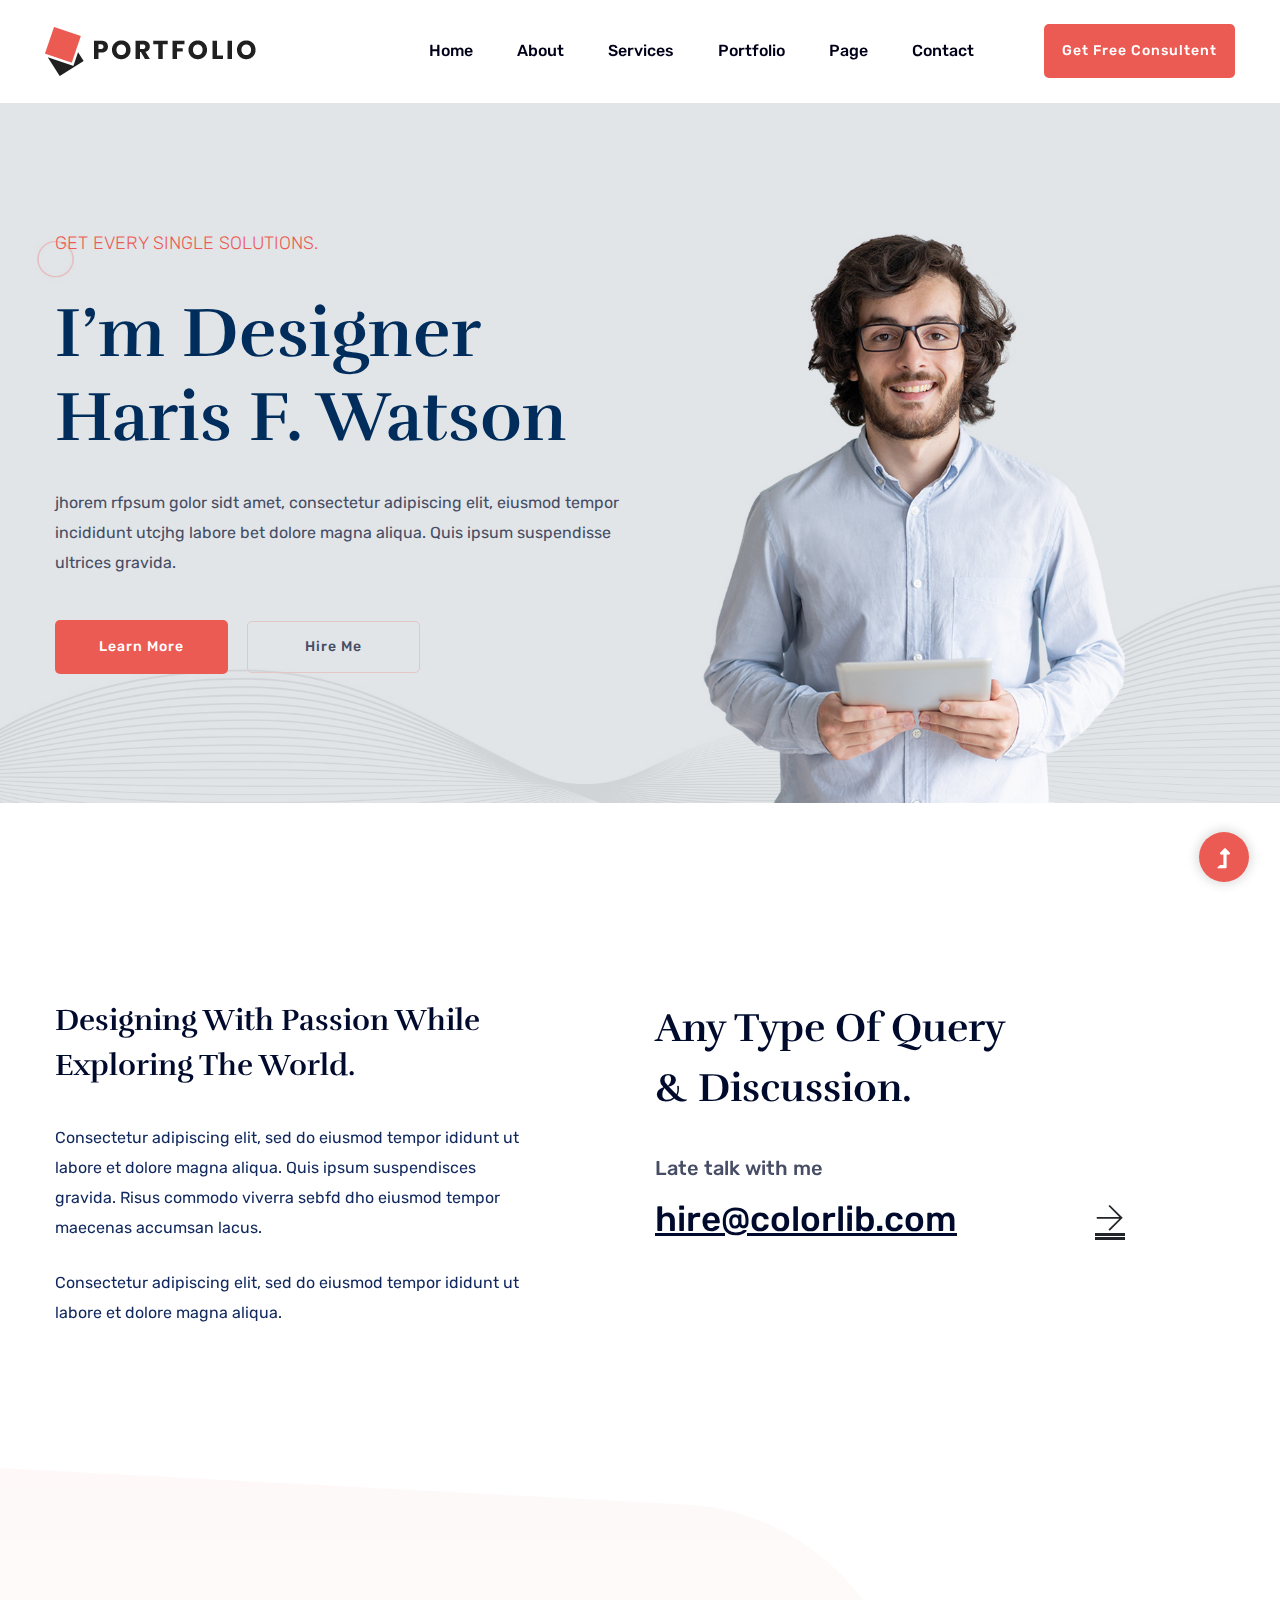
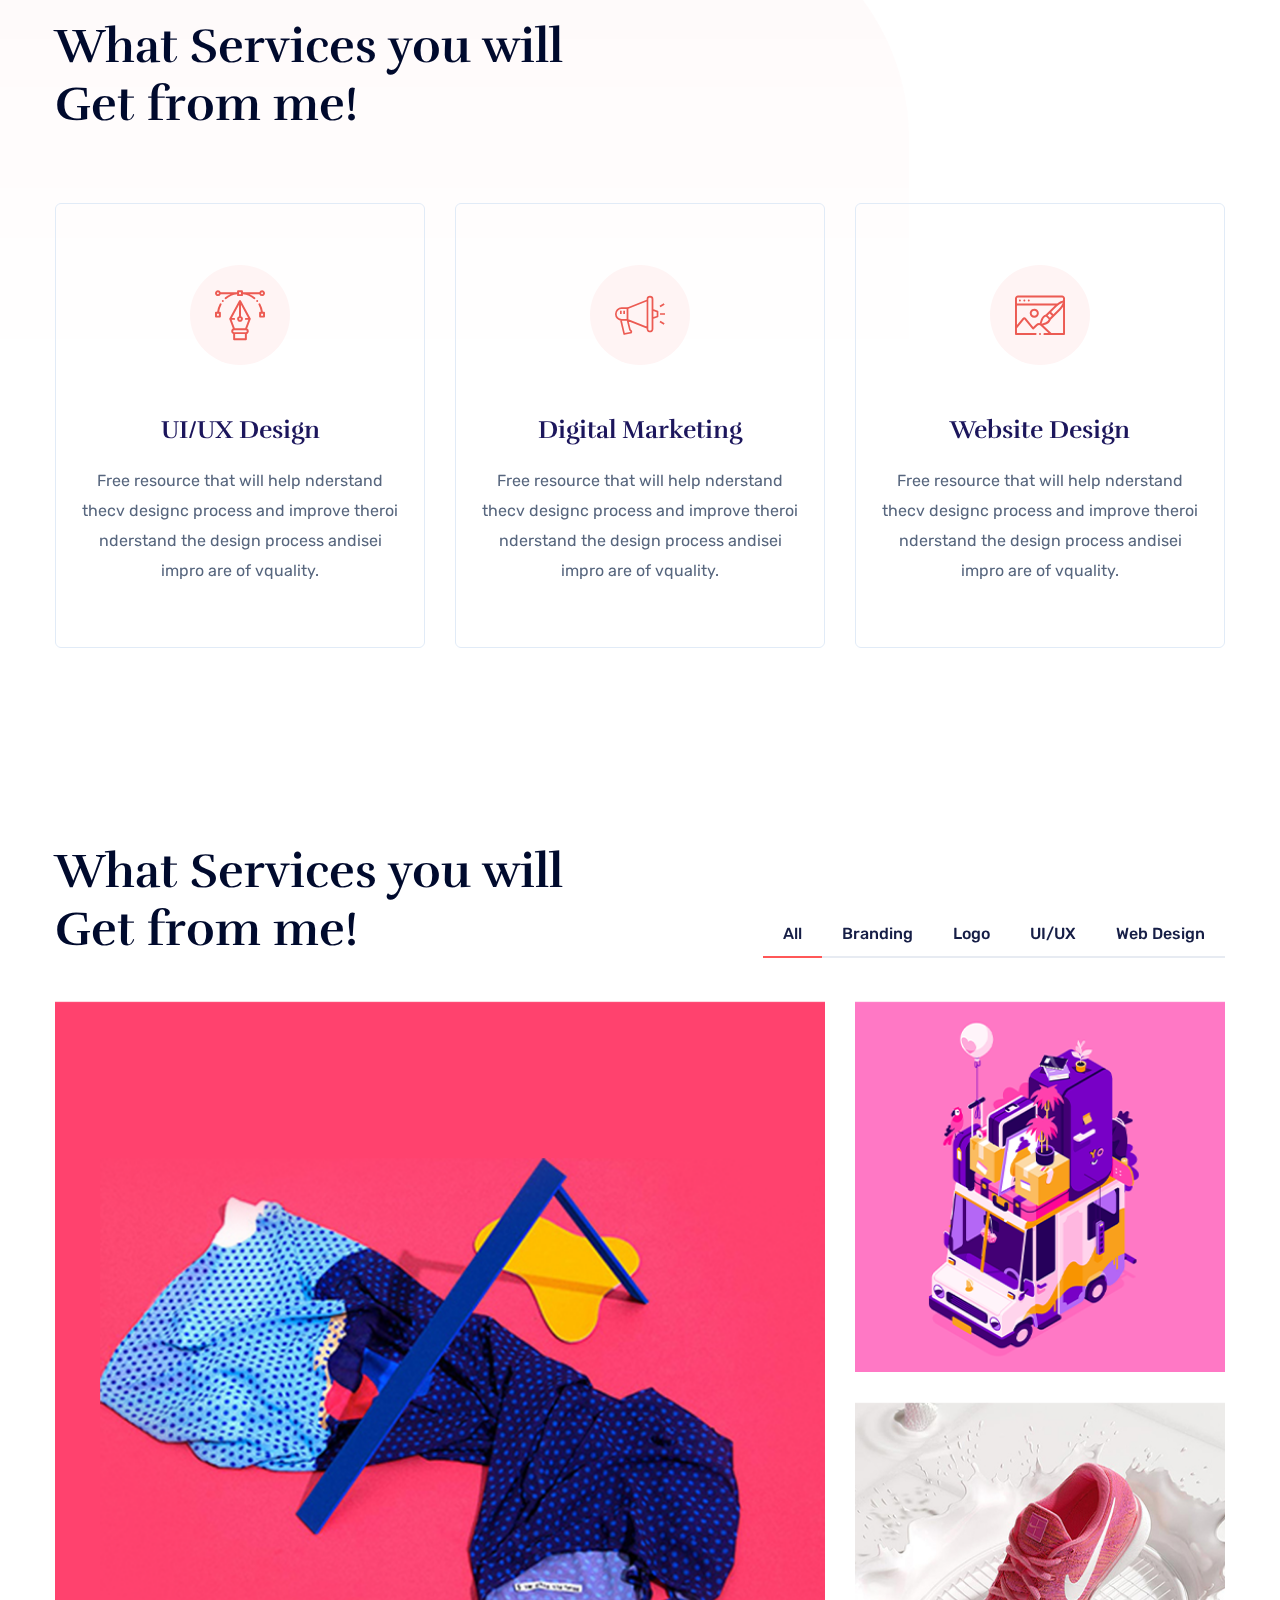
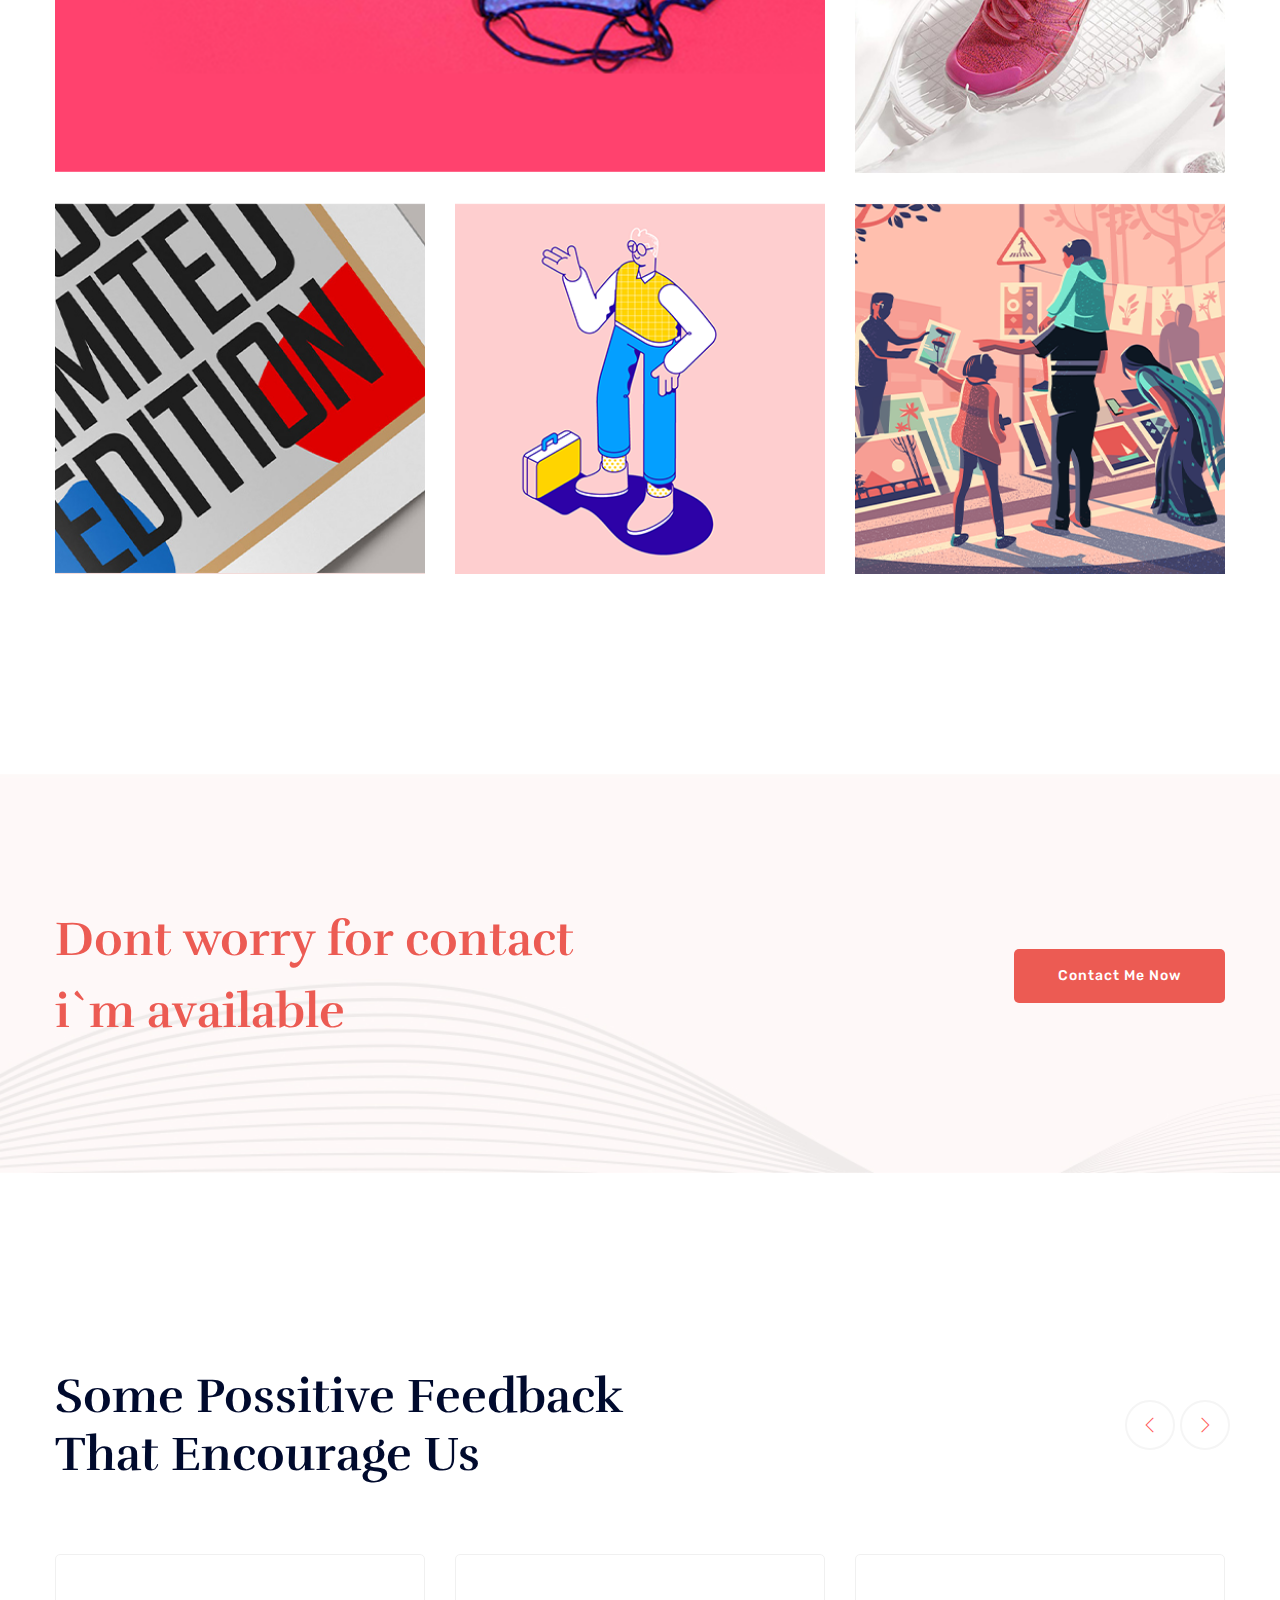
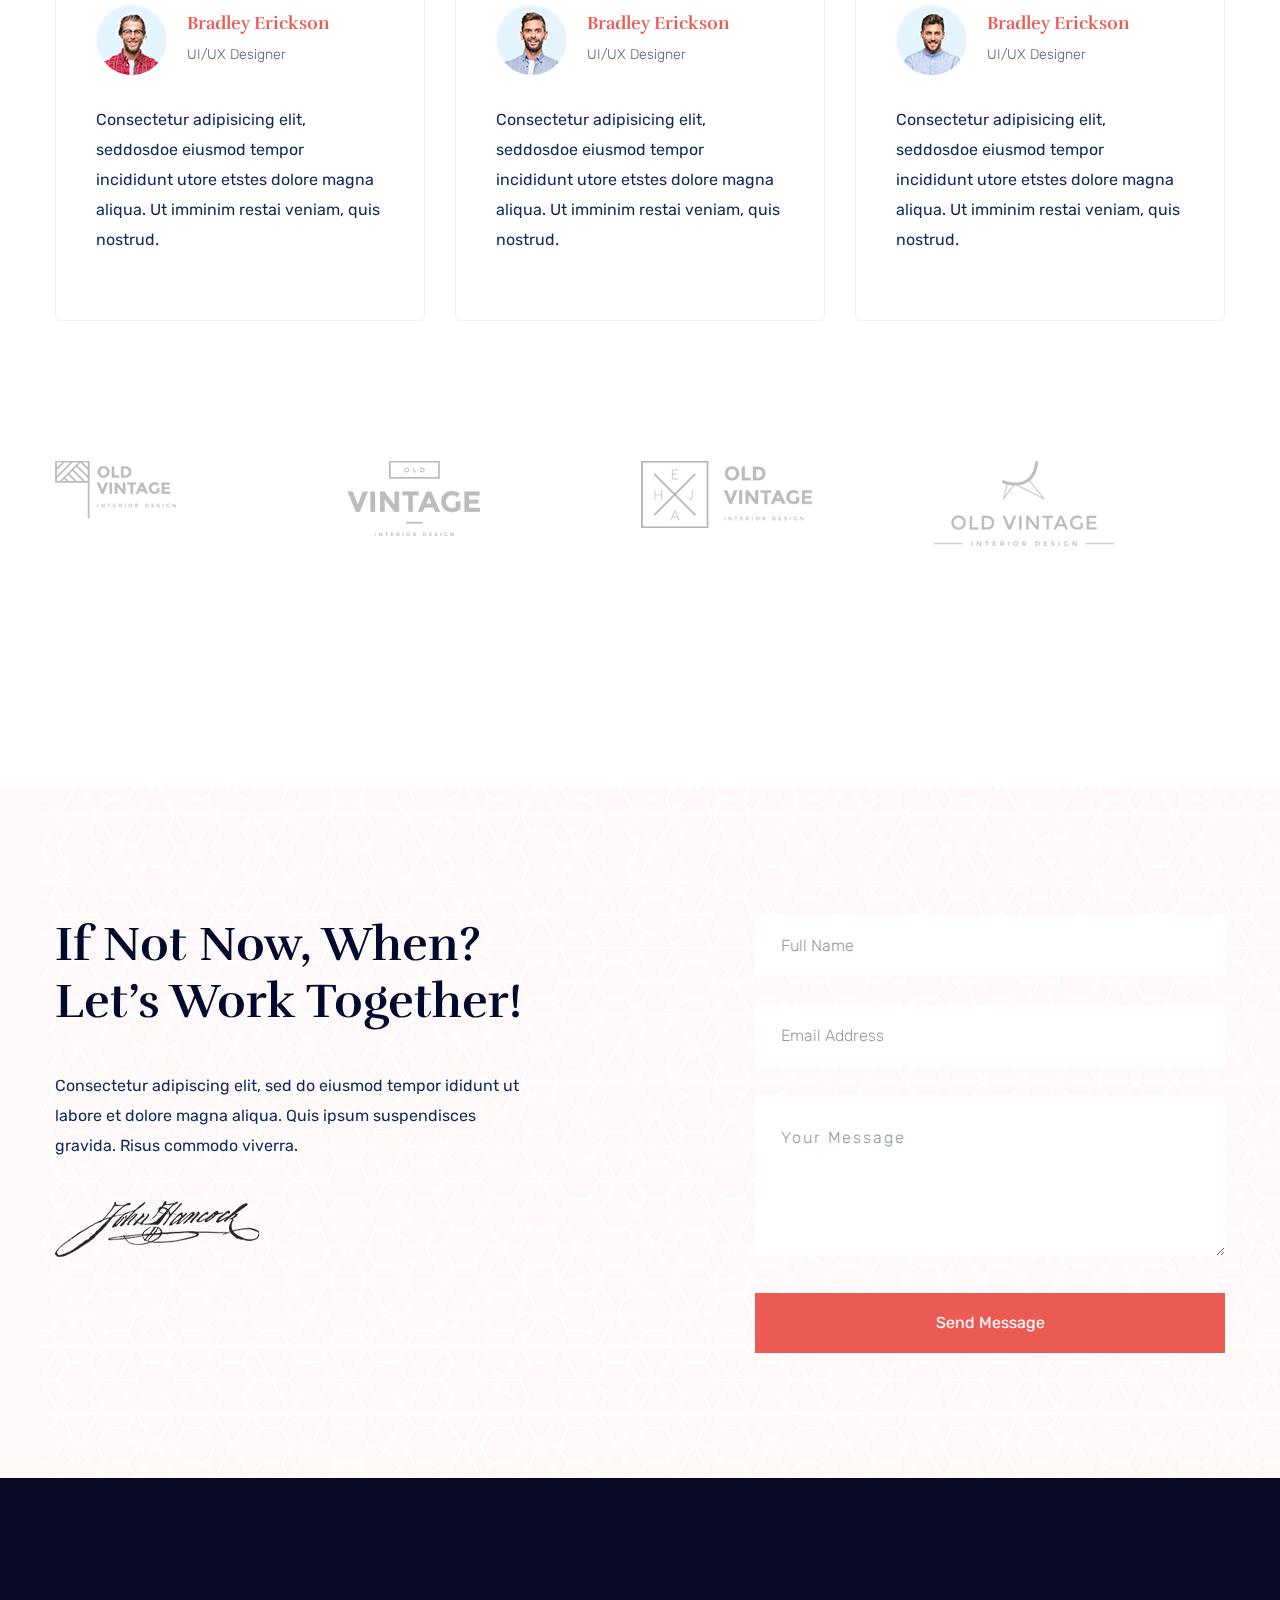
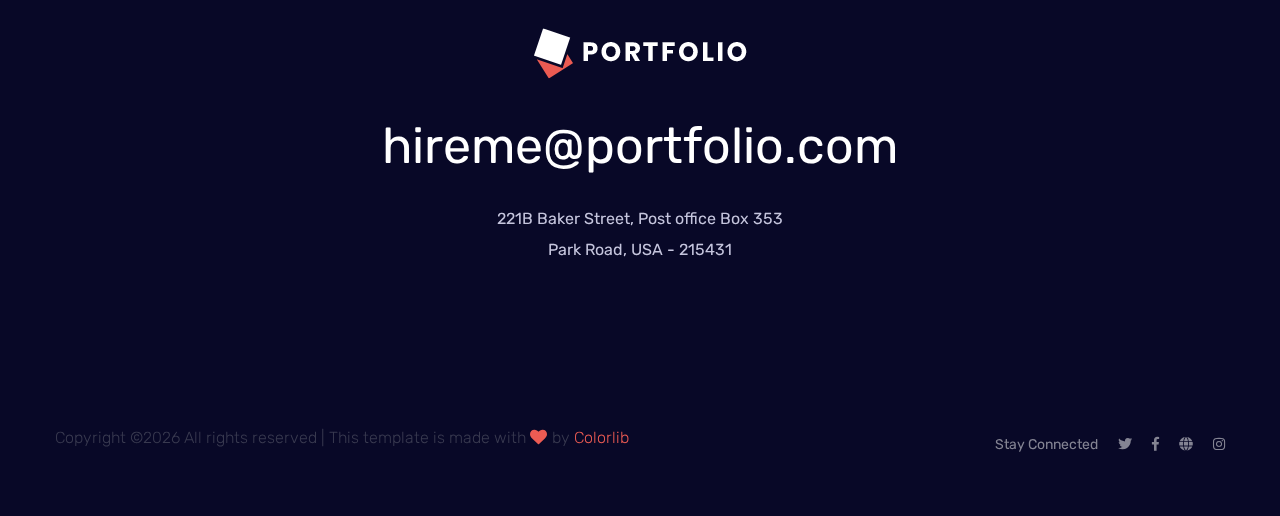
<file: templates/personalportfolio/index.html>
<!doctype html>
<html class="no-js" lang="zxx">
    <head>
        <meta charset="utf-8">
        <meta http-equiv="x-ua-compatible" content="ie=edge">
        <title>Personal HTML-5 Template </title>
        <meta name="description" content="">
        <meta name="viewport" content="width=device-width, initial-scale=1">
        <link rel="manifest" href="site.webmanifest">
		<link rel="shortcut icon" type="image/x-icon" href="assets/img/favicon.ico">

		<!-- CSS here -->
            <link rel="stylesheet" href="assets/css/bootstrap.min.css">
            <link rel="stylesheet" href="assets/css/owl.carousel.min.css">
            <link rel="stylesheet" href="assets/css/slicknav.css">
            <link rel="stylesheet" href="assets/css/flaticon.css">
            <link rel="stylesheet" href="assets/css/animate.min.css">
            <link rel="stylesheet" href="assets/css/magnific-popup.css">
            <link rel="stylesheet" href="assets/css/fontawesome-all.min.css">
            <link rel="stylesheet" href="assets/css/themify-icons.css">
            <link rel="stylesheet" href="assets/css/slick.css">
            <link rel="stylesheet" href="assets/css/nice-select.css">
            <link rel="stylesheet" href="assets/css/style.css">
   </head>

   <body>
    <!-- Preloader Start -->
    <div id="preloader-active">
        <div class="preloader d-flex align-items-center justify-content-center">
            <div class="preloader-inner position-relative">
                <div class="preloader-circle"></div>
                <div class="preloader-img pere-text">
                    <img src="assets/img/logo/loder.jpg" alt="">
                </div>
            </div>
        </div>
    </div>
    <!-- Preloader Start -->
    <header>
        <!-- Header Start -->
        <div class="header-area">
                <div class="main-header  header-sticky">
                    <div class="container-fluid">
                        <div class="row align-items-center">
                            <!-- Logo -->
                            <div class="col-xl-2 col-lg-2 col-md-1">
                                <div class="logo">
                                    <a href="index.html"><img src="assets/img/logo/logo.png" alt=""></a>
                                </div>
                            </div>
                            <div class="col-xl-10 col-lg-10 col-md-10">
                                <div class="menu-main d-flex align-items-center justify-content-end">
                                    <!-- Main-menu -->
                                    <div class="main-menu f-right d-none d-lg-block">
                                        <nav> 
                                            <ul id="navigation">
                                                <li><a href="index.html">Home</a></li>
                                                <li><a href="about.html">About</a></li>
                                                <li><a href="services.html">Services</a></li>
                                                <li><a href="portfolio.html">Portfolio</a></li>
                                                <li><a href="#">Page</a>
                                                    <ul class="submenu">
                                                        <li><a href="blog.html">Blog</a></li>
                                                        <li><a href="blog_details.html">Blog Details</a></li>
                                                        <li><a href="elements.html">Element</a></li>
                                                        <li><a href="portfolio_details.html">Portfolio Details</a></li>
                                                    </ul>
                                                </li>
                                                <li><a href="contact.html">Contact</a></li>
                                            </ul>
                                        </nav>
                                    </div>
                                    <div class="header-right-btn f-right d-none d-xl-block ml-20">
                                        <a href="#" class="btn header-btn">Get Free Consultent</a>
                                    </div>
                                </div>
                            </div>   
                            <!-- Mobile Menu -->
                            <div class="col-12">
                                <div class="mobile_menu d-block d-lg-none"></div>
                            </div>
                        </div>
                    </div>
                </div>
        </div>
        <!-- Header End -->
    </header>
    <main>

        <!-- slider Area Start-->
        <div class="slider-area ">
            <div class="slider-active">
                <!-- Single Slider -->
                <div class="single-slider slider-height d-flex align-items-center">
                    <div class="container">
                        <div class="row">
                            <div class="col-xl-6 col-lg-6 col-md-8">
                                <div class="hero__caption">
                                    <span data-animation="fadeInUp" data-delay=".4s">Get Every Single Solutions.</span>
                                    <h1 data-animation="fadeInUp" data-delay=".6s">I’m Designer Haris F. Watson</h1>
                                    <P data-animation="fadeInUp" data-delay=".8s" >jhorem rfpsum golor sidt amet, consectetur adipiscing elit, eiusmod tempor incididunt utcjhg labore bet dolore magna aliqua. Quis ipsum suspendisse ultrices gravida.</P>
                                    <!-- Hero-btn -->
                                    <div class="hero__btn">
                                        <a href="industries.html" class="btn hero-btn"  data-animation="fadeInLeft" data-delay=".8s">Learn More</a>
                                        <a href="industries.html" class="btn border-btn ml-15" data-animation="fadeInRight" data-delay="1.0s">Hire Me</a>
                                    </div>
                                </div>
                            </div>
                        </div>
                    </div>
                </div>
                <!-- Single Slider -->
                <div class="single-slider slider-height d-flex align-items-center">
                    <div class="container">
                        <div class="row">
                            <div class="col-xl-6 col-lg-6 col-md-8">
                                <div class="hero__caption">
                                    <span data-animation="fadeInUp" data-delay=".4s">Get Every Single Solutions.</span>
                                    <h1 data-animation="fadeInUp" data-delay=".6s">I’m Designer Haris F. Watson</h1>
                                    <P data-animation="fadeInUp" data-delay=".8s" >jhorem rfpsum golor sidt amet, consectetur adipiscing elit, eiusmod tempor incididunt utcjhg labore bet dolore magna aliqua. Quis ipsum suspendisse ultrices gravida.</P>
                                    <!-- Hero-btn -->
                                    <div class="hero__btn">
                                        <a href="industries.html" class="btn hero-btn"  data-animation="fadeInLeft" data-delay=".8s">Learn More</a>
                                        <a href="industries.html" class="btn border-btn ml-15" data-animation="fadeInRight" data-delay="1.0s">Hire Me</a>
                                    </div>
                                </div>
                            </div>
                        </div>
                    </div>
                </div>
            </div>
        </div>
        <!-- slider Area End-->
        <!-- About Area start -->
        <section class="about-area section-paddingt30">
            <div class="container">
                <div class="row ">
                    <div class="col-lg-5">
                        <div class="about-caption mb-50">
                            <h3>Designing With Passion While Exploring The World.</h3>
                            <p class="pera1">Consectetur adipiscing elit, sed do eiusmod tempor ididunt ut labore et dolore magna aliqua. Quis ipsum suspendisces gravida. Risus commodo viverra sebfd dho eiusmod tempor maecenas accumsan lacus.</p>
                            <p>Consectetur adipiscing elit, sed do eiusmod tempor ididunt ut labore et dolore magna aliqua. </p>
                        </div>
                    </div>
                    <div class="col-lg-5 offset-lg-1">
                        <div class="about-caption2">
                            <h3>Any Type Of Query<br> & Discussion.</h3>
                            <p>Late talk with me</p>
                           <div class="send-cv">
                                <a href="#">hire@colorlib.com</a>
                                <i class="ti-arrow-right"></i>
                           </div>
                        </div>
                    </div>
                </div>
            </div>
        </section>
        <!-- About Area End -->
        <!-- Categories Area Start -->
        <section class="categories-area section-padding3">
            <div class="container">
                <div class="row">
                    <div class="col-lg-6">
                        <!-- Section Tittle -->
                        <div class="section-tittle mb-70">
                            <h2>What Services you will Get from me!</h2>
                        </div>
                    </div>
                </div>
                <div class="row">
                    <div class="col-lg-4 col-md-6 col-sm-6">
                        <div class="single-cat text-center mb-50">
                            <div class="cat-icon">
                                <span class="flaticon-pen"></span>
                            </div>
                            <div class="cat-cap">
                                <h5><a href="services.html">UI/UX Design</a></h5>
                                <p>Free resource that will help nderstand thecv designc process and improve theroi  nderstand the design process andisei impro are of vquality.</p>
                            </div>
                        </div>
                    </div>
                    <div class="col-lg-4 col-md-6 col-sm-6">
                        <div class="single-cat text-center mb-50">
                            <div class="cat-icon">
                                <span class="flaticon-speaker"></span>
                            </div>
                            <div class="cat-cap">
                                <h5><a href="services.html">Digital Marketing</a></h5>
                                <p>Free resource that will help nderstand thecv designc process and improve theroi  nderstand the design process andisei impro are of vquality.</p>
                            </div>
                        </div>
                    </div>
                    <div class="col-lg-4 col-md-6 col-sm-6">
                        <div class="single-cat text-center mb-50">
                            <div class="cat-icon">
                                <span class="flaticon-portfolio"></span>
                            </div>
                            <div class="cat-cap">
                                <h5><a href="services.html">Website Design</a></h5>
                                <p>Free resource that will help nderstand thecv designc process and improve theroi  nderstand the design process andisei impro are of vquality.</p>
                            </div>
                        </div>
                    </div>
                 </div>
            </div>
        </section>
        <!-- Categories Area End -->
        <!-- Services Area Start -->
        <section class="services-area  services-padding">
            <div class="container">
               <div class="project-heading mb-35">
                    <div class="row align-items-end">
                        <div class="col-lg-6">
                            <!-- Section Tittle -->
                            <div class="section-tittle">
                                <h2>What Services you will Get from me!</h2>
                            </div>
                        </div>
                        <div class="col-lg-6">
                            <div class="properties__button">
                                <!--Nav Button  -->                                            
                                <nav>
                                    <div class="nav nav-tabs" id="nav-tab" role="tablist">
                                        <a class="nav-item nav-link active" id="nav-home-tab" data-toggle="tab" href="#nav-home" role="tab" aria-controls="nav-home" aria-selected="false"> All</a>
                                        <a class="nav-item nav-link" id="nav-profile-tab" data-toggle="tab" href="#nav-profile" role="tab" aria-controls="nav-profile" aria-selected="false"> Branding</a>
                                        <a class="nav-item nav-link" id="nav-contact-tab" data-toggle="tab" href="#nav-contact" role="tab" aria-controls="nav-contact" aria-selected="false">Logo</a>
                                        <a class="nav-item nav-link" id="nav-last-tab" data-toggle="tab" href="#nav-last" role="tab" aria-controls="nav-contact" aria-selected="false">UI/UX </a>
                                        <a class="nav-item nav-link" id="nav-technology" data-toggle="tab" href="#nav-techno" role="tab" aria-controls="nav-contact" aria-selected="false">Web Design</a>
                                    </div>
                                </nav>
                                <!--End Nav Button  -->
                            </div>
                        </div>
                    </div>
               </div>
                <div class="row">
                    <div class="col-12">
                        <!-- Nav Card -->
                        <div class="tab-content active" id="nav-tabContent">
                            <!-- card ONE -->
                            <div class="tab-pane fade active show" id="nav-home" role="tabpanel" aria-labelledby="nav-home-tab">           
                                <div class="services-caption">
                                    <div class="row">
                                        <div class="col-lg-8 col-md-8 col-sm-8">
                                            <!-- Single -->
                                            <div class="single-services mb-30">
                                                <img src="assets/img/service/services1.png" alt="">
                                            </div>
                                        </div>
                                        <div class="col-lg-4 col-md-4 col-sm-4">
                                            <div class="row">
                                                <div class="col-lg-12">
                                                    <!-- Single -->
                                                    <div class="single-services mb-30">
                                                        <img src="assets/img/service/services2.png" alt="">
                                                    </div>
                                                </div>
                                                <div class="col-lg-12">
                                                    <!-- Single -->
                                                    <div class="single-services mb-30">
                                                        <img src="assets/img/service/services3.png" alt="">
                                                    </div>
                                                </div>
                                            </div>
                                        </div>
                                        <div class="col-lg-4 col-md-4 col-sm-4">
                                            <!-- Single -->
                                            <div class="single-services mb-30">
                                                <img src="assets/img/service/services4.png" alt="">
                                            </div>
                                        </div>
                                        <div class="col-lg-4 col-md-4 col-sm-4">
                                            <!-- Single -->
                                            <div class="single-services mb-30">
                                                <img src="assets/img/service/services5.png" alt="">
                                            </div>
                                        </div>
                                        <div class="col-lg-4 col-md-4 col-sm-4">
                                            <!-- Single -->
                                            <div class="single-services mb-30">
                                                <img src="assets/img/service/services6.png" alt="">
                                            </div>
                                        </div>
                                    </div>
                                </div>
                            </div>
                            <!-- Card TWO -->
                            <div class="tab-pane fade" id="nav-profile" role="tabpanel" aria-labelledby="nav-profile-tab">
                                <div class="services-caption">
                                    <div class="row">
                                        <div class="col-lg-8 col-md-8 col-sm-8">
                                            <!-- Single -->
                                            <div class="single-services mb-30">
                                                <img src="assets/img/service/services6.png" alt="">
                                            </div>
                                        </div>
                                        <div class="col-lg-4 col-md-4 col-sm-4">
                                            <div class="row">
                                                <div class="col-lg-12">
                                                    <!-- Single -->
                                                    <div class="single-services mb-30">
                                                        <img src="assets/img/service/services2.png" alt="">
                                                    </div>
                                                </div>
                                                <div class="col-lg-12">
                                                    <!-- Single -->
                                                    <div class="single-services mb-30">
                                                        <img src="assets/img/service/services3.png" alt="">
                                                    </div>
                                                </div>
                                            </div>
                                        </div>
                                        <div class="col-lg-4 col-md-4 col-sm-4">
                                            <!-- Single -->
                                            <div class="single-services mb-30">
                                                <img src="assets/img/service/services4.png" alt="">
                                            </div>
                                        </div>
                                        <div class="col-lg-4 col-md-4 col-sm-4">
                                            <!-- Single -->
                                            <div class="single-services mb-30">
                                                <img src="assets/img/service/services5.png" alt="">
                                            </div>
                                        </div>
                                        <div class="col-lg-4 col-md-4 col-sm-4">
                                            <!-- Single -->
                                            <div class="single-services mb-30">
                                                <img src="assets/img/service/services1.png" alt="">
                                            </div>
                                        </div>
                                    </div>
                                </div>
                            </div>
                            <!-- Card THREE -->
                            <div class="tab-pane fade" id="nav-contact" role="tabpanel" aria-labelledby="nav-contact-tab">
                                <div class="services-caption">
                                    <div class="row">
                                        <div class="col-lg-8 col-md-8 col-sm-8">
                                            <!-- Single -->
                                            <div class="single-services mb-30">
                                                <img src="assets/img/service/services2.png" alt="">
                                            </div>
                                        </div>
                                        <div class="col-lg-4 col-md-4 col-sm-4">
                                            <div class="row">
                                                <div class="col-lg-12">
                                                    <!-- Single -->
                                                    <div class="single-services mb-30">
                                                        <img src="assets/img/service/services1.png" alt="">
                                                    </div>
                                                </div>
                                                <div class="col-lg-12">
                                                    <!-- Single -->
                                                    <div class="single-services mb-30">
                                                        <img src="assets/img/service/services3.png" alt="">
                                                    </div>
                                                </div>
                                            </div>
                                        </div>
                                        <div class="col-lg-4 col-md-4 col-sm-4">
                                            <!-- Single -->
                                            <div class="single-services mb-30">
                                                <img src="assets/img/service/services4.png" alt="">
                                            </div>
                                        </div>
                                        <div class="col-lg-4 col-md-4 col-sm-4">
                                            <!-- Single -->
                                            <div class="single-services mb-30">
                                                <img src="assets/img/service/services5.png" alt="">
                                            </div>
                                        </div>
                                        <div class="col-lg-4 col-md-4 col-sm-4">
                                            <!-- Single -->
                                            <div class="single-services mb-30">
                                                <img src="assets/img/service/services6.png" alt="">
                                            </div>
                                        </div>
                                    </div>
                                </div>
                            </div>
                            <!-- card FUR -->
                            <div class="tab-pane fade" id="nav-last" role="tabpanel" aria-labelledby="nav-last-tab">
                                <div class="services-caption">
                                    <div class="row">
                                        <div class="col-lg-8 col-md-8 col-sm-8">
                                            <!-- Single -->
                                            <div class="single-services mb-30">
                                                <img src="assets/img/service/services1.png" alt="">
                                            </div>
                                        </div>
                                        <div class="col-lg-4 col-md-4 col-sm-4">
                                            <div class="row">
                                                <div class="col-lg-12">
                                                    <!-- Single -->
                                                    <div class="single-services mb-30">
                                                        <img src="assets/img/service/services2.png" alt="">
                                                    </div>
                                                </div>
                                                <div class="col-lg-12">
                                                    <!-- Single -->
                                                    <div class="single-services mb-30">
                                                        <img src="assets/img/service/services3.png" alt="">
                                                    </div>
                                                </div>
                                            </div>
                                        </div>
                                        <div class="col-lg-4 col-md-4 col-sm-4">
                                            <!-- Single -->
                                            <div class="single-services mb-30">
                                                <img src="assets/img/service/services4.png" alt="">
                                            </div>
                                        </div>
                                        <div class="col-lg-4 col-md-4 col-sm-4">
                                            <!-- Single -->
                                            <div class="single-services mb-30">
                                                <img src="assets/img/service/services5.png" alt="">
                                            </div>
                                        </div>
                                        <div class="col-lg-4 col-md-4 col-sm-4">
                                            <!-- Single -->
                                            <div class="single-services mb-30">
                                                <img src="assets/img/service/services6.png" alt="">
                                            </div>
                                        </div>
                                    </div>
                                </div>
                            </div>
                            <!-- card FIVE -->
                            <div class="tab-pane fade" id="nav-techno" role="tabpanel" aria-labelledby="nav-technology">
                                <div class="services-caption">
                                    <div class="row">
                                        <div class="col-lg-8 col-md-8 col-sm-8">
                                            <!-- Single -->
                                            <div class="single-services mb-30">
                                                <img src="assets/img/service/services3.png" alt="">
                                            </div>
                                        </div>
                                        <div class="col-lg-4 col-md-4 col-sm-4">
                                            <div class="row">
                                                <div class="col-lg-12">
                                                    <!-- Single -->
                                                    <div class="single-services mb-30">
                                                        <img src="assets/img/service/services2.png" alt="">
                                                    </div>
                                                </div>
                                                <div class="col-lg-12">
                                                    <!-- Single -->
                                                    <div class="single-services mb-30">
                                                        <img src="assets/img/service/services1.png" alt="">
                                                    </div>
                                                </div>
                                            </div>
                                        </div>
                                        <div class="col-lg-4 col-md-4 col-sm-4">
                                            <!-- Single -->
                                            <div class="single-services mb-30">
                                                <img src="assets/img/service/services4.png" alt="">
                                            </div>
                                        </div>
                                        <div class="col-lg-4 col-md-4 col-sm-4">
                                            <!-- Single -->
                                            <div class="single-services mb-30">
                                                <img src="assets/img/service/services5.png" alt="">
                                            </div>
                                        </div>
                                        <div class="col-lg-4 col-md-4 col-sm-4">
                                            <!-- Single -->
                                            <div class="single-services mb-30">
                                                <img src="assets/img/service/services6.png" alt="">
                                            </div>
                                        </div>
                                    </div>
                                </div>
                            </div>
                        </div>
                    <!-- End Nav Card -->
                    </div>
                </div>
            </div>
        </section>
        <!-- Services Area End -->
        <!-- Want To Work Start -->
        <section class="wantToWork-area w-padding2">
            <div class="container">
                <div class="row align-items-center justify-content-between">
                    <div class="col-xl-6 col-lg-8 col-md-8">
                        <div class="wantToWork-caption wantToWork-caption2">
                            <h2>Dont worry for contact i`m available</h2>
                        </div>
                    </div>
                    <div class="col-xl-2 col-lg-2 col-md-3">
                        <a href="#" class="btn btn-black f-right">Contact Me Now</a>
                    </div>
                </div>
            </div>
        </section>
        <!-- Want To Work End -->

        <!-- client-comments -->
        <section class="client-comments section-paddingt30">
            <div class="container">
                <div class="row">
                    <div class="col-xl-6 col-lg-8 col-md-10">
                        <!-- Section Tittle -->
                        <div class="section-tittle mb-70">
                            <h2>Some Possitive Feedback  That Encourage Us</h2>
                        </div>
                    </div>
                </div>
            </div>
            <!-- latest-blog-area start -->
            <div class="latest-blog-area">
                <div class="container">
                    <div class="custom-row">
                        <div class="blog-active">
                            <!-- single-items -->
                            <div class="col-xl-4">
                                <div class="blog-wrapper">
                                    <div class="blog-inner">
                                    <div class="blog-top">
                                            <div class="person-img">
                                                <img src="assets/img/gallery/blog1.png" alt="">
                                            </div>
                                            <div class="comment-person">
                                                <h2>Bradley Erickson</h2>   
                                                <span>UI/UX Designer</span>
                                            </div>
                                    </div>
                                        <p>Consectetur adipisicing elit, seddosdoe eiusmod tempor incididunt utore etstes dolore magna aliqua. Ut imminim restai veniam, quis nostrud.</p>
                                    </div>
                                </div>
                            </div>
                            <!-- single-items -->
                            <div class="col-xl-4">
                                <div class="blog-wrapper">
                                    <div class="blog-inner">
                                    <div class="blog-top">
                                            <div class="person-img">
                                                <img src="assets/img/gallery/blog2.png" alt="">
                                            </div>
                                            <div class="comment-person">
                                                <h2>Bradley Erickson</h2>   
                                                <span>UI/UX Designer</span>
                                            </div>
                                    </div>
                                        <p>Consectetur adipisicing elit, seddosdoe eiusmod tempor incididunt utore etstes dolore magna aliqua. Ut imminim restai veniam, quis nostrud.</p>
                                    </div>
                                </div>
                            </div>
                            <!-- single-items -->
                            <div class="col-xl-4">
                                <div class="blog-wrapper">
                                    <div class="blog-inner">
                                    <div class="blog-top">
                                            <div class="person-img">
                                                <img src="assets/img/gallery/blog3.png" alt="">
                                            </div>
                                            <div class="comment-person">
                                                <h2>Bradley Erickson</h2>   
                                                <span>UI/UX Designer</span>
                                            </div>
                                    </div>
                                        <p>Consectetur adipisicing elit, seddosdoe eiusmod tempor incididunt utore etstes dolore magna aliqua. Ut imminim restai veniam, quis nostrud.</p>
                                    </div>
                                </div>
                            </div>
                            <!-- single-items -->
                            <div class="col-xl-4">
                                <div class="blog-wrapper">
                                    <div class="blog-inner">
                                    <div class="blog-top">
                                            <div class="person-img">
                                                <img src="assets/img/gallery/blog2.png" alt="">
                                            </div>
                                            <div class="comment-person">
                                                <h2>Bradley Erickson</h2>   
                                                <span>UI/UX Designer</span>
                                            </div>
                                    </div>
                                        <p>Consectetur adipisicing elit, seddosdoe eiusmod tempor incididunt utore etstes dolore magna aliqua. Ut imminim restai veniam, quis nostrud.</p>
                                    </div>
                                </div>
                            </div>
                        </div>
                    </div>
                </div>
            </div>           
            <!-- End latest-blog-area -->
        </section>
        <!-- Brand Area Start -->
        <div class="brand-area pb-bottom">
            <div class="container">
                <div class="brand-active brand-border pt-50 pb-40">
                    <div class="single-brand">
                        <img src="assets/img/gallery/brand1.png" alt="">
                    </div>
                    <div class="single-brand">
                        <img src="assets/img/gallery/brand2.png" alt="">
                    </div>
                    <div class="single-brand">
                        <img src="assets/img/gallery/brand3.png" alt="">
                    </div>
                    <div class="single-brand">
                        <img src="assets/img/gallery/brand4.png" alt="">
                    </div>
                    <div class="single-brand">
                        <img src="assets/img/gallery/brand2.png" alt="">
                    </div>
                </div>
            </div>
        </div>
        <!-- Brand Area End -->
        <!-- Contact Info Start -->
        <section class="contact-info-area w-padding2" data-background="assets/img/gallery/section_bg04.jpg">
            <div class="container">
                <div class="row justify-content-between">
                    <div class="col-xl-5 col-lg-7">
                      <div class="contact-caption mb-50">
                            <h3>If Not Now, When? Let’s Work Together!</h3>
                            <p>Consectetur adipiscing elit, sed do eiusmod tempor ididunt ut labore et dolore magna aliqua. Quis ipsum suspendisces gravida. Risus commodo viverra.</p>
                            <img src="assets/img/gallery/sin.png" alt="">
                      </div>
                    </div>
                    <div class="col-xl-5 col-lg-5">
                        <form action="#" class="contact-wrapper">
                            <input type="text" name="name" placeholder="Full Name">
                            <input type="email" name="email" placeholder="Email Address">
                            <textarea name="message" id="message" placeholder="Your Message"></textarea>
                            <button class="submit-btn2" type="submit">Send Message</button>
                        </form>
                    </div>
                </div>
            </div>
        </section>
        <!-- Contact Info End -->

    </main>
    <footer>
        <!-- Footer Start-->
        <div class="footer-area">
            <div class="container">
               <div class="footer-top footer-padding">
                   <div class="row justify-content-center">
                       <div class="col-lg-6">
                            <div class="footer-top-cap text-center">
                                <img src="assets/img/logo/logo2_footer.png" alt="">
                                <span><a href="#">hireme@portfolio.com</a></span>
                                <p>221B Baker Street, Post office Box 353 </p>
                                <p>Park Road, USA - 215431</p>
                            </div>
                       </div>
                   </div>
               </div>
                <div class="footer-bottom">
                    <div class="row d-flex justify-content-between align-items-center">
                        <div class="col-xl-9 col-lg-8">
                            <div class="footer-copy-right">
                                <p><!-- Link back to Colorlib can't be removed. Template is licensed under CC BY 3.0. -->
  Copyright &copy;<script>document.write(new Date().getFullYear());</script> All rights reserved | This template is made with <i class="fa fa-heart" aria-hidden="true"></i> by <a href="https://colorlib.com" target="_blank">Colorlib</a>
  <!-- Link back to Colorlib can't be removed. Template is licensed under CC BY 3.0. --></p>
                            </div>
                        </div>
                        <div class="col-xl-3 col-lg-4">
                            <!-- Footer Social -->
                            <div class="footer-social f-right">
                                <a>Stay Connected</a>
                                <a href="#"><i class="fab fa-twitter"></i></a>
                                <a href="#"><i class="fab fa-facebook-f"></i></a>
                                <a href="#"><i class="fas fa-globe"></i></a>
                                <a href="#"><i class="fab fa-instagram"></i></a>
                            </div>
                        </div>
                    </div>
               </div>
            </div>
        </div>
        <!-- Footer End-->
    </footer>
    <!-- Scroll Up -->
    <div id="back-top" >
        <a title="Go to Top" href="#"> <i class="fas fa-level-up-alt"></i></a>
    </div>

    <!-- JS here -->
		<!-- All JS Custom Plugins Link Here here -->
        <script src="./assets/js/vendor/modernizr-3.5.0.min.js"></script>
		<!-- Jquery, Popper, Bootstrap -->
		<script src="./assets/js/vendor/jquery-1.12.4.min.js"></script>
        <script src="./assets/js/popper.min.js"></script>
        <script src="./assets/js/bootstrap.min.js"></script>
	    <!-- Jquery Mobile Menu -->
        <script src="./assets/js/jquery.slicknav.min.js"></script>

		<!-- Jquery Slick , Owl-Carousel Plugins -->
        <script src="./assets/js/owl.carousel.min.js"></script>
        <script src="./assets/js/slick.min.js"></script>
		<!-- One Page, Animated-HeadLin -->
        <script src="./assets/js/wow.min.js"></script>
		<script src="./assets/js/animated.headline.js"></script>
        <script src="./assets/js/jquery.magnific-popup.js"></script>

		<!-- Nice-select, sticky -->
        <script src="./assets/js/jquery.nice-select.min.js"></script>
		<script src="./assets/js/jquery.sticky.js"></script>
        
        <!-- contact js -->
        <script src="./assets/js/contact.js"></script>
        <script src="./assets/js/jquery.form.js"></script>
        <script src="./assets/js/jquery.validate.min.js"></script>
        <script src="./assets/js/mail-script.js"></script>
        <script src="./assets/js/jquery.ajaxchimp.min.js"></script>
        
		<!-- Jquery Plugins, main Jquery -->	
        <script src="./assets/js/plugins.js"></script>
        <script src="./assets/js/main.js"></script>
        
    </body>
</html>
</file>
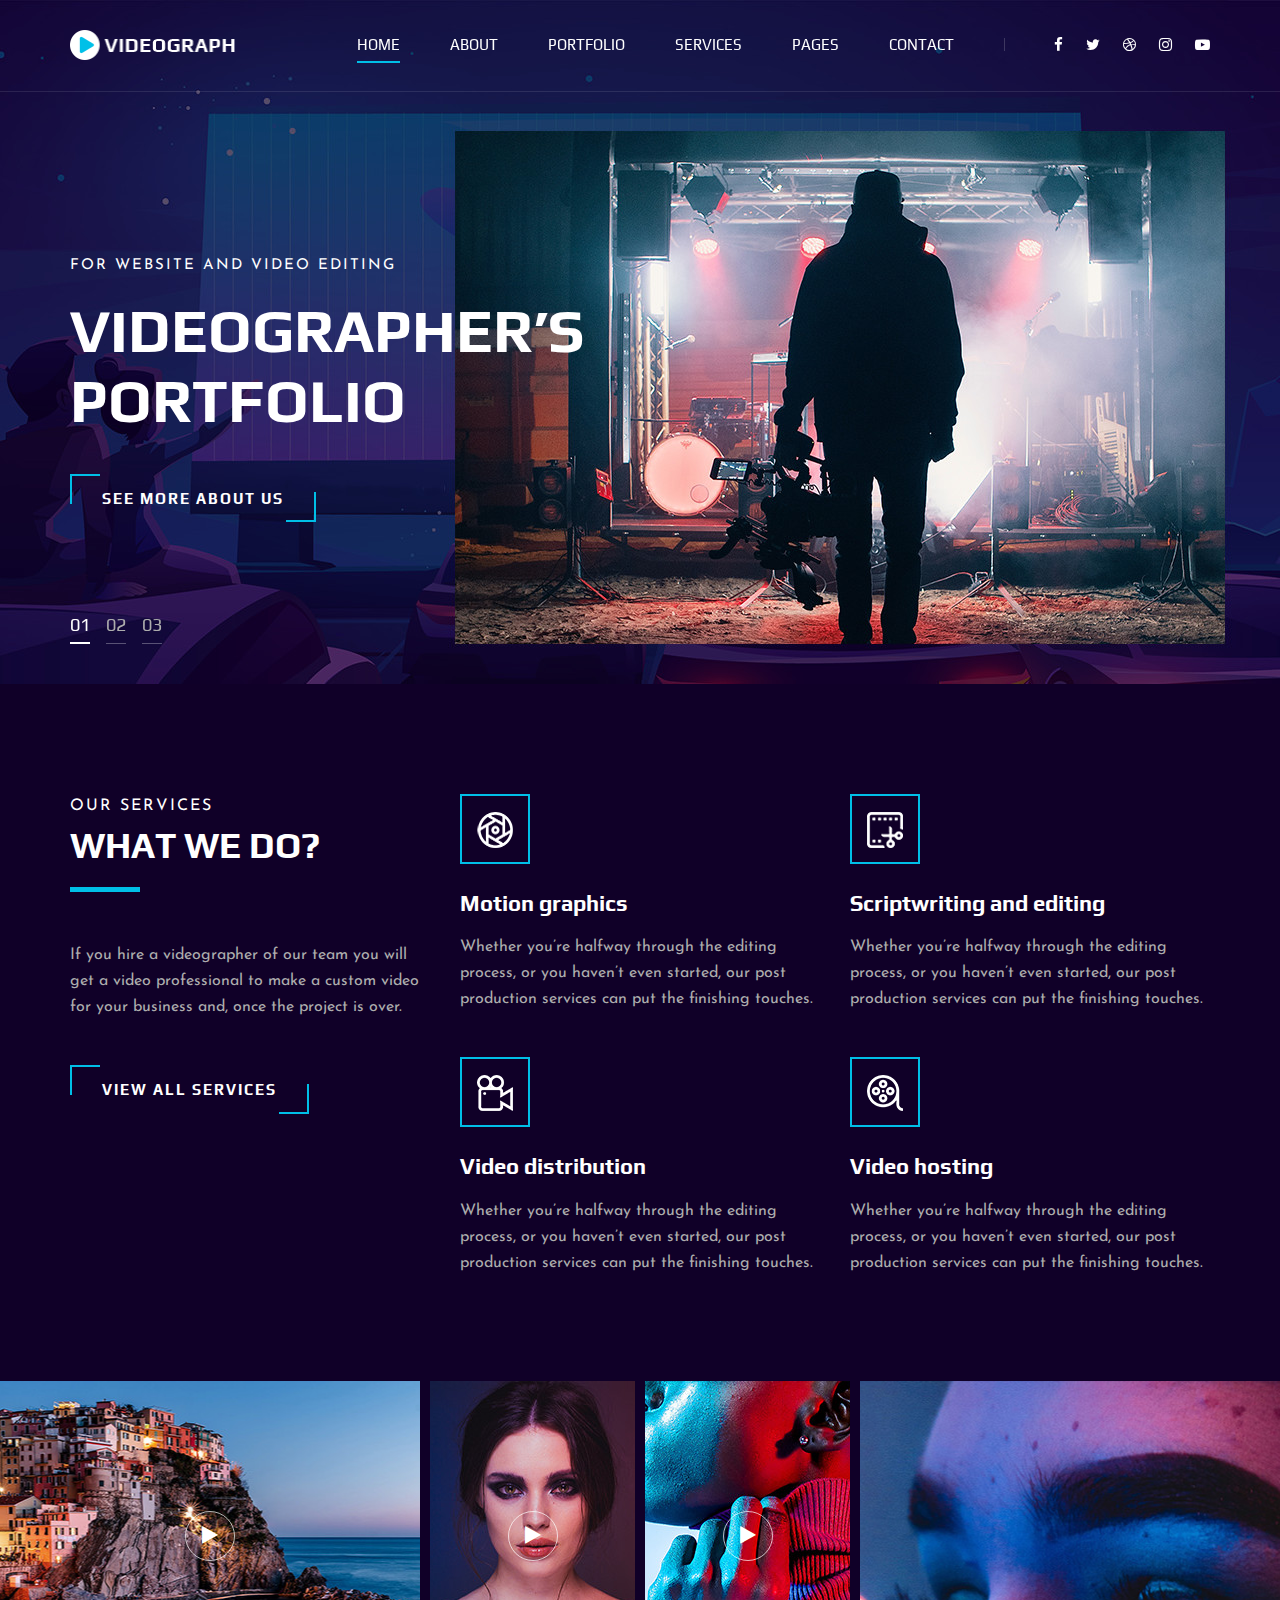
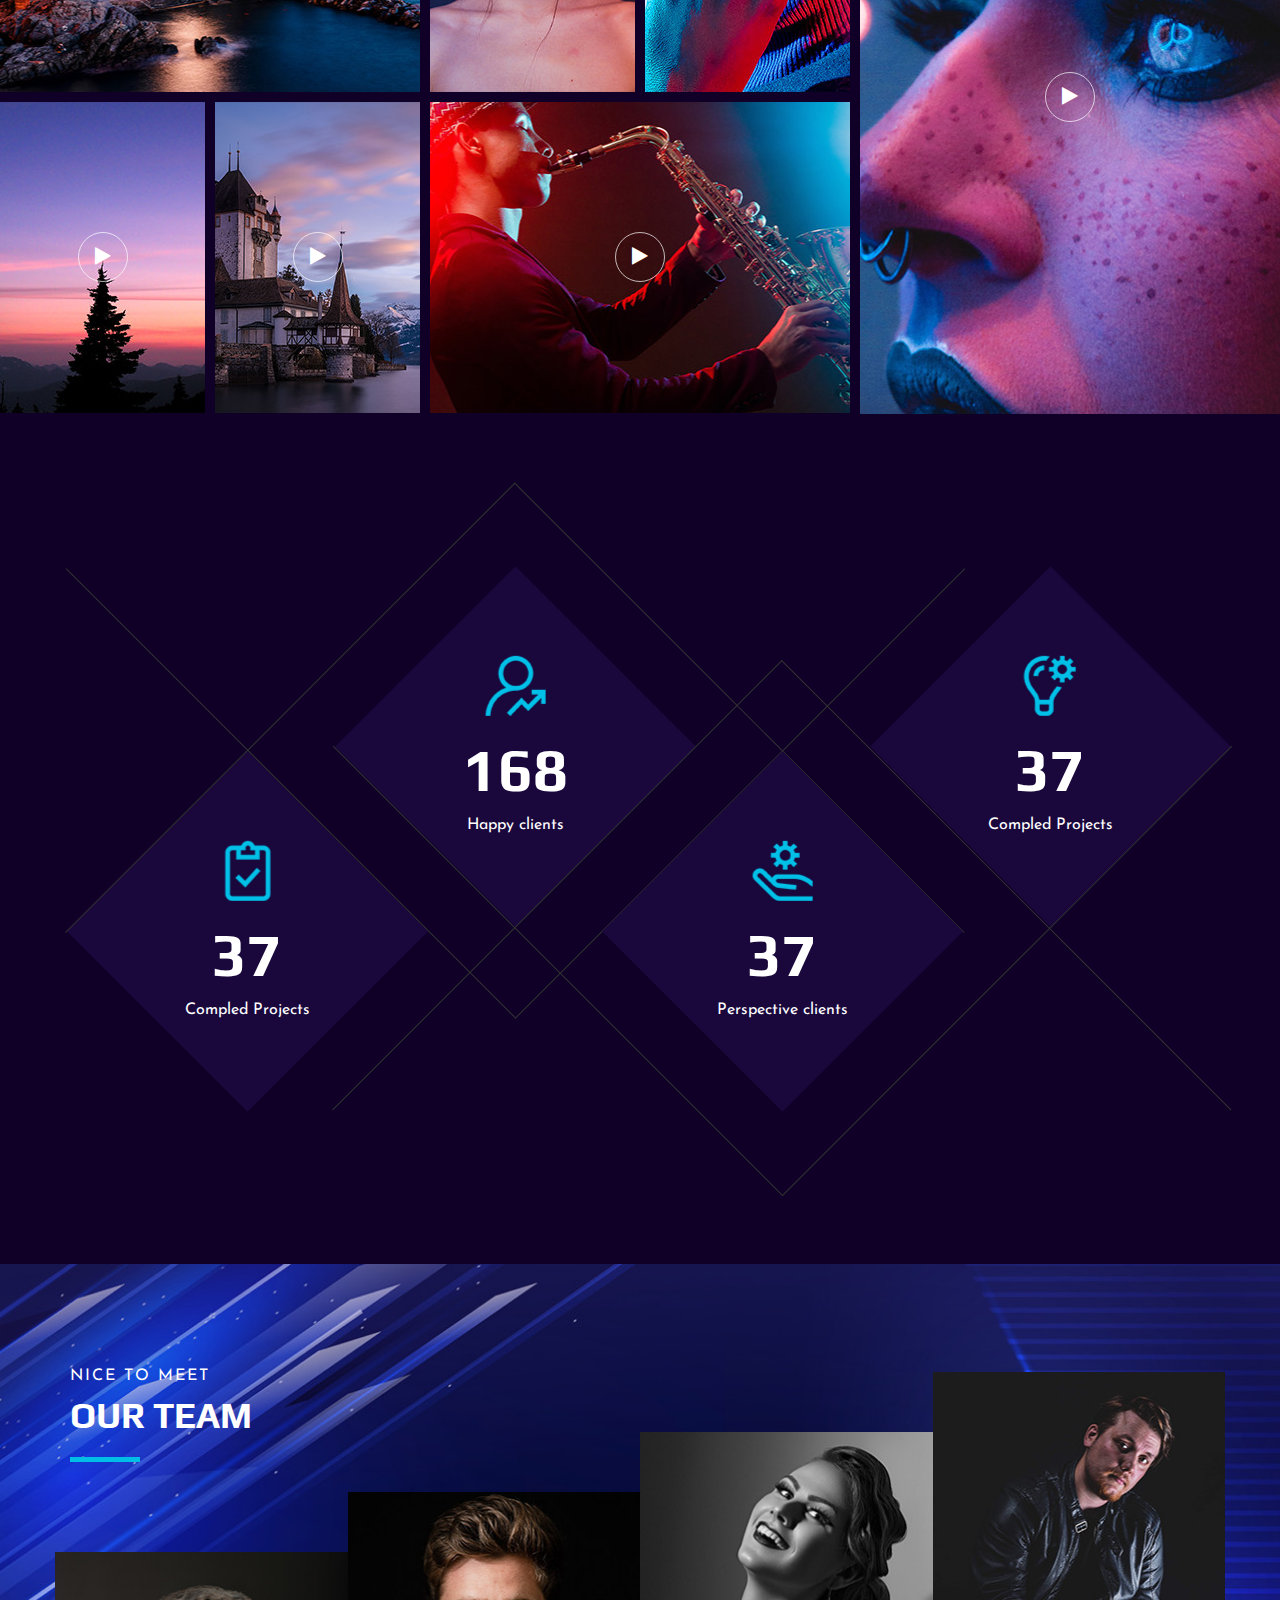
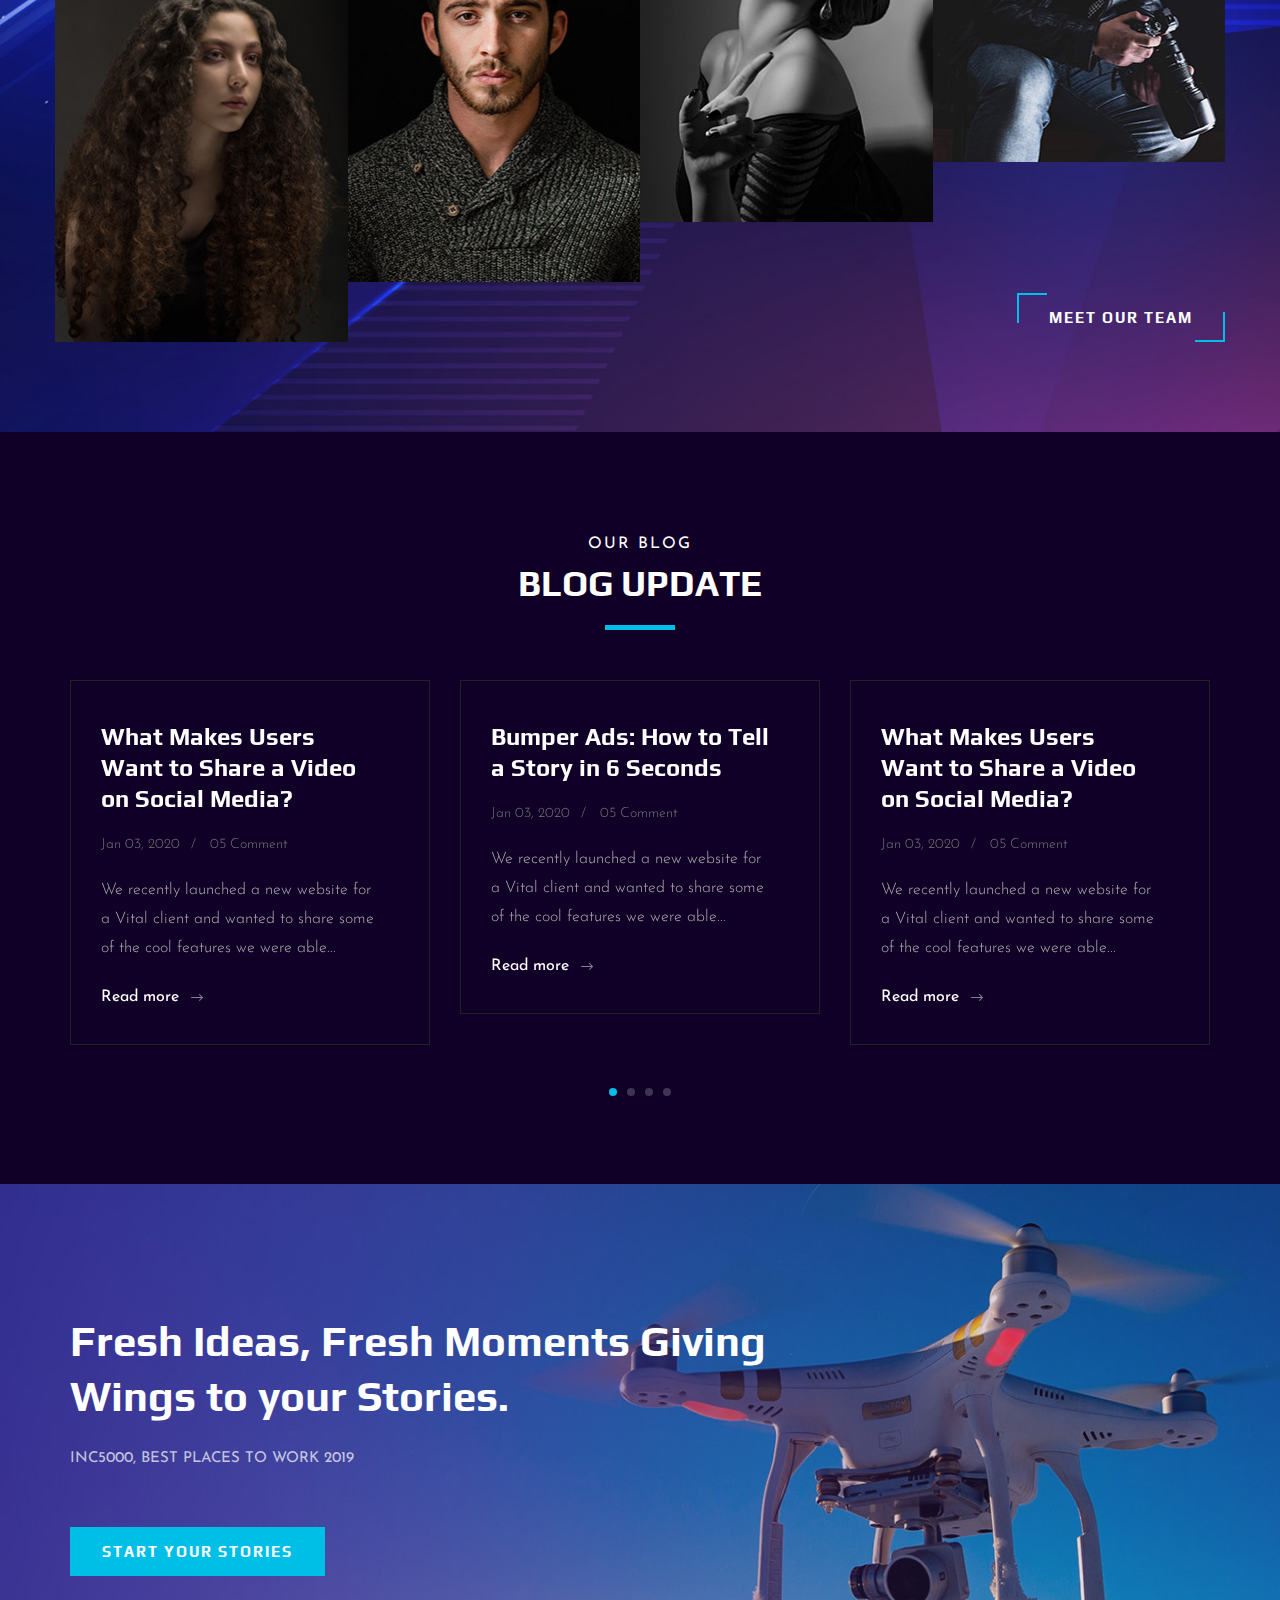
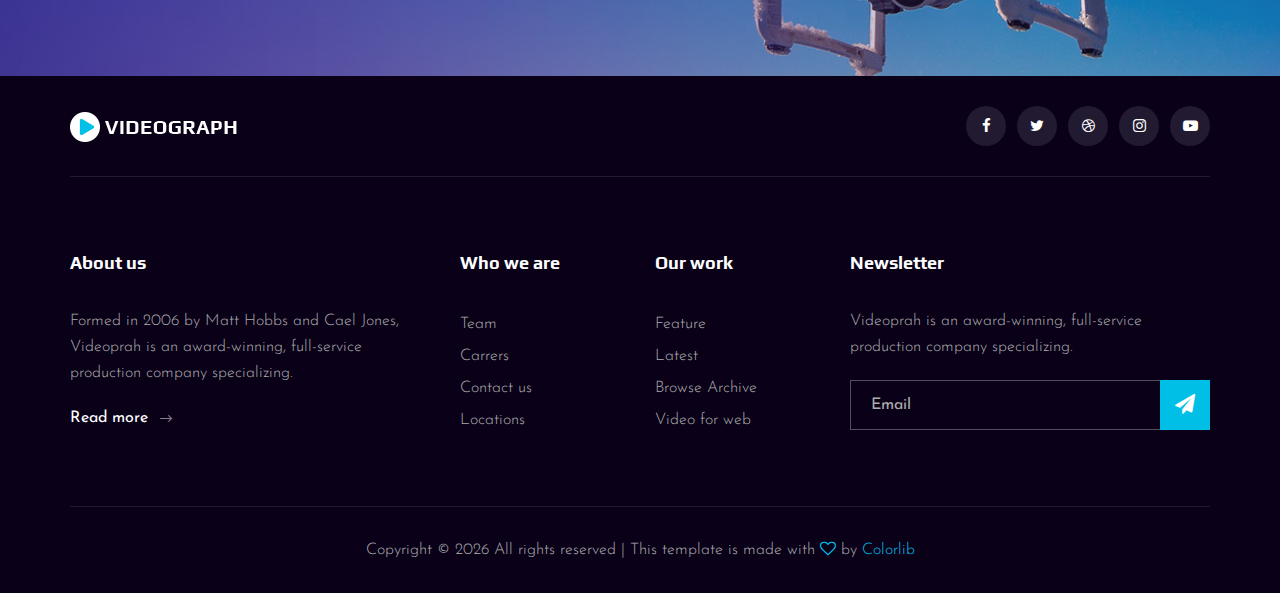
<file: templates/videograph/index.html>
<!DOCTYPE html>
<html lang="zxx">

<head>
    <meta charset="UTF-8">
    <meta name="description" content="Videograph Template">
    <meta name="keywords" content="Videograph, unica, creative, html">
    <meta name="viewport" content="width=device-width, initial-scale=1.0">
    <meta http-equiv="X-UA-Compatible" content="ie=edge">
    <title>Videograph | Template</title>

    <!-- Google Font -->
    <link href="https://fonts.googleapis.com/css2?family=Play:wght@400;700&display=swap" rel="stylesheet">
    <link href="https://fonts.googleapis.com/css2?family=Josefin+Sans:wght@300;400;500;600;700&display=swap"
        rel="stylesheet">

    <!-- Css Styles -->
    <link rel="stylesheet" href="css/bootstrap.min.css" type="text/css">
    <link rel="stylesheet" href="css/font-awesome.min.css" type="text/css">
    <link rel="stylesheet" href="css/elegant-icons.css" type="text/css">
    <link rel="stylesheet" href="css/owl.carousel.min.css" type="text/css">
    <link rel="stylesheet" href="css/magnific-popup.css" type="text/css">
    <link rel="stylesheet" href="css/slicknav.min.css" type="text/css">
    <link rel="stylesheet" href="css/style.css" type="text/css">
</head>

<body>
    <!-- Page Preloder -->
    <div id="preloder">
        <div class="loader"></div>
    </div>

    <!-- Header Section Begin -->
    <header class="header">
        <div class="container">
            <div class="row">
                <div class="col-lg-2">
                    <div class="header__logo">
                        <a href="./index.html"><img src="img/logo.png" alt=""></a>
                    </div>
                </div>
                <div class="col-lg-10">
                    <div class="header__nav__option">
                        <nav class="header__nav__menu mobile-menu">
                            <ul>
                                <li class="active"><a href="./index.html">Home</a></li>
                                <li><a href="./about.html">About</a></li>
                                <li><a href="./portfolio.html">Portfolio</a></li>
                                <li><a href="./services.html">Services</a></li>
                                <li><a href="#">Pages</a>
                                    <ul class="dropdown">
                                        <li><a href="./about.html">About</a></li>
                                        <li><a href="./portfolio.html">Portfolio</a></li>
                                        <li><a href="./blog.html">Blog</a></li>
                                        <li><a href="./blog-details.html">Blog Details</a></li>
                                    </ul>
                                </li>
                                <li><a href="./contact.html">Contact</a></li>
                            </ul>
                        </nav>
                        <div class="header__nav__social">
                            <a href="#"><i class="fa fa-facebook"></i></a>
                            <a href="#"><i class="fa fa-twitter"></i></a>
                            <a href="#"><i class="fa fa-dribbble"></i></a>
                            <a href="#"><i class="fa fa-instagram"></i></a>
                            <a href="#"><i class="fa fa-youtube-play"></i></a>
                        </div>
                    </div>
                </div>
            </div>
            <div id="mobile-menu-wrap"></div>
        </div>
    </header>
    <!-- Header End -->

    <!-- Hero Section Begin -->
    <section class="hero">
        <div class="hero__slider owl-carousel">
            <div class="hero__item set-bg" data-setbg="img/hero/hero-1.jpg">
                <div class="container">
                    <div class="row">
                        <div class="col-lg-6">
                            <div class="hero__text">
                                <span>For website and video editing</span>
                                <h2>Videographer’s Portfolio</h2>
                                <a href="#" class="primary-btn">See more about us</a>
                            </div>
                        </div>
                    </div>
                </div>
            </div>
            <div class="hero__item set-bg" data-setbg="img/hero/hero-1.jpg">
                <div class="container">
                    <div class="row">
                        <div class="col-lg-6">
                            <div class="hero__text">
                                <span>For website and video editing</span>
                                <h2>Videographer’s Portfolio</h2>
                                <a href="#" class="primary-btn">See more about us</a>
                            </div>
                        </div>
                    </div>
                </div>
            </div>
            <div class="hero__item set-bg" data-setbg="img/hero/hero-1.jpg">
                <div class="container">
                    <div class="row">
                        <div class="col-lg-6">
                            <div class="hero__text">
                                <span>For website and video editing</span>
                                <h2>Videographer’s Portfolio</h2>
                                <a href="#" class="primary-btn">See more about us</a>
                            </div>
                        </div>
                    </div>
                </div>
            </div>
        </div>
    </section>
    <!-- Hero Section End -->

    <!-- Services Section Begin -->
    <section class="services spad">
        <div class="container">
            <div class="row">
                <div class="col-lg-4">
                    <div class="services__title">
                        <div class="section-title">
                            <span>Our services</span>
                            <h2>What We do?</h2>
                        </div>
                        <p>If you hire a videographer of our team you will get a video professional to make a custom
                            video for your business and, once the project is over.</p>
                        <a href="#" class="primary-btn">View all services</a>
                    </div>
                </div>
                <div class="col-lg-8">
                    <div class="row">
                        <div class="col-lg-6 col-md-6 col-sm-6">
                            <div class="services__item">
                                <div class="services__item__icon">
                                    <img src="img/icons/si-1.png" alt="">
                                </div>
                                <h4>Motion graphics</h4>
                                <p>Whether you’re halfway through the editing process, or you haven’t even started, our
                                    post production services can put the finishing touches.</p>
                            </div>
                        </div>
                        <div class="col-lg-6 col-md-6 col-sm-6">
                            <div class="services__item">
                                <div class="services__item__icon">
                                    <img src="img/icons/si-2.png" alt="">
                                </div>
                                <h4>Scriptwriting and editing</h4>
                                <p>Whether you’re halfway through the editing process, or you haven’t even started, our
                                    post production services can put the finishing touches.</p>
                            </div>
                        </div>
                        <div class="col-lg-6 col-md-6 col-sm-6">
                            <div class="services__item">
                                <div class="services__item__icon">
                                    <img src="img/icons/si-3.png" alt="">
                                </div>
                                <h4>Video distribution</h4>
                                <p>Whether you’re halfway through the editing process, or you haven’t even started, our
                                    post production services can put the finishing touches.</p>
                            </div>
                        </div>
                        <div class="col-lg-6 col-md-6 col-sm-6">
                            <div class="services__item">
                                <div class="services__item__icon">
                                    <img src="img/icons/si-4.png" alt="">
                                </div>
                                <h4>Video hosting</h4>
                                <p>Whether you’re halfway through the editing process, or you haven’t even started, our
                                    post production services can put the finishing touches.</p>
                            </div>
                        </div>
                    </div>
                </div>
            </div>
        </div>
    </section>
    <!-- Services Section End -->

    <!-- Work Section Begin -->
    <section class="work">
        <div class="work__gallery">
            <div class="grid-sizer"></div>
            <div class="work__item wide__item set-bg" data-setbg="img/work/work-1.jpg">
                <a href="https://www.youtube.com/watch?v=LXb3EKWsInQ" class="play-btn video-popup"><i
                        class="fa fa-play"></i></a>
                <div class="work__item__hover">
                    <h4>VIP Auto Tires & Service</h4>
                    <ul>
                        <li>eCommerce</li>
                        <li>Magento</li>
                    </ul>
                </div>
            </div>
            <div class="work__item small__item set-bg" data-setbg="img/work/work-2.jpg">
                <a href="https://www.youtube.com/watch?v=LXb3EKWsInQ" class="play-btn video-popup"><i
                        class="fa fa-play"></i></a>
            </div>
            <div class="work__item small__item set-bg" data-setbg="img/work/work-3.jpg">
                <a href="https://www.youtube.com/watch?v=LXb3EKWsInQ" class="play-btn video-popup"><i
                        class="fa fa-play"></i></a>
            </div>
            <div class="work__item large__item set-bg" data-setbg="img/work/work-4.jpg">
                <a href="https://www.youtube.com/watch?v=LXb3EKWsInQ" class="play-btn video-popup"><i
                        class="fa fa-play"></i></a>
                <div class="work__item__hover">
                    <h4>VIP Auto Tires & Service</h4>
                    <ul>
                        <li>eCommerce</li>
                        <li>Magento</li>
                    </ul>
                </div>
            </div>
            <div class="work__item small__item set-bg" data-setbg="img/work/work-5.jpg">
                <a href="https://www.youtube.com/watch?v=LXb3EKWsInQ" class="play-btn video-popup"><i
                        class="fa fa-play"></i></a>
            </div>
            <div class="work__item small__item set-bg" data-setbg="img/work/work-6.jpg">
                <a href="https://www.youtube.com/watch?v=LXb3EKWsInQ" class="play-btn video-popup"><i
                        class="fa fa-play"></i></a>
            </div>
            <div class="work__item wide__item set-bg" data-setbg="img/work/work-7.jpg">
                <a href="https://www.youtube.com/watch?v=LXb3EKWsInQ" class="play-btn video-popup"><i
                        class="fa fa-play"></i></a>
                <div class="work__item__hover">
                    <h4>VIP Auto Tires & Service</h4>
                    <ul>
                        <li>eCommerce</li>
                        <li>Magento</li>
                    </ul>
                </div>
            </div>
        </div>
    </section>
    <!-- Work Section End -->

    <!-- Counter Section Begin -->
    <section class="counter">
        <div class="container">
            <div class="counter__content">
                <div class="row">
                    <div class="col-lg-3 col-md-6 col-sm-6">
                        <div class="counter__item">
                            <div class="counter__item__text">
                                <img src="img/icons/ci-1.png" alt="">
                                <h2 class="counter_num">230</h2>
                                <p>Compled Projects</p>
                            </div>
                        </div>
                    </div>
                    <div class="col-lg-3 col-md-6 col-sm-6">
                        <div class="counter__item second__item">
                            <div class="counter__item__text">
                                <img src="img/icons/ci-2.png" alt="">
                                <h2 class="counter_num">1068</h2>
                                <p>Happy clients</p>
                            </div>
                        </div>
                    </div>
                    <div class="col-lg-3 col-md-6 col-sm-6">
                        <div class="counter__item third__item">
                            <div class="counter__item__text">
                                <img src="img/icons/ci-3.png" alt="">
                                <h2 class="counter_num">230</h2>
                                <p>Perspective clients</p>
                            </div>
                        </div>
                    </div>
                    <div class="col-lg-3 col-md-6 col-sm-6">
                        <div class="counter__item four__item">
                            <div class="counter__item__text">
                                <img src="img/icons/ci-4.png" alt="">
                                <h2 class="counter_num">230</h2>
                                <p>Compled Projects</p>
                            </div>
                        </div>
                    </div>
                </div>
            </div>
        </div>
    </section>
    <!-- Counter Section End -->

    <!-- Team Section Begin -->
    <section class="team spad set-bg" data-setbg="img/team-bg.jpg">
        <div class="container">
            <div class="row">
                <div class="col-lg-12">
                    <div class="section-title team__title">
                        <span>Nice to meet</span>
                        <h2>OUR Team</h2>
                    </div>
                </div>
            </div>
            <div class="row">
                <div class="col-lg-3 col-md-6 col-sm-6 p-0">
                    <div class="team__item set-bg" data-setbg="img/team/team-1.jpg">
                        <div class="team__item__text">
                            <h4>AMANDA STONE</h4>
                            <p>Videographer</p>
                            <div class="team__item__social">
                                <a href="#"><i class="fa fa-facebook"></i></a>
                                <a href="#"><i class="fa fa-twitter"></i></a>
                                <a href="#"><i class="fa fa-dribbble"></i></a>
                                <a href="#"><i class="fa fa-instagram"></i></a>
                            </div>
                        </div>
                    </div>
                </div>
                <div class="col-lg-3 col-md-6 col-sm-6 p-0">
                    <div class="team__item team__item--second set-bg" data-setbg="img/team/team-2.jpg">
                        <div class="team__item__text">
                            <h4>AMANDA STONE</h4>
                            <p>Videographer</p>
                            <div class="team__item__social">
                                <a href="#"><i class="fa fa-facebook"></i></a>
                                <a href="#"><i class="fa fa-twitter"></i></a>
                                <a href="#"><i class="fa fa-dribbble"></i></a>
                                <a href="#"><i class="fa fa-instagram"></i></a>
                            </div>
                        </div>
                    </div>
                </div>
                <div class="col-lg-3 col-md-6 col-sm-6 p-0">
                    <div class="team__item team__item--third set-bg" data-setbg="img/team/team-3.jpg">
                        <div class="team__item__text">
                            <h4>AMANDA STONE</h4>
                            <p>Videographer</p>
                            <div class="team__item__social">
                                <a href="#"><i class="fa fa-facebook"></i></a>
                                <a href="#"><i class="fa fa-twitter"></i></a>
                                <a href="#"><i class="fa fa-dribbble"></i></a>
                                <a href="#"><i class="fa fa-instagram"></i></a>
                            </div>
                        </div>
                    </div>
                </div>
                <div class="col-lg-3 col-md-6 col-sm-6 p-0">
                    <div class="team__item team__item--four set-bg" data-setbg="img/team/team-4.jpg">
                        <div class="team__item__text">
                            <h4>AMANDA STONE</h4>
                            <p>Videographer</p>
                            <div class="team__item__social">
                                <a href="#"><i class="fa fa-facebook"></i></a>
                                <a href="#"><i class="fa fa-twitter"></i></a>
                                <a href="#"><i class="fa fa-dribbble"></i></a>
                                <a href="#"><i class="fa fa-instagram"></i></a>
                            </div>
                        </div>
                    </div>
                </div>
                <div class="col-lg-12 p-0">
                    <div class="team__btn">
                        <a href="#" class="primary-btn">Meet Our Team</a>
                    </div>
                </div>
            </div>
        </div>
    </section>
    <!-- Team Section End -->

    <!-- Latest Blog Section Begin -->
    <section class="latest spad">
        <div class="container">
            <div class="row">
                <div class="col-lg-12">
                    <div class="section-title center-title">
                        <span>Our Blog</span>
                        <h2>Blog Update</h2>
                    </div>
                </div>
            </div>
            <div class="row">
                <div class="latest__slider owl-carousel">
                    <div class="col-lg-4">
                        <div class="blog__item latest__item">
                            <h4>What Makes Users Want to Share a Video on Social Media?</h4>
                            <ul>
                                <li>Jan 03, 2020</li>
                                <li>05 Comment</li>
                            </ul>
                            <p>We recently launched a new website for a Vital client and wanted to share some of the
                                cool features we were able...</p>
                            <a href="#">Read more <span class="arrow_right"></span></a>
                        </div>
                    </div>
                    <div class="col-lg-4">
                        <div class="blog__item latest__item">
                            <h4>Bumper Ads: How to Tell a Story in 6 Seconds</h4>
                            <ul>
                                <li>Jan 03, 2020</li>
                                <li>05 Comment</li>
                            </ul>
                            <p>We recently launched a new website for a Vital client and wanted to share some of the
                                cool features we were able...</p>
                            <a href="#">Read more <span class="arrow_right"></span></a>
                        </div>
                    </div>
                    <div class="col-lg-4">
                        <div class="blog__item latest__item">
                            <h4>What Makes Users Want to Share a Video on Social Media?</h4>
                            <ul>
                                <li>Jan 03, 2020</li>
                                <li>05 Comment</li>
                            </ul>
                            <p>We recently launched a new website for a Vital client and wanted to share some of the
                                cool features we were able...</p>
                            <a href="#">Read more <span class="arrow_right"></span></a>
                        </div>
                    </div>
                    <div class="col-lg-4">
                        <div class="blog__item latest__item">
                            <h4>Bumper Ads: How to Tell a Story in 6 Seconds</h4>
                            <ul>
                                <li>Jan 03, 2020</li>
                                <li>05 Comment</li>
                            </ul>
                            <p>We recently launched a new website for a Vital client and wanted to share some of the
                                cool features we were able...</p>
                            <a href="#">Read more <span class="arrow_right"></span></a>
                        </div>
                    </div>
                    <div class="col-lg-4">
                        <div class="blog__item latest__item">
                            <h4>What Makes Users Want to Share a Video on Social Media?</h4>
                            <ul>
                                <li>Jan 03, 2020</li>
                                <li>05 Comment</li>
                            </ul>
                            <p>We recently launched a new website for a Vital client and wanted to share some of the
                                cool features we were able...</p>
                            <a href="#">Read more <span class="arrow_right"></span></a>
                        </div>
                    </div>
                    <div class="col-lg-4">
                        <div class="blog__item latest__item">
                            <h4>What Makes Users Want to Share a Video on Social Media?</h4>
                            <ul>
                                <li>Jan 03, 2020</li>
                                <li>05 Comment</li>
                            </ul>
                            <p>We recently launched a new website for a Vital client and wanted to share some of the
                                cool features we were able...</p>
                            <a href="#">Read more <span class="arrow_right"></span></a>
                        </div>
                    </div>
                    <div class="col-lg-4">
                        <div class="blog__item latest__item">
                            <h4>What Makes Users Want to Share a Video on Social Media?</h4>
                            <ul>
                                <li>Jan 03, 2020</li>
                                <li>05 Comment</li>
                            </ul>
                            <p>We recently launched a new website for a Vital client and wanted to share some of the
                                cool features we were able...</p>
                            <a href="#">Read more <span class="arrow_right"></span></a>
                        </div>
                    </div>
                </div>
            </div>
        </div>
    </section>
    <!-- Latest Blog Section End -->

    <!-- Call To Action Section Begin -->
    <section class="callto spad set-bg" data-setbg="img/callto-bg.jpg">
        <div class="container">
            <div class="row">
                <div class="col-lg-8">
                    <div class="callto__text">
                        <h2>Fresh Ideas, Fresh Moments Giving Wings to your Stories.</h2>
                        <p>INC5000, Best places to work 2019</p>
                        <a href="#">Start your stories</a>
                    </div>
                </div>
            </div>
        </div>
    </section>
    <!-- Call To Action Section End -->

    <!-- Footer Section Begin -->
    <footer class="footer">
        <div class="container">
            <div class="footer__top">
                <div class="row">
                    <div class="col-lg-6 col-md-6">
                        <div class="footer__top__logo">
                            <a href="#"><img src="img/logo.png" alt=""></a>
                        </div>
                    </div>
                    <div class="col-lg-6 col-md-6">
                        <div class="footer__top__social">
                            <a href="#"><i class="fa fa-facebook"></i></a>
                            <a href="#"><i class="fa fa-twitter"></i></a>
                            <a href="#"><i class="fa fa-dribbble"></i></a>
                            <a href="#"><i class="fa fa-instagram"></i></a>
                            <a href="#"><i class="fa fa-youtube-play"></i></a>
                        </div>
                    </div>
                </div>
            </div>
            <div class="footer__option">
                <div class="row">
                    <div class="col-lg-4 col-md-6 col-sm-6">
                        <div class="footer__option__item">
                            <h5>About us</h5>
                            <p>Formed in 2006 by Matt Hobbs and Cael Jones, Videoprah is an award-winning, full-service
                                production company specializing.</p>
                            <a href="#" class="read__more">Read more <span class="arrow_right"></span></a>
                        </div>
                    </div>
                    <div class="col-lg-2 col-md-3 col-sm-3">
                        <div class="footer__option__item">
                            <h5>Who we are</h5>
                            <ul>
                                <li><a href="#">Team</a></li>
                                <li><a href="#">Carrers</a></li>
                                <li><a href="#">Contact us</a></li>
                                <li><a href="#">Locations</a></li>
                            </ul>
                        </div>
                    </div>
                    <div class="col-lg-2 col-md-3 col-sm-3">
                        <div class="footer__option__item">
                            <h5>Our work</h5>
                            <ul>
                                <li><a href="#">Feature</a></li>
                                <li><a href="#">Latest</a></li>
                                <li><a href="#">Browse Archive</a></li>
                                <li><a href="#">Video for web</a></li>
                            </ul>
                        </div>
                    </div>
                    <div class="col-lg-4 col-md-12">
                        <div class="footer__option__item">
                            <h5>Newsletter</h5>
                            <p>Videoprah is an award-winning, full-service production company specializing.</p>
                            <form action="#">
                                <input type="text" placeholder="Email">
                                <button type="submit"><i class="fa fa-send"></i></button>
                            </form>
                        </div>
                    </div>
                </div>
            </div>
            <div class="footer__copyright">
                <div class="row">
                    <div class="col-lg-12 text-center">
                        <!-- Link back to Colorlib can't be removed. Template is licensed under CC BY 3.0. -->
                        <p class="footer__copyright__text">Copyright &copy;
                            <script>
                                document.write(new Date().getFullYear());
                            </script>
                            All rights reserved | This template is made with <i class="fa fa-heart-o"
                                aria-hidden="true"></i> by <a href="https://colorlib.com" target="_blank">Colorlib</a>
                        </p>
                        <!-- Link back to Colorlib can't be removed. Template is licensed under CC BY 3.0. -->
                    </div>
                </div>
            </div>
        </div>
    </footer>
    <!-- Footer Section End -->

    <!-- Js Plugins -->
    <script src="js/jquery-3.3.1.min.js"></script>
    <script src="js/bootstrap.min.js"></script>
    <script src="js/jquery.magnific-popup.min.js"></script>
    <script src="js/mixitup.min.js"></script>
    <script src="js/masonry.pkgd.min.js"></script>
    <script src="js/jquery.slicknav.js"></script>
    <script src="js/owl.carousel.min.js"></script>
    <script src="js/main.js"></script>
</body>

</html>
</file>
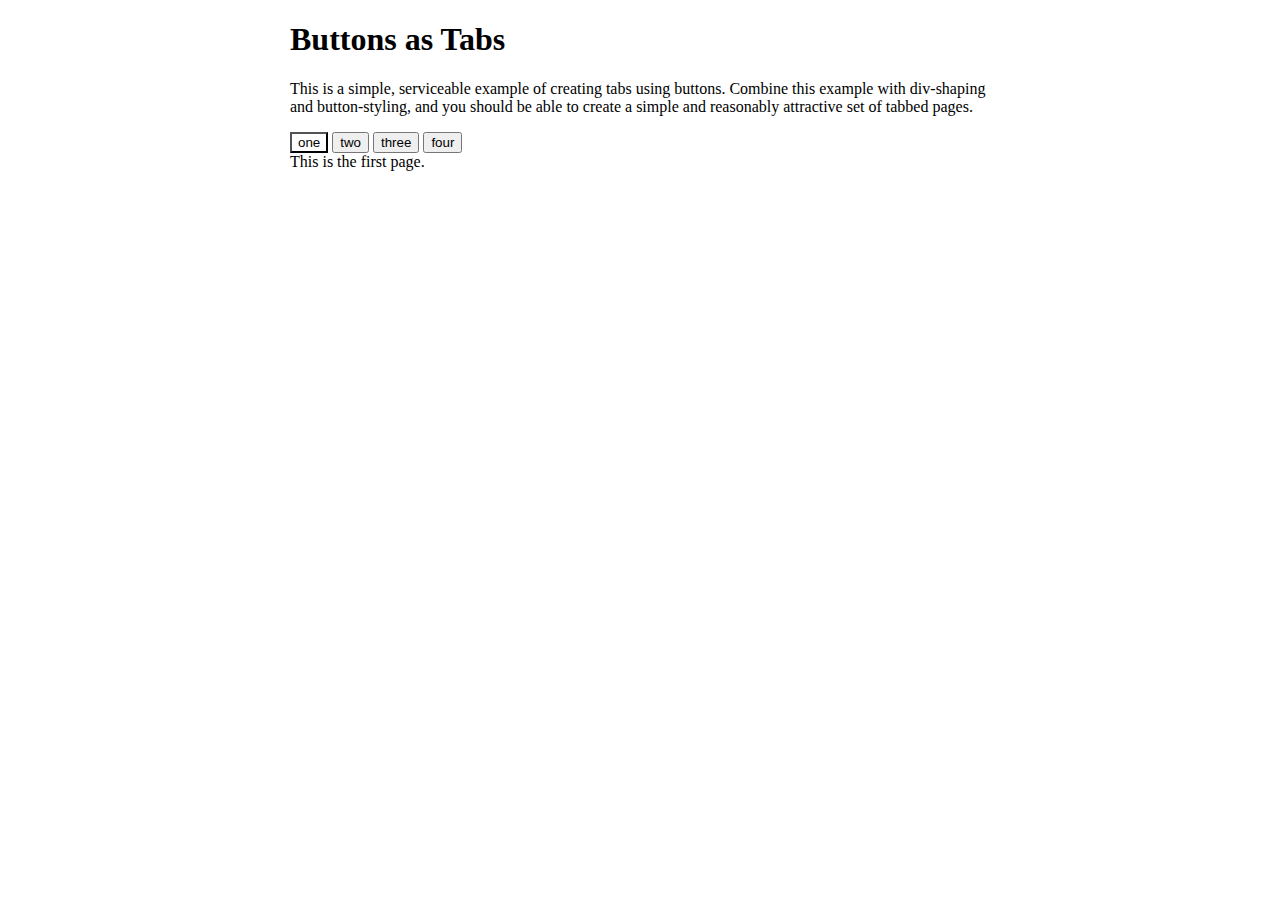
<file: widgets/button-tabs/index.html>
<!DOCTYPE html>
<html>
  <head>
    <meta charset="UTF-8">
    <link rel="stylesheet" href="styles.css">
    <script src="script.js"></script>
  </head>
  <body>
	  <h1>Buttons as Tabs</h1>
	  <p> This is a simple, serviceable example of creating tabs using buttons. Combine this example with div-shaping and button-styling, and you should be able to create a simple and reasonably attractive set of tabbed pages.</p>
	  <div>
	  	<button id="tab-1" class="active" onclick="openTab(1)">one</button>
	  	<button id="tab-2" onclick="openTab(2)">two</button>
	  	<button id="tab-3" onclick="openTab(3)">three</button>
	  	<button id="tab-4" onclick="openTab(4)">four</button>
	  	<div id="page-1" class="page active">
		  This is the first page.
		</div>
	  	<div id="page-2" class="page">
		  This is the second page.
		</div>
	  	<div id="page-3" class="page">
		  This is the third page.
		</div>
	  	<div id="page-4" class="page">
		  This is the fourth page.
		</div>
	  </div>






  </body>
</html>
</file>
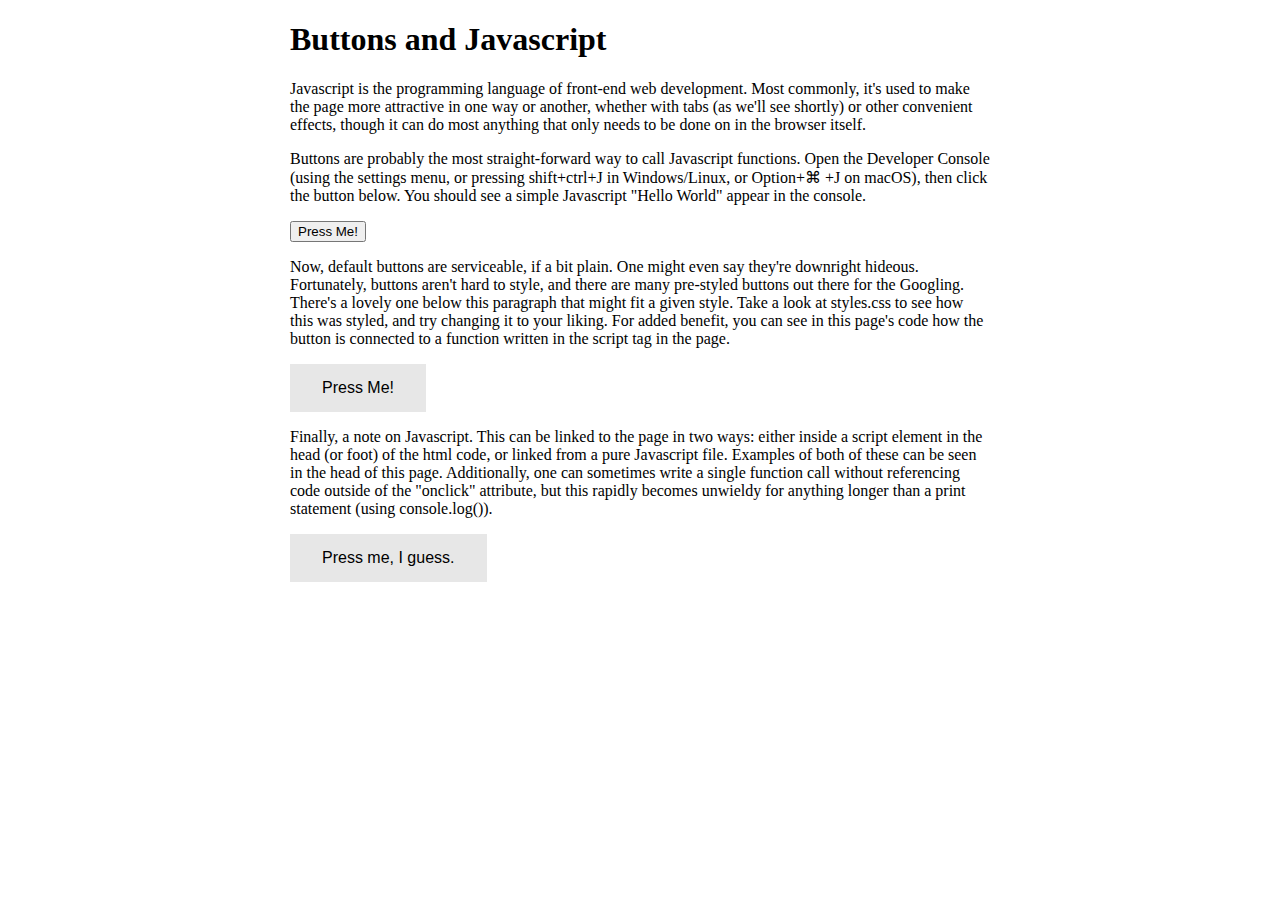
<file: widgets/buttons/index.html>
<!DOCTYPE html>
<html>
  <head>
    <meta charset="UTF-8">
    <link rel="stylesheet" href="styles.css">
    <script>
    	function buttonFunction(){
		document.getElementById("second-button").innerText="You did it!"
	}
    </script>
    <script src="script.js"></script>
  </head>
  <body>
	  <h1>Buttons and Javascript</h1>
	  <p>Javascript is the programming language of front-end web development. Most commonly, it's used to make the page more attractive in one way or another, whether with tabs (as we'll see shortly) or other convenient effects, though it can do most anything that only needs to be done on in the browser itself.</p>
	  <p>Buttons are probably the most straight-forward way to call Javascript functions. Open the Developer Console (using the settings menu, or pressing shift+ctrl+J in Windows/Linux, or Option+⌘ +J on macOS), then click the button below. You should see a simple Javascript "Hello World" appear in the console.</p>
	  <button onclick="console.log('Hello, world.')">Press Me!</button>
	  <p>Now, default buttons are serviceable, if a bit plain. One might even say they're downright hideous. Fortunately, buttons aren't hard to style, and there are many pre-styled buttons out there for the Googling. There's a lovely one below this paragraph that might fit a given style. Take a look at styles.css to see how this was styled, and try changing it to your liking. For added benefit, you can see in this page's code how the button is connected to a function written in the script tag in the page.</p>
	  <button id="second-button" class="pretty-button" onclick="buttonFunction()">Press Me!</button>
	  <p>Finally, a note on Javascript. This can be linked to the page in two ways: either inside a script element in the head (or foot) of the html code, or linked from a pure Javascript file. Examples of both of these can be seen in the head of this page. Additionally, one can sometimes write a single function call without referencing code outside of the "onclick" attribute, but this rapidly becomes unwieldy for anything longer than a print statement (using console.log()).</p>
	  <button id="other-button" class="pretty-button" onclick="otherButtonFunction()">Press me, I guess.</button>
  </body>
</html>
</file>
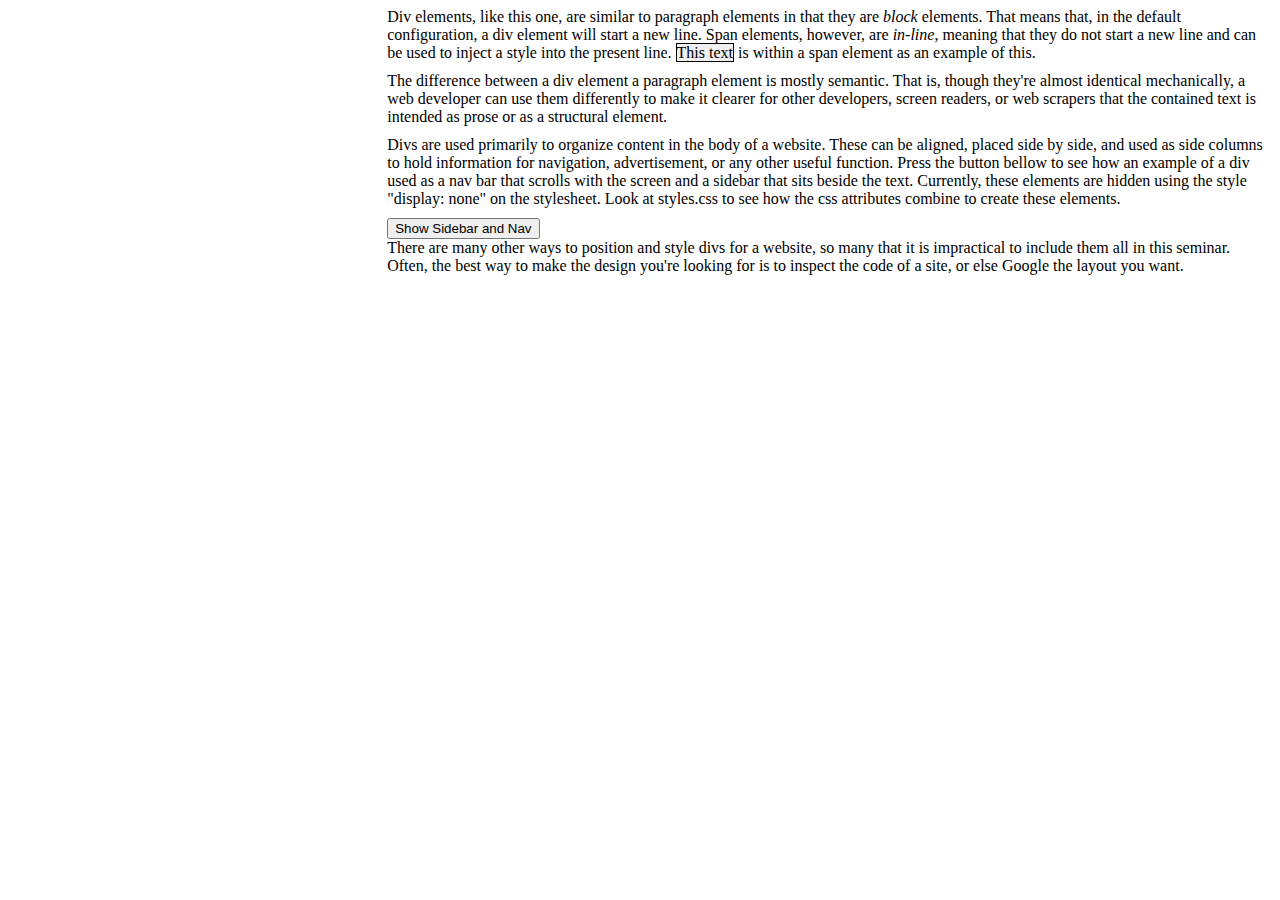
<file: widgets/divs_spans/index.html>
<!DOCTYPE html>
<html>
<head>
	<link rel="stylesheet" href="styles.css">
	<script src="script.js"></script>
	<meta charset="UTF-8">
</head>
<body>
	<div id="navbar">
		Navbar
		<button>button</button>
		<button>button</button>
		<button>button</button>
		<button>button</button>
		<button>button</button>
	</div>
	<div id="main-body">
		<div>Div elements, like this one, are similar to paragraph elements in that they are <i>block</i> elements. That means that, in the default configuration, a div element will start a new line. Span elements, however, are <i>in-line</i>, meaning that they do not start a new line and can be used to inject a style into the present line. <span id="span-example">This text</span> is within a span element as an example of this.</div>
	  	<div>The difference between a div element a paragraph element is mostly semantic. That is, though they're almost identical mechanically, a web developer can use them differently to make it clearer for other developers, screen readers, or web scrapers that the contained text is intended as prose or as a structural element.</div>
	  	<div>Divs are used primarily to organize content in the body of a website. These can be aligned, placed side by side, and used as side columns to hold information for navigation, advertisement, or any other useful function. Press the button bellow to see how an example of a div used as a nav bar that scrolls with the screen and a sidebar that sits beside the text. Currently, these elements are hidden using the style "display: none" on the stylesheet. Look at styles.css to see how the css attributes combine to create these elements.</div>
	  	<button id="show-button" onclick="showNavAndSidebar()">Show Sidebar and Nav</button>

		<div>There are many other ways to position and style divs for a website, so many that it is impractical to include them all in this seminar. Often, the best way to make the design you're looking for is to inspect the code of a site, or else Google the layout you want.</div>

	  </div>
	  <div id="sidebar">
		  <div>Here is some sidebar text. It's filled with "Lorem Ipsum" text, which is (usually Latin) text meant to convey a sense of the space taken up on the page, instead of having any meaning. You will often see this in a site mockup or a template in lieu of actual content.</div>
		  <div>Lorem ipsum dolor sit amet, consectetur adipiscing elit. Vivamus sit amet nibh et enim luctus dictum vel at turpis. Fusce in arcu id dui dapibus accumsan. Mauris bibendum finibus suscipit. Integer at ligula ante. Curabitur molestie ex dui, vel lacinia nisl tincidunt sed. Curabitur vitae sapien sit amet felis placerat consequat vel sed lorem. Sed est elit, vulputate imperdiet est non, pretium tristique orci. Phasellus vitae sollicitudin odio, sed pretium purus. Duis pellentesque porta nunc sit amet vulputate. Vivamus feugiat dictum felis. Proin at rhoncus nulla.</div>

		  <div>Nam fringilla felis vitae purus sollicitudin, at porttitor magna convallis. Duis diam metus, volutpat sit amet sapien et, tempus cursus mi. In euismod elit non facilisis fermentum. Suspendisse vel nisl in erat tristique faucibus tincidunt ut dui. Nullam vel nunc accumsan, auctor tortor et, sodales ex. Integer auctor velit sit amet lacus pharetra, vel pulvinar risus facilisis. Pellentesque elementum nisl vitae elit egestas, sit amet bibendum neque iaculis. Sed arcu leo, ornare sit amet faucibus sit amet, porta id metus. Vivamus purus turpis, egestas vitae est a, rutrum interdum turpis. In lobortis non elit quis accumsan. Nulla a libero enim. Phasellus non metus purus. Fusce mollis justo arcu, ut vestibulum nulla consectetur pellentesque. Morbi gravida sollicitudin mattis.</div>

		  <div>In hac habitasse platea dictumst. Fusce sit amet felis et nisl lacinia maximus. Suspendisse potenti. Sed consectetur dapibus urna, quis auctor risus. Phasellus pretium rutrum diam, eget facilisis velit interdum in. Etiam at odio efficitur, vestibulum mauris ac, luctus eros. Praesent interdum nulla posuere odio dapibus tristique vitae in urna. Nulla tortor magna, consequat in rhoncus in, convallis eu augue. Mauris ut dolor ac massa rutrum luctus. Ut eget urna mauris.</div>
	</div>
</body>
</html>
</file>
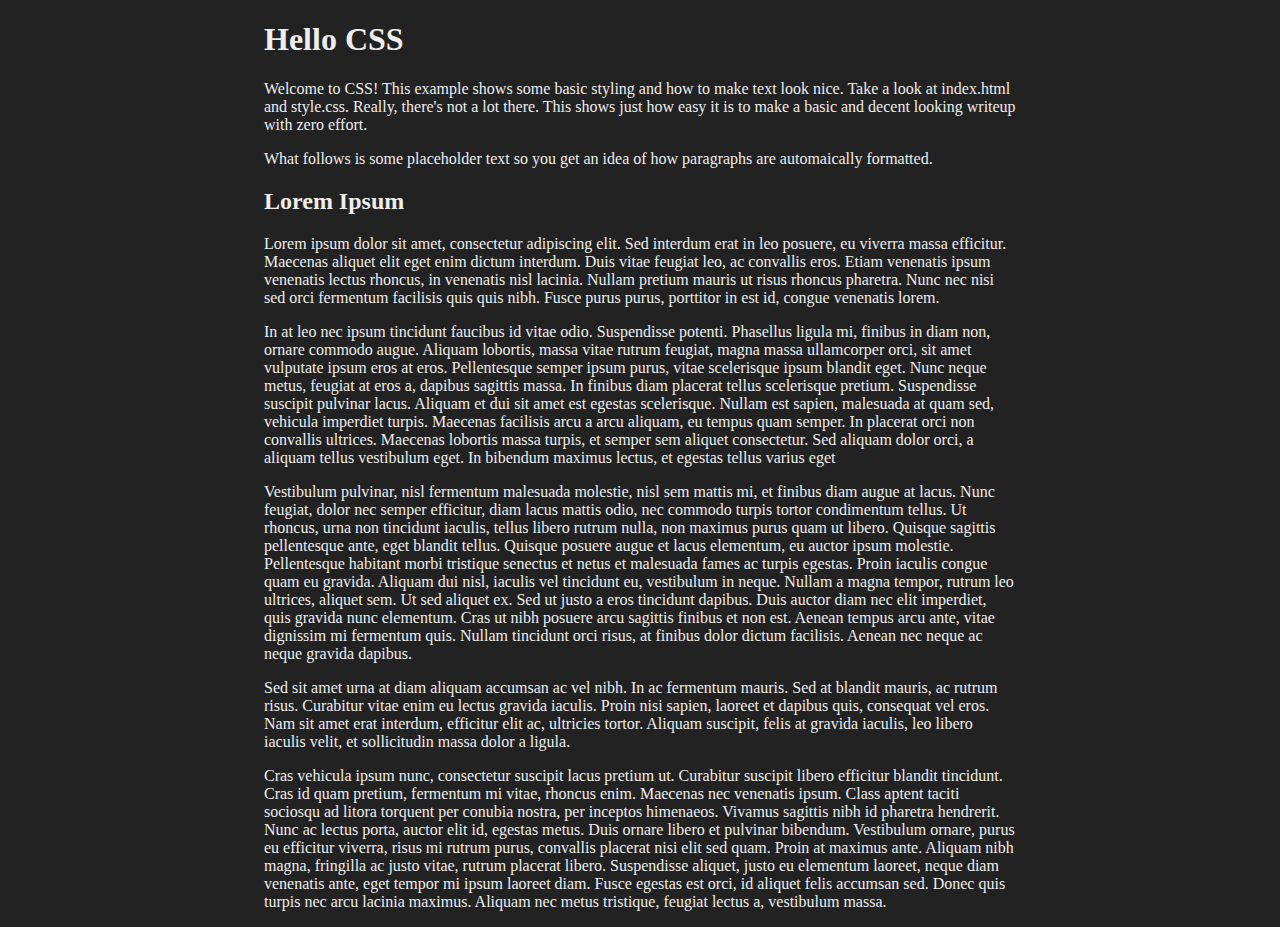
<file: widgets/hello_css/index.html>
<!DOCTYPE html>
<html>
  <head>
    <meta charset="UTF-8">
    <link rel="stylesheet" href="style.css"/>
  </head>
  <body>
    <h1> Hello CSS </h1>
    <p>
      Welcome to CSS! This example shows some basic styling and how to make text look nice.
      Take a look at index.html and style.css. Really, there's not a lot there. This shows
      just how easy it is to make a basic and decent looking writeup with zero effort.
    </p>
    <p>
      What follows is some placeholder text so you get an idea of how paragraphs are
      automaically formatted.
    </p>
    <h2> Lorem Ipsum </h2>
    <p>
      Lorem ipsum dolor sit amet, consectetur adipiscing elit. Sed interdum erat in leo posuere, eu viverra massa efficitur. Maecenas aliquet elit eget enim dictum interdum. Duis vitae feugiat leo, ac convallis eros. Etiam venenatis ipsum venenatis lectus rhoncus, in venenatis nisl lacinia. Nullam pretium mauris ut risus rhoncus pharetra. Nunc nec nisi sed orci fermentum facilisis quis quis nibh. Fusce purus purus, porttitor in est id, congue venenatis lorem.
    </p>
    <p>
      In at leo nec ipsum tincidunt faucibus id vitae odio. Suspendisse potenti. Phasellus ligula mi, finibus in diam non, ornare commodo augue. Aliquam lobortis, massa vitae rutrum feugiat, magna massa ullamcorper orci, sit amet vulputate ipsum eros at eros. Pellentesque semper ipsum purus, vitae scelerisque ipsum blandit eget. Nunc neque metus, feugiat at eros a, dapibus sagittis massa. In finibus diam placerat tellus scelerisque pretium. Suspendisse suscipit pulvinar lacus. Aliquam et dui sit amet est egestas scelerisque. Nullam est sapien, malesuada at quam sed, vehicula imperdiet turpis. Maecenas facilisis arcu a arcu aliquam, eu tempus quam semper. In placerat orci non convallis ultrices. Maecenas lobortis massa turpis, et semper sem aliquet consectetur. Sed aliquam dolor orci, a aliquam tellus vestibulum eget. In bibendum maximus lectus, et egestas tellus varius eget
    </p>
    <p>
      Vestibulum pulvinar, nisl fermentum malesuada molestie, nisl sem mattis mi, et finibus diam augue at lacus. Nunc feugiat, dolor nec semper efficitur, diam lacus mattis odio, nec commodo turpis tortor condimentum tellus. Ut rhoncus, urna non tincidunt iaculis, tellus libero rutrum nulla, non maximus purus quam ut libero. Quisque sagittis pellentesque ante, eget blandit tellus. Quisque posuere augue et lacus elementum, eu auctor ipsum molestie. Pellentesque habitant morbi tristique senectus et netus et malesuada fames ac turpis egestas. Proin iaculis congue quam eu gravida. Aliquam dui nisl, iaculis vel tincidunt eu, vestibulum in neque. Nullam a magna tempor, rutrum leo ultrices, aliquet sem. Ut sed aliquet ex. Sed ut justo a eros tincidunt dapibus. Duis auctor diam nec elit imperdiet, quis gravida nunc elementum. Cras ut nibh posuere arcu sagittis finibus et non est. Aenean tempus arcu ante, vitae dignissim mi fermentum quis. Nullam tincidunt orci risus, at finibus dolor dictum facilisis. Aenean nec neque ac neque gravida dapibus.
    </p>
    <p>
      Sed sit amet urna at diam aliquam accumsan ac vel nibh. In ac fermentum mauris. Sed at blandit mauris, ac rutrum risus. Curabitur vitae enim eu lectus gravida iaculis. Proin nisi sapien, laoreet et dapibus quis, consequat vel eros. Nam sit amet erat interdum, efficitur elit ac, ultricies tortor. Aliquam suscipit, felis at gravida iaculis, leo libero iaculis velit, et sollicitudin massa dolor a ligula.
    </p>
    <p>
      Cras vehicula ipsum nunc, consectetur suscipit lacus pretium ut. Curabitur suscipit libero efficitur blandit tincidunt. Cras id quam pretium, fermentum mi vitae, rhoncus enim. Maecenas nec venenatis ipsum. Class aptent taciti sociosqu ad litora torquent per conubia nostra, per inceptos himenaeos. Vivamus sagittis nibh id pharetra hendrerit. Nunc ac lectus porta, auctor elit id, egestas metus. Duis ornare libero et pulvinar bibendum. Vestibulum ornare, purus eu efficitur viverra, risus mi rutrum purus, convallis placerat nisi elit sed quam. Proin at maximus ante. Aliquam nibh magna, fringilla ac justo vitae, rutrum placerat libero. Suspendisse aliquet, justo eu elementum laoreet, neque diam venenatis ante, eget tempor mi ipsum laoreet diam. Fusce egestas est orci, id aliquet felis accumsan sed. Donec quis turpis nec arcu lacinia maximus. Aliquam nec metus tristique, feugiat lectus a, vestibulum massa. 
    </p>
  </body>
</html>
</file>
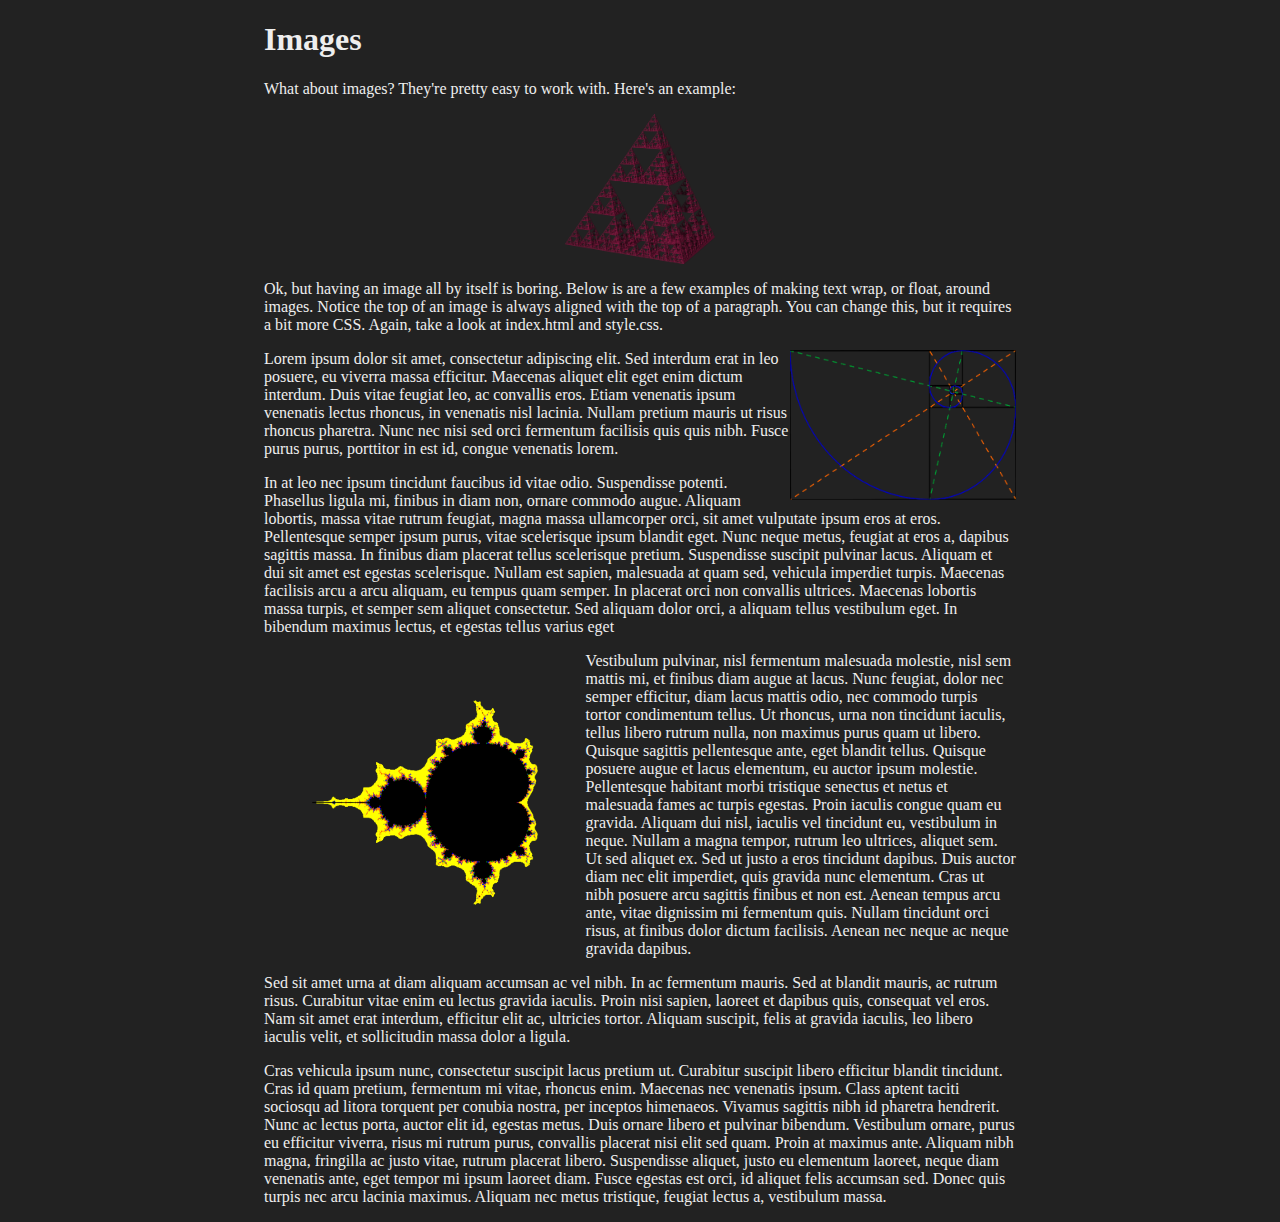
<file: widgets/images/index.html>
<!DOCTYPE html>
<html>
  <head>
    <meta charset="UTF-8">
    <link rel="stylesheet" href="style.css"/>
  </head>
  <body>
    <h1> Images </h1>
    <p>
      What about images? They're pretty easy to work with. Here's an example:
    </p>
    <img id="pyramid" src="triangle.png" alt="A cool pyramid">
    <p>
      Ok, but having an image all by itself is boring. Below is are a few examples of
      making text wrap, or float, around images. Notice the top of an image is always
      aligned with the top of a paragraph. You can change this, but it requires a bit more
      CSS. Again, take a look at index.html and style.css.
    </p>
    <img id="spiral" src="spiral.png" alt="A cool spiral">
    <p>
      Lorem ipsum dolor sit amet, consectetur adipiscing elit. Sed interdum erat in leo posuere, eu viverra massa efficitur. Maecenas aliquet elit eget enim dictum interdum. Duis vitae feugiat leo, ac convallis eros. Etiam venenatis ipsum venenatis lectus rhoncus, in venenatis nisl lacinia. Nullam pretium mauris ut risus rhoncus pharetra. Nunc nec nisi sed orci fermentum facilisis quis quis nibh. Fusce purus purus, porttitor in est id, congue venenatis lorem.
    </p>
    <p>
      In at leo nec ipsum tincidunt faucibus id vitae odio. Suspendisse potenti. Phasellus ligula mi, finibus in diam non, ornare commodo augue. Aliquam lobortis, massa vitae rutrum feugiat, magna massa ullamcorper orci, sit amet vulputate ipsum eros at eros. Pellentesque semper ipsum purus, vitae scelerisque ipsum blandit eget. Nunc neque metus, feugiat at eros a, dapibus sagittis massa. In finibus diam placerat tellus scelerisque pretium. Suspendisse suscipit pulvinar lacus. Aliquam et dui sit amet est egestas scelerisque. Nullam est sapien, malesuada at quam sed, vehicula imperdiet turpis. Maecenas facilisis arcu a arcu aliquam, eu tempus quam semper. In placerat orci non convallis ultrices. Maecenas lobortis massa turpis, et semper sem aliquet consectetur. Sed aliquam dolor orci, a aliquam tellus vestibulum eget. In bibendum maximus lectus, et egestas tellus varius eget
    </p>
    <img id="mandelbrot" src="mandelbrot.png" alt="A cool set">
    <p>
      Vestibulum pulvinar, nisl fermentum malesuada molestie, nisl sem mattis mi, et finibus diam augue at lacus. Nunc feugiat, dolor nec semper efficitur, diam lacus mattis odio, nec commodo turpis tortor condimentum tellus. Ut rhoncus, urna non tincidunt iaculis, tellus libero rutrum nulla, non maximus purus quam ut libero. Quisque sagittis pellentesque ante, eget blandit tellus. Quisque posuere augue et lacus elementum, eu auctor ipsum molestie. Pellentesque habitant morbi tristique senectus et netus et malesuada fames ac turpis egestas. Proin iaculis congue quam eu gravida. Aliquam dui nisl, iaculis vel tincidunt eu, vestibulum in neque. Nullam a magna tempor, rutrum leo ultrices, aliquet sem. Ut sed aliquet ex. Sed ut justo a eros tincidunt dapibus. Duis auctor diam nec elit imperdiet, quis gravida nunc elementum. Cras ut nibh posuere arcu sagittis finibus et non est. Aenean tempus arcu ante, vitae dignissim mi fermentum quis. Nullam tincidunt orci risus, at finibus dolor dictum facilisis. Aenean nec neque ac neque gravida dapibus.
    </p>
    <p>
      Sed sit amet urna at diam aliquam accumsan ac vel nibh. In ac fermentum mauris. Sed at blandit mauris, ac rutrum risus. Curabitur vitae enim eu lectus gravida iaculis. Proin nisi sapien, laoreet et dapibus quis, consequat vel eros. Nam sit amet erat interdum, efficitur elit ac, ultricies tortor. Aliquam suscipit, felis at gravida iaculis, leo libero iaculis velit, et sollicitudin massa dolor a ligula.
    </p>
    <p>
      Cras vehicula ipsum nunc, consectetur suscipit lacus pretium ut. Curabitur suscipit libero efficitur blandit tincidunt. Cras id quam pretium, fermentum mi vitae, rhoncus enim. Maecenas nec venenatis ipsum. Class aptent taciti sociosqu ad litora torquent per conubia nostra, per inceptos himenaeos. Vivamus sagittis nibh id pharetra hendrerit. Nunc ac lectus porta, auctor elit id, egestas metus. Duis ornare libero et pulvinar bibendum. Vestibulum ornare, purus eu efficitur viverra, risus mi rutrum purus, convallis placerat nisi elit sed quam. Proin at maximus ante. Aliquam nibh magna, fringilla ac justo vitae, rutrum placerat libero. Suspendisse aliquet, justo eu elementum laoreet, neque diam venenatis ante, eget tempor mi ipsum laoreet diam. Fusce egestas est orci, id aliquet felis accumsan sed. Donec quis turpis nec arcu lacinia maximus. Aliquam nec metus tristique, feugiat lectus a, vestibulum massa. 
    </p>
  </body>
</html>
</file>
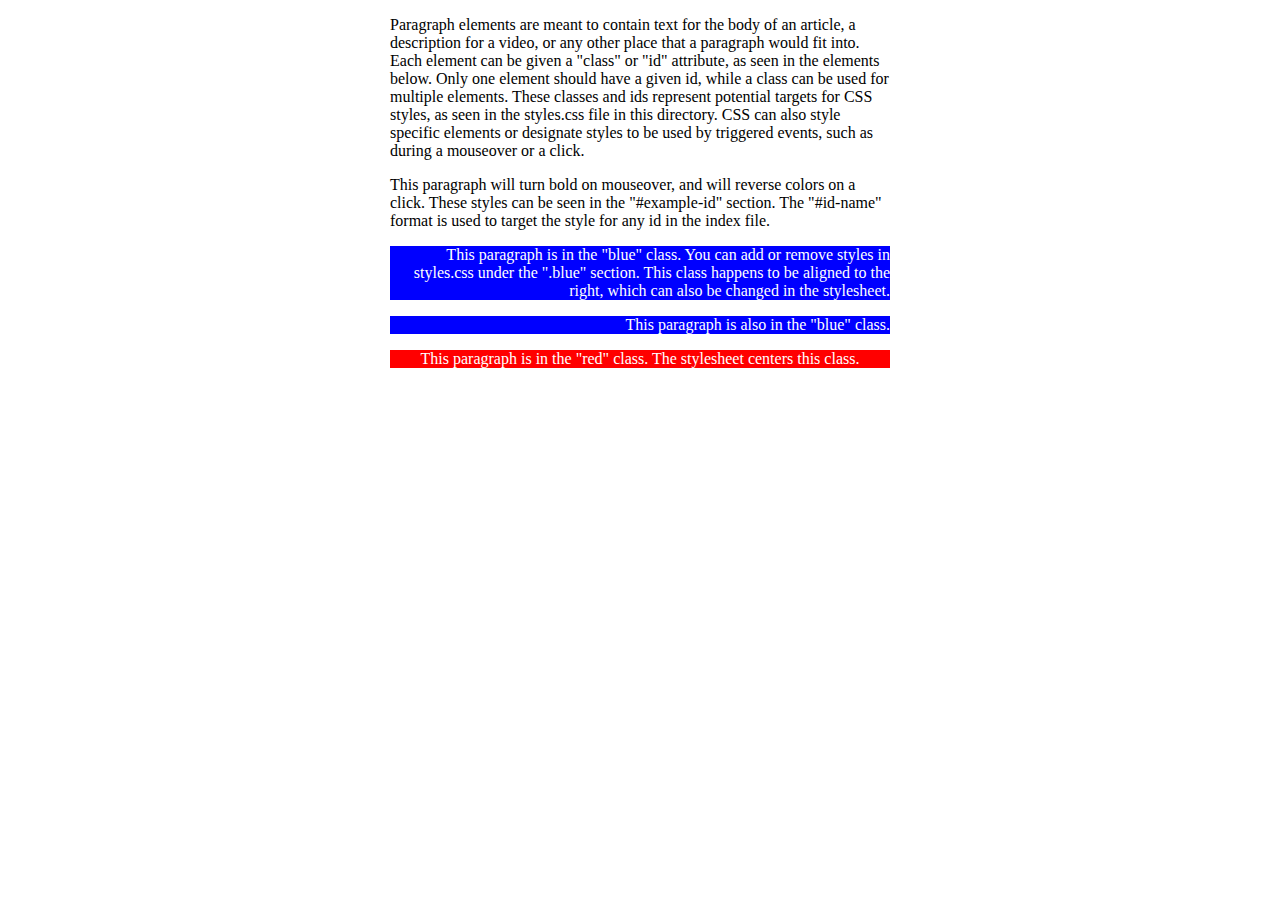
<file: widgets/paragraphs/index.html>
<!DOCTYPE html>
<html>
  <head>
    <meta charset="UTF-8">
    <!-- The <link> attribute an be used to denote a stylesheet to be included in the webpage. The "src" attribute should be given the relative path to the stylesheet being used. For example, if we were to place the sheet in a separate "css" folder within the directory, we could link it as "css/styles.css" -->
    <link rel="stylesheet" href="styles.css">
  </head>
  <body>
	  <p>Paragraph elements are meant to contain text for the body of an article, a description for a video, or any other place that a paragraph would fit into. Each element can be given a "class" or "id" attribute, as seen in the elements below. Only one element should have a given id, while a class can be used for multiple elements. These classes and ids represent potential targets for CSS styles, as seen in the styles.css file in this directory. CSS can also style specific elements or designate styles to be used by triggered events, such as during a mouseover or a click.</p>
	  <p id="example-id">This paragraph will turn bold on mouseover, and will reverse colors on a click. These styles can be seen in the "#example-id" section. The "#id-name" format is used to target the style for any id in the index file.</p>
	  <p class="blue">This paragraph is in the "blue" class. You can add or remove styles in styles.css under the ".blue" section. This class happens to be aligned to the right, which can also be changed in the stylesheet.</p>
	  <p class="blue">This paragraph is also in the "blue" class.</p>
	  <p class="red">This paragraph is in the "red" class. The stylesheet centers this class.</p>
  </body>
</html>
</file>
<file: templates/personalportfolio/assets/css/flaticon.css>
/*
  	Flaticon icon font: Flaticon
  	Creation date: 30/03/2020 06:48
  	*/

@font-face {
  font-family: "Flaticon";
  src: url("../fonts/Flaticon.eot");
  src: url("../fonts/Flaticon.eot?#iefix") format("embedded-opentype"),
       url("../fonts/Flaticon.woff2") format("woff2"),
       url("../fonts/Flaticon.woff") format("woff"),
       url("../fonts/Flaticon.ttf") format("truetype"),
       url("../fonts/Flaticon.svg#Flaticon") format("svg");
  font-weight: normal;
  font-style: normal;
}

@media screen and (-webkit-min-device-pixel-ratio:0) {
  @font-face {
    font-family: "Flaticon";
    src: url("../fonts/Flaticon.svg#Flaticon") format("svg");
  }
}

[class^="flaticon-"]:before, [class*=" flaticon-"]:before,
[class^="flaticon-"]:after, [class*=" flaticon-"]:after {   
  font-family: Flaticon;
font-style: normal;
}

.flaticon-pen:before { content: "\f100"; }
.flaticon-speaker:before { content: "\f101"; }
.flaticon-portfolio:before { content: "\f102"; }
</file>
<file: templates/personalportfolio/assets/css/themify-icons.css>
@font-face {
	font-family: 'themify';
	src:url('../fonts/themify.eot?-fvbane');


	src:url('../fonts/themify.eot?#iefix-fvbane') format('embedded-opentype'),
		url('../fonts/themify.woff?-fvbane') format('woff'),
		url('../fonts/themify.ttf?-fvbane') format('truetype'),
		url('../fonts/themify.svg?-fvbane#themify') format('svg');
	font-weight: normal;
	font-style: normal;
}

[class^="ti-"], [class*=" ti-"] {
	font-family: 'themify';
	speak: none;
	font-style: normal;
	font-weight: normal;
	font-variant: normal;
	text-transform: none;
	line-height: 1;

	/* Better Font Rendering =========== */
	-webkit-font-smoothing: antialiased;
	-moz-osx-font-smoothing: grayscale;
}

.ti-wand:before {
	content: "\e600";
}
.ti-volume:before {
	content: "\e601";
}
.ti-user:before {
	content: "\e602";
}
.ti-unlock:before {
	content: "\e603";
}
.ti-unlink:before {
	content: "\e604";
}
.ti-trash:before {
	content: "\e605";
}
.ti-thought:before {
	content: "\e606";
}
.ti-target:before {
	content: "\e607";
}
.ti-tag:before {
	content: "\e608";
}
.ti-tablet:before {
	content: "\e609";
}
.ti-star:before {
	content: "\e60a";
}
.ti-spray:before {
	content: "\e60b";
}
.ti-signal:before {
	content: "\e60c";
}
.ti-shopping-cart:before {
	content: "\e60d";
}
.ti-shopping-cart-full:before {
	content: "\e60e";
}
.ti-settings:before {
	content: "\e60f";
}
.ti-search:before {
	content: "\e610";
}
.ti-zoom-in:before {
	content: "\e611";
}
.ti-zoom-out:before {
	content: "\e612";
}
.ti-cut:before {
	content: "\e613";
}
.ti-ruler:before {
	content: "\e614";
}
.ti-ruler-pencil:before {
	content: "\e615";
}
.ti-ruler-alt:before {
	content: "\e616";
}
.ti-bookmark:before {
	content: "\e617";
}
.ti-bookmark-alt:before {
	content: "\e618";
}
.ti-reload:before {
	content: "\e619";
}
.ti-plus:before {
	content: "\e61a";
}
.ti-pin:before {
	content: "\e61b";
}
.ti-pencil:before {
	content: "\e61c";
}
.ti-pencil-alt:before {
	content: "\e61d";
}
.ti-paint-roller:before {
	content: "\e61e";
}
.ti-paint-bucket:before {
	content: "\e61f";
}
.ti-na:before {
	content: "\e620";
}
.ti-mobile:before {
	content: "\e621";
}
.ti-minus:before {
	content: "\e622";
}
.ti-medall:before {
	content: "\e623";
}
.ti-medall-alt:before {
	content: "\e624";
}
.ti-marker:before {
	content: "\e625";
}
.ti-marker-alt:before {
	content: "\e626";
}
.ti-arrow-up:before {
	content: "\e627";
}
.ti-arrow-right:before {
	content: "\e628";
}
.ti-arrow-left:before {
	content: "\e629";
}
.ti-arrow-down:before {
	content: "\e62a";
}
.ti-lock:before {
	content: "\e62b";
}
.ti-location-arrow:before {
	content: "\e62c";
}
.ti-link:before {
	content: "\e62d";
}
.ti-layout:before {
	content: "\e62e";
}
.ti-layers:before {
	content: "\e62f";
}
.ti-layers-alt:before {
	content: "\e630";
}
.ti-key:before {
	content: "\e631";
}
.ti-import:before {
	content: "\e632";
}
.ti-image:before {
	content: "\e633";
}
.ti-heart:before {
	content: "\e634";
}
.ti-heart-broken:before {
	content: "\e635";
}
.ti-hand-stop:before {
	content: "\e636";
}
.ti-hand-open:before {
	content: "\e637";
}
.ti-hand-drag:before {
	content: "\e638";
}
.ti-folder:before {
	content: "\e639";
}
.ti-flag:before {
	content: "\e63a";
}
.ti-flag-alt:before {
	content: "\e63b";
}
.ti-flag-alt-2:before {
	content: "\e63c";
}
.ti-eye:before {
	content: "\e63d";
}
.ti-export:before {
	content: "\e63e";
}
.ti-exchange-vertical:before {
	content: "\e63f";
}
.ti-desktop:before {
	content: "\e640";
}
.ti-cup:before {
	content: "\e641";
}
.ti-crown:before {
	content: "\e642";
}
.ti-comments:before {
	content: "\e643";
}
.ti-comment:before {
	content: "\e644";
}
.ti-comment-alt:before {
	content: "\e645";
}
.ti-close:before {
	content: "\e646";
}
.ti-clip:before {
	content: "\e647";
}
.ti-angle-up:before {
	content: "\e648";
}
.ti-angle-right:before {
	content: "\e649";
}
.ti-angle-left:before {
	content: "\e64a";
}
.ti-angle-down:before {
	content: "\e64b";
}
.ti-check:before {
	content: "\e64c";
}
.ti-check-box:before {
	content: "\e64d";
}
.ti-camera:before {
	content: "\e64e";
}
.ti-announcement:before {
	content: "\e64f";
}
.ti-brush:before {
	content: "\e650";
}
.ti-briefcase:before {
	content: "\e651";
}
.ti-bolt:before {
	content: "\e652";
}
.ti-bolt-alt:before {
	content: "\e653";
}
.ti-blackboard:before {
	content: "\e654";
}
.ti-bag:before {
	content: "\e655";
}
.ti-move:before {
	content: "\e656";
}
.ti-arrows-vertical:before {
	content: "\e657";
}
.ti-arrows-horizontal:before {
	content: "\e658";
}
.ti-fullscreen:before {
	content: "\e659";
}
.ti-arrow-top-right:before {
	content: "\e65a";
}
.ti-arrow-top-left:before {
	content: "\e65b";
}
.ti-arrow-circle-up:before {
	content: "\e65c";
}
.ti-arrow-circle-right:before {
	content: "\e65d";
}
.ti-arrow-circle-left:before {
	content: "\e65e";
}
.ti-arrow-circle-down:before {
	content: "\e65f";
}
.ti-angle-double-up:before {
	content: "\e660";
}
.ti-angle-double-right:before {
	content: "\e661";
}
.ti-angle-double-left:before {
	content: "\e662";
}
.ti-angle-double-down:before {
	content: "\e663";
}
.ti-zip:before {
	content: "\e664";
}
.ti-world:before {
	content: "\e665";
}
.ti-wheelchair:before {
	content: "\e666";
}
.ti-view-list:before {
	content: "\e667";
}
.ti-view-list-alt:before {
	content: "\e668";
}
.ti-view-grid:before {
	content: "\e669";
}
.ti-uppercase:before {
	content: "\e66a";
}
.ti-upload:before {
	content: "\e66b";
}
.ti-underline:before {
	content: "\e66c";
}
.ti-truck:before {
	content: "\e66d";
}
.ti-timer:before {
	content: "\e66e";
}
.ti-ticket:before {
	content: "\e66f";
}
.ti-thumb-up:before {
	content: "\e670";
}
.ti-thumb-down:before {
	content: "\e671";
}
.ti-text:before {
	content: "\e672";
}
.ti-stats-up:before {
	content: "\e673";
}
.ti-stats-down:before {
	content: "\e674";
}
.ti-split-v:before {
	content: "\e675";
}
.ti-split-h:before {
	content: "\e676";
}
.ti-smallcap:before {
	content: "\e677";
}
.ti-shine:before {
	content: "\e678";
}
.ti-shift-right:before {
	content: "\e679";
}
.ti-shift-left:before {
	content: "\e67a";
}
.ti-shield:before {
	content: "\e67b";
}
.ti-notepad:before {
	content: "\e67c";
}
.ti-server:before {
	content: "\e67d";
}
.ti-quote-right:before {
	content: "\e67e";
}
.ti-quote-left:before {
	content: "\e67f";
}
.ti-pulse:before {
	content: "\e680";
}
.ti-printer:before {
	content: "\e681";
}
.ti-power-off:before {
	content: "\e682";
}
.ti-plug:before {
	content: "\e683";
}
.ti-pie-chart:before {
	content: "\e684";
}
.ti-paragraph:before {
	content: "\e685";
}
.ti-panel:before {
	content: "\e686";
}
.ti-package:before {
	content: "\e687";
}
.ti-music:before {
	content: "\e688";
}
.ti-music-alt:before {
	content: "\e689";
}
.ti-mouse:before {
	content: "\e68a";
}
.ti-mouse-alt:before {
	content: "\e68b";
}
.ti-money:before {
	content: "\e68c";
}
.ti-microphone:before {
	content: "\e68d";
}
.ti-menu:before {
	content: "\e68e";
}
.ti-menu-alt:before {
	content: "\e68f";
}
.ti-map:before {
	content: "\e690";
}
.ti-map-alt:before {
	content: "\e691";
}
.ti-loop:before {
	content: "\e692";
}
.ti-location-pin:before {
	content: "\e693";
}
.ti-list:before {
	content: "\e694";
}
.ti-light-bulb:before {
	content: "\e695";
}
.ti-Italic:before {
	content: "\e696";
}
.ti-info:before {
	content: "\e697";
}
.ti-infinite:before {
	content: "\e698";
}
.ti-id-badge:before {
	content: "\e699";
}
.ti-hummer:before {
	content: "\e69a";
}
.ti-home:before {
	content: "\e69b";
}
.ti-help:before {
	content: "\e69c";
}
.ti-headphone:before {
	content: "\e69d";
}
.ti-harddrives:before {
	content: "\e69e";
}
.ti-harddrive:before {
	content: "\e69f";
}
.ti-gift:before {
	content: "\e6a0";
}
.ti-game:before {
	content: "\e6a1";
}
.ti-filter:before {
	content: "\e6a2";
}
.ti-files:before {
	content: "\e6a3";
}
.ti-file:before {
	content: "\e6a4";
}
.ti-eraser:before {
	content: "\e6a5";
}
.ti-envelope:before {
	content: "\e6a6";
}
.ti-download:before {
	content: "\e6a7";
}
.ti-direction:before {
	content: "\e6a8";
}
.ti-direction-alt:before {
	content: "\e6a9";
}
.ti-dashboard:before {
	content: "\e6aa";
}
.ti-control-stop:before {
	content: "\e6ab";
}
.ti-control-shuffle:before {
	content: "\e6ac";
}
.ti-control-play:before {
	content: "\e6ad";
}
.ti-control-pause:before {
	content: "\e6ae";
}
.ti-control-forward:before {
	content: "\e6af";
}
.ti-control-backward:before {
	content: "\e6b0";
}
.ti-cloud:before {
	content: "\e6b1";
}
.ti-cloud-up:before {
	content: "\e6b2";
}
.ti-cloud-down:before {
	content: "\e6b3";
}
.ti-clipboard:before {
	content: "\e6b4";
}
.ti-car:before {
	content: "\e6b5";
}
.ti-calendar:before {
	content: "\e6b6";
}
.ti-book:before {
	content: "\e6b7";
}
.ti-bell:before {
	content: "\e6b8";
}
.ti-basketball:before {
	content: "\e6b9";
}
.ti-bar-chart:before {
	content: "\e6ba";
}
.ti-bar-chart-alt:before {
	content: "\e6bb";
}
.ti-back-right:before {
	content: "\e6bc";
}
.ti-back-left:before {
	content: "\e6bd";
}
.ti-arrows-corner:before {
	content: "\e6be";
}
.ti-archive:before {
	content: "\e6bf";
}
.ti-anchor:before {
	content: "\e6c0";
}
.ti-align-right:before {
	content: "\e6c1";
}
.ti-align-left:before {
	content: "\e6c2";
}
.ti-align-justify:before {
	content: "\e6c3";
}
.ti-align-center:before {
	content: "\e6c4";
}
.ti-alert:before {
	content: "\e6c5";
}
.ti-alarm-clock:before {
	content: "\e6c6";
}
.ti-agenda:before {
	content: "\e6c7";
}
.ti-write:before {
	content: "\e6c8";
}
.ti-window:before {
	content: "\e6c9";
}
.ti-widgetized:before {
	content: "\e6ca";
}
.ti-widget:before {
	content: "\e6cb";
}
.ti-widget-alt:before {
	content: "\e6cc";
}
.ti-wallet:before {
	content: "\e6cd";
}
.ti-video-clapper:before {
	content: "\e6ce";
}
.ti-video-camera:before {
	content: "\e6cf";
}
.ti-vector:before {
	content: "\e6d0";
}
.ti-themify-logo:before {
	content: "\e6d1";
}
.ti-themify-favicon:before {
	content: "\e6d2";
}
.ti-themify-favicon-alt:before {
	content: "\e6d3";
}
.ti-support:before {
	content: "\e6d4";
}
.ti-stamp:before {
	content: "\e6d5";
}
.ti-split-v-alt:before {
	content: "\e6d6";
}
.ti-slice:before {
	content: "\e6d7";
}
.ti-shortcode:before {
	content: "\e6d8";
}
.ti-shift-right-alt:before {
	content: "\e6d9";
}
.ti-shift-left-alt:before {
	content: "\e6da";
}
.ti-ruler-alt-2:before {
	content: "\e6db";
}
.ti-receipt:before {
	content: "\e6dc";
}
.ti-pin2:before {
	content: "\e6dd";
}
.ti-pin-alt:before {
	content: "\e6de";
}
.ti-pencil-alt2:before {
	content: "\e6df";
}
.ti-palette:before {
	content: "\e6e0";
}
.ti-more:before {
	content: "\e6e1";
}
.ti-more-alt:before {
	content: "\e6e2";
}
.ti-microphone-alt:before {
	content: "\e6e3";
}
.ti-magnet:before {
	content: "\e6e4";
}
.ti-line-double:before {
	content: "\e6e5";
}
.ti-line-dotted:before {
	content: "\e6e6";
}
.ti-line-dashed:before {
	content: "\e6e7";
}
.ti-layout-width-full:before {
	content: "\e6e8";
}
.ti-layout-width-default:before {
	content: "\e6e9";
}
.ti-layout-width-default-alt:before {
	content: "\e6ea";
}
.ti-layout-tab:before {
	content: "\e6eb";
}
.ti-layout-tab-window:before {
	content: "\e6ec";
}
.ti-layout-tab-v:before {
	content: "\e6ed";
}
.ti-layout-tab-min:before {
	content: "\e6ee";
}
.ti-layout-slider:before {
	content: "\e6ef";
}
.ti-layout-slider-alt:before {
	content: "\e6f0";
}
.ti-layout-sidebar-right:before {
	content: "\e6f1";
}
.ti-layout-sidebar-none:before {
	content: "\e6f2";
}
.ti-layout-sidebar-left:before {
	content: "\e6f3";
}
.ti-layout-placeholder:before {
	content: "\e6f4";
}
.ti-layout-menu:before {
	content: "\e6f5";
}
.ti-layout-menu-v:before {
	content: "\e6f6";
}
.ti-layout-menu-separated:before {
	content: "\e6f7";
}
.ti-layout-menu-full:before {
	content: "\e6f8";
}
.ti-layout-media-right-alt:before {
	content: "\e6f9";
}
.ti-layout-media-right:before {
	content: "\e6fa";
}
.ti-layout-media-overlay:before {
	content: "\e6fb";
}
.ti-layout-media-overlay-alt:before {
	content: "\e6fc";
}
.ti-layout-media-overlay-alt-2:before {
	content: "\e6fd";
}
.ti-layout-media-left-alt:before {
	content: "\e6fe";
}
.ti-layout-media-left:before {
	content: "\e6ff";
}
.ti-layout-media-center-alt:before {
	content: "\e700";
}
.ti-layout-media-center:before {
	content: "\e701";
}
.ti-layout-list-thumb:before {
	content: "\e702";
}
.ti-layout-list-thumb-alt:before {
	content: "\e703";
}
.ti-layout-list-post:before {
	content: "\e704";
}
.ti-layout-list-large-image:before {
	content: "\e705";
}
.ti-layout-line-solid:before {
	content: "\e706";
}
.ti-layout-grid4:before {
	content: "\e707";
}
.ti-layout-grid3:before {
	content: "\e708";
}
.ti-layout-grid2:before {
	content: "\e709";
}
.ti-layout-grid2-thumb:before {
	content: "\e70a";
}
.ti-layout-cta-right:before {
	content: "\e70b";
}
.ti-layout-cta-left:before {
	content: "\e70c";
}
.ti-layout-cta-center:before {
	content: "\e70d";
}
.ti-layout-cta-btn-right:before {
	content: "\e70e";
}
.ti-layout-cta-btn-left:before {
	content: "\e70f";
}
.ti-layout-column4:before {
	content: "\e710";
}
.ti-layout-column3:before {
	content: "\e711";
}
.ti-layout-column2:before {
	content: "\e712";
}
.ti-layout-accordion-separated:before {
	content: "\e713";
}
.ti-layout-accordion-merged:before {
	content: "\e714";
}
.ti-layout-accordion-list:before {
	content: "\e715";
}
.ti-ink-pen:before {
	content: "\e716";
}
.ti-info-alt:before {
	content: "\e717";
}
.ti-help-alt:before {
	content: "\e718";
}
.ti-headphone-alt:before {
	content: "\e719";
}
.ti-hand-point-up:before {
	content: "\e71a";
}
.ti-hand-point-right:before {
	content: "\e71b";
}
.ti-hand-point-left:before {
	content: "\e71c";
}
.ti-hand-point-down:before {
	content: "\e71d";
}
.ti-gallery:before {
	content: "\e71e";
}
.ti-face-smile:before {
	content: "\e71f";
}
.ti-face-sad:before {
	content: "\e720";
}
.ti-credit-card:before {
	content: "\e721";
}
.ti-control-skip-forward:before {
	content: "\e722";
}
.ti-control-skip-backward:before {
	content: "\e723";
}
.ti-control-record:before {
	content: "\e724";
}
.ti-control-eject:before {
	content: "\e725";
}
.ti-comments-smiley:before {
	content: "\e726";
}
.ti-brush-alt:before {
	content: "\e727";
}
.ti-youtube:before {
	content: "\e728";
}
.ti-vimeo:before {
	content: "\e729";
}
.ti-twitter:before {
	content: "\e72a";
}
.ti-time:before {
	content: "\e72b";
}
.ti-tumblr:before {
	content: "\e72c";
}
.ti-skype:before {
	content: "\e72d";
}
.ti-share:before {
	content: "\e72e";
}
.ti-share-alt:before {
	content: "\e72f";
}
.ti-rocket:before {
	content: "\e730";
}
.ti-pinterest:before {
	content: "\e731";
}
.ti-new-window:before {
	content: "\e732";
}
.ti-microsoft:before {
	content: "\e733";
}
.ti-list-ol:before {
	content: "\e734";
}
.ti-linkedin:before {
	content: "\e735";
}
.ti-layout-sidebar-2:before {
	content: "\e736";
}
.ti-layout-grid4-alt:before {
	content: "\e737";
}
.ti-layout-grid3-alt:before {
	content: "\e738";
}
.ti-layout-grid2-alt:before {
	content: "\e739";
}
.ti-layout-column4-alt:before {
	content: "\e73a";
}
.ti-layout-column3-alt:before {
	content: "\e73b";
}
.ti-layout-column2-alt:before {
	content: "\e73c";
}
.ti-instagram:before {
	content: "\e73d";
}
.ti-google:before {
	content: "\e73e";
}
.ti-github:before {
	content: "\e73f";
}
.ti-flickr:before {
	content: "\e740";
}
.ti-facebook:before {
	content: "\e741";
}
.ti-dropbox:before {
	content: "\e742";
}
.ti-dribbble:before {
	content: "\e743";
}
.ti-apple:before {
	content: "\e744";
}
.ti-android:before {
	content: "\e745";
}
.ti-save:before {
	content: "\e746";
}
.ti-save-alt:before {
	content: "\e747";
}
.ti-yahoo:before {
	content: "\e748";
}
.ti-wordpress:before {
	content: "\e749";
}
.ti-vimeo-alt:before {
	content: "\e74a";
}
.ti-twitter-alt:before {
	content: "\e74b";
}
.ti-tumblr-alt:before {
	content: "\e74c";
}
.ti-trello:before {
	content: "\e74d";
}
.ti-stack-overflow:before {
	content: "\e74e";
}
.ti-soundcloud:before {
	content: "\e74f";
}
.ti-sharethis:before {
	content: "\e750";
}
.ti-sharethis-alt:before {
	content: "\e751";
}
.ti-reddit:before {
	content: "\e752";
}
.ti-pinterest-alt:before {
	content: "\e753";
}
.ti-microsoft-alt:before {
	content: "\e754";
}
.ti-linux:before {
	content: "\e755";
}
.ti-jsfiddle:before {
	content: "\e756";
}
.ti-joomla:before {
	content: "\e757";
}
.ti-html5:before {
	content: "\e758";
}
.ti-flickr-alt:before {
	content: "\e759";
}
.ti-email:before {
	content: "\e75a";
}
.ti-drupal:before {
	content: "\e75b";
}
.ti-dropbox-alt:before {
	content: "\e75c";
}
.ti-css3:before {
	content: "\e75d";
}
.ti-rss:before {
	content: "\e75e";
}
.ti-rss-alt:before {
	content: "\e75f";
}
</file>
<file: templates/personalportfolio/assets/css/nice-select.css>
.nice-select {
  -webkit-tap-highlight-color: transparent;
  background-color: #fff;
  border-radius: 5px;
  border: solid 1px #e8e8e8;
  box-sizing: border-box;
  clear: both;
  cursor: pointer;
  display: block;
  float: left;
  font-family: inherit;
  font-size: 14px;
  font-weight: normal;
  height: 42px;
  line-height: 40px;
  outline: none;
  padding-left: 18px;
  padding-right: 30px;
  position: relative;
  text-align: left !important;
  -webkit-transition: all 0.2s ease-in-out;
  transition: all 0.2s ease-in-out;
  -webkit-user-select: none;
     -moz-user-select: none;
      -ms-user-select: none;
          user-select: none;
  white-space: nowrap;
  width: auto; }
  .nice-select:hover {
    border-color: #dbdbdb; }
  .nice-select:active, .nice-select.open, .nice-select:focus {
    border-color: #999; }
  .nice-select:after {
    border-bottom: 2px solid #999;
    border-right: 2px solid #999;
    content: '';
    display: block;
    height: 5px;
    margin-top: -4px;
    pointer-events: none;
    position: absolute;
    right: 12px;
    top: 50%;
    -webkit-transform-origin: 66% 66%;
        -ms-transform-origin: 66% 66%;
            transform-origin: 66% 66%;
    -webkit-transform: rotate(45deg);
        -ms-transform: rotate(45deg);
            transform: rotate(45deg);
    -webkit-transition: all 0.15s ease-in-out;
    transition: all 0.15s ease-in-out;
    width: 5px; }
  .nice-select.open:after {
    -webkit-transform: rotate(-135deg);
        -ms-transform: rotate(-135deg);
            transform: rotate(-135deg); }
  .nice-select.open .list {
    opacity: 1;
    pointer-events: auto;
    -webkit-transform: scale(1) translateY(0);
        -ms-transform: scale(1) translateY(0);
            transform: scale(1) translateY(0); }
  .nice-select.disabled {
    border-color: #ededed;
    color: #999;
    pointer-events: none; }
    .nice-select.disabled:after {
      border-color: #cccccc; }
  .nice-select.wide {
    width: 100%; }
    .nice-select.wide .list {
      left: 0 !important;
      right: 0 !important; }
  .nice-select.right {
    float: right; }
    .nice-select.right .list {
      left: auto;
      right: 0; }
  .nice-select.small {
    font-size: 12px;
    height: 36px;
    line-height: 34px; }
    .nice-select.small:after {
      height: 4px;
      width: 4px; }
    .nice-select.small .option {
      line-height: 34px;
      min-height: 34px; }
  .nice-select .list {
    background-color: #fff;
    border-radius: 5px;
    box-shadow: 0 0 0 1px rgba(68, 68, 68, 0.11);
    box-sizing: border-box;
    margin-top: 4px;
    opacity: 0;
    overflow: hidden;
    padding: 0;
    pointer-events: none;
    position: absolute;
    top: 100%;
    left: 0;
    -webkit-transform-origin: 50% 0;
        -ms-transform-origin: 50% 0;
            transform-origin: 50% 0;
    -webkit-transform: scale(0.75) translateY(-21px);
        -ms-transform: scale(0.75) translateY(-21px);
            transform: scale(0.75) translateY(-21px);
    -webkit-transition: all 0.2s cubic-bezier(0.5, 0, 0, 1.25), opacity 0.15s ease-out;
    transition: all 0.2s cubic-bezier(0.5, 0, 0, 1.25), opacity 0.15s ease-out;
    z-index: 9; }
    .nice-select .list:hover .option:not(:hover) {
      background-color: transparent !important; }
  .nice-select .option {
    cursor: pointer;
    font-weight: 400;
    line-height: 40px;
    list-style: none;
    min-height: 40px;
    outline: none;
    padding-left: 18px;
    padding-right: 29px;
    text-align: left;
    -webkit-transition: all 0.2s;
    transition: all 0.2s; }
    .nice-select .option:hover, .nice-select .option.focus, .nice-select .option.selected.focus {
      background-color: #f6f6f6; }
    .nice-select .option.selected {
      font-weight: bold; }
    .nice-select .option.disabled {
      background-color: transparent;
      color: #999;
      cursor: default; }

.no-csspointerevents .nice-select .list {
  display: none; }

.no-csspointerevents .nice-select.open .list {
  display: block; }
</file>
<file: templates/personalportfolio/assets/css/style.css>
@import url("https://fonts.googleapis.com/css?family=Rubik:300,400,500,700,900|Rufina:400,700&display=swap");.white-bg{background:#ffffff}.gray-bg{background:#f5f5f5}.gray-bg{background:#f7f7fd}.white-bg{background:#fff}.black-bg{background:#16161a}.theme-bg{background:#ec5b53}.brand-bg{background:#f1f4fa}.testimonial-bg{background:#f9fafc}.white-color{color:#fff}.black-color{color:#16161a}.theme-color{color:#ec5b53}.boxed-btn{background:#fff;color:#ec5b53 !important;display:inline-block;padding:18px 44px;font-family:"Rufina",serif;font-size:14px;font-weight:400;border:0;border:1px solid #ec5b53;letter-spacing:3px;text-align:center;color:#ec5b53;text-transform:uppercase;cursor:pointer}.boxed-btn:hover{background:#ec5b53;color:#fff !important;border:1px solid #ec5b53}.boxed-btn:focus{outline:none}.boxed-btn.large-width{width:220px}[data-overlay]{position:relative;background-size:cover;background-repeat:no-repeat;background-position:center center}[data-overlay]::before{position:absolute;left:0;top:0;right:0;bottom:0;content:""}[data-opacity="1"]::before{opacity:0.1}[data-opacity="2"]::before{opacity:0.2}[data-opacity="3"]::before{opacity:0.3}[data-opacity="4"]::before{opacity:0.4}[data-opacity="5"]::before{opacity:0.5}[data-opacity="6"]::before{opacity:0.6}[data-opacity="7"]::before{opacity:0.7}[data-opacity="8"]::before{opacity:0.8}[data-opacity="9"]::before{opacity:0.9}body{font-family:"Rubik",sans-serif;font-weight:normal;font-style:normal}h1,h2,h3,h4,h5,h6{font-family:"Rufina",serif;color:#000a2d;margin-top:0px;font-style:normal;font-weight:500;text-transform:normal}p{font-family:"Rubik",sans-serif;color:#10285d;font-size:16px;line-height:30px;margin-bottom:15px;font-weight:normal}.bg-img-1{background-image:url(../img/slider/slider-img-1.jpg)}.bg-img-2{background-image:url(../img/background-img/bg-img-2.jpg)}.cta-bg-1{background-image:url(../img/background-img/bg-img-3.jpg)}.img{max-width:100%;-webkit-transition:all .3s ease-out 0s;-moz-transition:all .3s ease-out 0s;-ms-transition:all .3s ease-out 0s;-o-transition:all .3s ease-out 0s;transition:all .3s ease-out 0s}.f-left{float:left}.f-right{float:right}.fix{overflow:hidden}.clear{clear:both}a,.button{-webkit-transition:all .3s ease-out 0s;-moz-transition:all .3s ease-out 0s;-ms-transition:all .3s ease-out 0s;-o-transition:all .3s ease-out 0s;transition:all .3s ease-out 0s}a:focus,.button:focus{text-decoration:none;outline:none}a{color:#635c5c}a:hover{color:#fff}a:focus,a:hover,.portfolio-cat a:hover,.footer -menu li a:hover{text-decoration:none}a,button{color:#fff;outline:medium none}button:focus,input:focus,input:focus,textarea,textarea:focus{outline:0}.uppercase{text-transform:uppercase}input:focus::-moz-placeholder{opacity:0;-webkit-transition:.4s;-o-transition:.4s;transition:.4s}.capitalize{text-transform:capitalize}h1 a,h2 a,h3 a,h4 a,h5 a,h6 a{color:inherit}ul{margin:0px;padding:0px}li{list-style:none}hr{border-bottom:1px solid #eceff8;border-top:0 none;margin:30px 0;padding:0}.theme-overlay{position:relative}.theme-overlay::before{background:#1696e7 none repeat scroll 0 0;content:"";height:100%;left:0;opacity:0.6;position:absolute;top:0;width:100%}.overlay{position:relative;z-index:0}.overlay::before{position:absolute;content:"";top:0;left:0;width:100%;height:100%;z-index:-1}.overlay2{position:relative;z-index:0}.overlay2::before{position:absolute;content:"";background-color:#2E2200;top:0;left:0;width:100%;height:100%;z-index:-1;opacity:0.5}.section-padding{padding-top:120px;padding-bottom:120px}.separator{border-top:1px solid #f2f2f2}.mb-90{margin-bottom:90px}@media (max-width: 767px){.mb-90{margin-bottom:30px}}@media (min-width: 768px) and (max-width: 991px){.mb-90{margin-bottom:45px}}.owl-carousel .owl-nav div{background:rgba(255,255,255,0.8) none repeat scroll 0 0;height:40px;left:20px;line-height:40px;font-size:22px;color:#646464;opacity:1;visibility:visible;position:absolute;text-align:center;top:50%;transform:translateY(-50%);transition:all 0.3s ease 0s;width:40px}.owl-carousel .owl-nav div.owl-next{left:auto;right:-30px}.owl-carousel .owl-nav div.owl-next i{position:relative;right:0;top:1px}.owl-carousel .owl-nav div.owl-prev i{position:relative;right:1px;top:0px}.owl-carousel:hover .owl-nav div{opacity:1;visibility:visible}.owl-carousel:hover .owl-nav div:hover{color:#fff;background:#ff3500}.btn{background:#ec5b53;padding:27px 44px;text-transform:capitalize;font-family:"Rubik",sans-serif;color:#fff;cursor:pointer;display:inline-block;font-size:14px;border-radius:5px;-moz-user-select:none;font-weight:500;letter-spacing:1px;line-height:0;margin-bottom:0;margin:10px;cursor:pointer;transition:color 0.4s linear;position:relative;z-index:1;border:0;overflow:hidden;margin:0}.btn::before{content:"";position:absolute;left:0;top:0;width:101%;height:101%;background:#e44239;z-index:1;border-radius:5px;transition:transform 0.5s;transition-timing-function:ease;transform-origin:0 0;transition-timing-function:cubic-bezier(0.5, 1.6, 0.4, 0.7);transform:scaleX(0);border-radius:0}.btn:hover::before{transform:scaleX(1);color:#fff !important;z-index:-1}.btn.focus,.btn:focus{outline:0;box-shadow:none}.header-btn{padding:27px 18px}@media (max-width: 575px){.hero-btn{margin-bottom:20 !important}}@media (max-width: 575px){.btn.btn-black.f-right{float:left;margin-top:20px}}@media only screen and (min-width: 576px) and (max-width: 767px){.btn.btn-black.f-right{float:left;margin-top:20px}}.submit-btn2{background:#ec5b53;width:100%;height:60px;padding:10px 20px;border:0;color:#fff;text-transform:capitalize;cursor:pointer;font-size:16px;border-radius:0px}.border-btn{border:1px solid #e3c6c6;color:#464d65;background:none;border-radius:5px;text-transform:capitalize;padding:25px 57px;-moz-user-select:none;cursor:pointer;display:inline-block;font-size:14px;font-weight:500;letter-spacing:1px;margin-bottom:0;position:relative;transition:color 0.4s linear;position:relative;overflow:hidden;margin:0}@media (max-width: 575px){.border-btn{display:none}}.border-btn::before{border:1px solid transparent;content:"";position:absolute;left:0;top:0;width:101%;height:101%;background:#ec5b53;z-index:-1;transition:transform 0.5s;transition-timing-function:ease;transform-origin:0 0;transition-timing-function:cubic-bezier(0.5, 1.6, 0.4, 0.7);transform:scaleY(0);border-radius:0}.border-btn:hover::before{transform:scaleY(1);border:1px solid transparent}.breadcrumb>.active{color:#888}#scrollUp,#back-top{background:#ec5b53;height:50px;width:50px;right:31px;bottom:18px;position:fixed;color:#fff;font-size:20px;text-align:center;border-radius:50%;line-height:48px;border:2px solid transparent;box-shadow:0 0 10px 3px rgba(108,98,98,0.2)}@media (max-width: 575px){#scrollUp,#back-top{right:16px}}#scrollUp a i,#back-top a i{display:block;line-height:50px}#scrollUp:hover{color:#fff}.sticky-bar{left:0;margin:auto;position:fixed;top:0;width:100%;-webkit-box-shadow:0 10px 15px rgba(25,25,25,0.1);box-shadow:0 10px 15px rgba(25,25,25,0.1);z-index:9999;-webkit-animation:300ms ease-in-out 0s normal none 1 running fadeInDown;animation:300ms ease-in-out 0s normal none 1 running fadeInDown;-webkit-box-shadow:0 10px 15px rgba(25,25,25,0.1);background:#fff}.mt-5{margin-top:5px}.mt-10{margin-top:10px}.mt-15{margin-top:15px}.mt-20{margin-top:20px}.mt-25{margin-top:25px}.mt-30{margin-top:30px}.mt-35{margin-top:35px}.mt-40{margin-top:40px}.mt-45{margin-top:45px}.mt-50{margin-top:50px}.mt-55{margin-top:55px}.mt-60{margin-top:60px}.mt-65{margin-top:65px}.mt-70{margin-top:70px}.mt-75{margin-top:75px}.mt-80{margin-top:80px}.mt-85{margin-top:85px}.mt-90{margin-top:90px}.mt-95{margin-top:95px}.mt-100{margin-top:100px}.mt-105{margin-top:105px}.mt-110{margin-top:110px}.mt-115{margin-top:115px}.mt-120{margin-top:120px}.mt-125{margin-top:125px}.mt-130{margin-top:130px}.mt-135{margin-top:135px}.mt-140{margin-top:140px}.mt-145{margin-top:145px}.mt-150{margin-top:150px}.mt-155{margin-top:155px}.mt-160{margin-top:160px}.mt-165{margin-top:165px}.mt-170{margin-top:170px}.mt-175{margin-top:175px}.mt-180{margin-top:180px}.mt-185{margin-top:185px}.mt-190{margin-top:190px}.mt-195{margin-top:195px}.mt-200{margin-top:200px}.mb-5{margin-bottom:5px}.mb-10{margin-bottom:10px}.mb-15{margin-bottom:15px}.mb-20{margin-bottom:20px}.mb-25{margin-bottom:25px}.mb-30{margin-bottom:30px}.mb-35{margin-bottom:35px}.mb-40{margin-bottom:40px}.mb-45{margin-bottom:45px}.mb-50{margin-bottom:50px}.mb-55{margin-bottom:55px}.mb-60{margin-bottom:60px}.mb-65{margin-bottom:65px}.mb-70{margin-bottom:70px}.mb-75{margin-bottom:75px}.mb-80{margin-bottom:80px}.mb-85{margin-bottom:85px}.mb-90{margin-bottom:90px}.mb-95{margin-bottom:95px}.mb-100{margin-bottom:100px}.mb-105{margin-bottom:105px}.mb-110{margin-bottom:110px}.mb-115{margin-bottom:115px}.mb-120{margin-bottom:120px}.mb-125{margin-bottom:125px}.mb-130{margin-bottom:130px}.mb-135{margin-bottom:135px}.mb-140{margin-bottom:140px}.mb-145{margin-bottom:145px}.mb-150{margin-bottom:150px}.mb-155{margin-bottom:155px}.mb-160{margin-bottom:160px}.mb-165{margin-bottom:165px}.mb-170{margin-bottom:170px}.mb-175{margin-bottom:175px}.mb-180{margin-bottom:180px}.mb-185{margin-bottom:185px}.mb-190{margin-bottom:190px}.mb-195{margin-bottom:195px}.mb-200{margin-bottom:200px}.ml-5{margin-left:5px}.ml-10{margin-left:10px}.ml-15{margin-left:15px}.ml-20{margin-left:20px}.ml-25{margin-left:25px}.ml-30{margin-left:30px}.ml-35{margin-left:35px}.ml-40{margin-left:40px}.ml-45{margin-left:45px}.ml-50{margin-left:50px}.ml-55{margin-left:55px}.ml-60{margin-left:60px}.ml-65{margin-left:65px}.ml-70{margin-left:70px}.ml-75{margin-left:75px}.ml-80{margin-left:80px}.ml-85{margin-left:85px}.ml-90{margin-left:90px}.ml-95{margin-left:95px}.ml-100{margin-left:100px}.ml-105{margin-left:105px}.ml-110{margin-left:110px}.ml-115{margin-left:115px}.ml-120{margin-left:120px}.ml-125{margin-left:125px}.ml-130{margin-left:130px}.ml-135{margin-left:135px}.ml-140{margin-left:140px}.ml-145{margin-left:145px}.ml-150{margin-left:150px}.ml-155{margin-left:155px}.ml-160{margin-left:160px}.ml-165{margin-left:165px}.ml-170{margin-left:170px}.ml-175{margin-left:175px}.ml-180{margin-left:180px}.ml-185{margin-left:185px}.ml-190{margin-left:190px}.ml-195{margin-left:195px}.ml-200{margin-left:200px}.mr-5{margin-right:5px}.mr-10{margin-right:10px}.mr-15{margin-right:15px}.mr-20{margin-right:20px}.mr-25{margin-right:25px}.mr-30{margin-right:30px}.mr-35{margin-right:35px}.mr-40{margin-right:40px}.mr-45{margin-right:45px}.mr-50{margin-right:50px}.mr-55{margin-right:55px}.mr-60{margin-right:60px}.mr-65{margin-right:65px}.mr-70{margin-right:70px}.mr-75{margin-right:75px}.mr-80{margin-right:80px}.mr-85{margin-right:85px}.mr-90{margin-right:90px}.mr-95{margin-right:95px}.mr-100{margin-right:100px}.mr-105{margin-right:105px}.mr-110{margin-right:110px}.mr-115{margin-right:115px}.mr-120{margin-right:120px}.mr-125{margin-right:125px}.mr-130{margin-right:130px}.mr-135{margin-right:135px}.mr-140{margin-right:140px}.mr-145{margin-right:145px}.mr-150{margin-right:150px}.mr-155{margin-right:155px}.mr-160{margin-right:160px}.mr-165{margin-right:165px}.mr-170{margin-right:170px}.mr-175{margin-right:175px}.mr-180{margin-right:180px}.mr-185{margin-right:185px}.mr-190{margin-right:190px}.mr-195{margin-right:195px}.mr-200{margin-right:200px}.pt-5{padding-top:5px}.pt-10{padding-top:10px}.pt-15{padding-top:15px}.pt-20{padding-top:20px}.pt-25{padding-top:25px}.pt-30{padding-top:30px}.pt-35{padding-top:35px}.pt-40{padding-top:40px}.pt-45{padding-top:45px}.pt-50{padding-top:50px}.pt-55{padding-top:55px}.pt-60{padding-top:60px}.pt-65{padding-top:65px}.pt-70{padding-top:70px}.pt-75{padding-top:75px}.pt-80{padding-top:80px}.pt-85{padding-top:85px}.pt-90{padding-top:90px}.pt-95{padding-top:95px}.pt-100{padding-top:100px}.pt-105{padding-top:105px}.pt-110{padding-top:110px}.pt-115{padding-top:115px}.pt-120{padding-top:120px}.pt-125{padding-top:125px}.pt-130{padding-top:130px}.pt-135{padding-top:135px}.pt-140{padding-top:140px}.pt-145{padding-top:145px}.pt-150{padding-top:150px}.pt-155{padding-top:155px}.pt-160{padding-top:160px}.pt-165{padding-top:165px}.pt-170{padding-top:170px}.pt-175{padding-top:175px}.pt-180{padding-top:180px}.pt-185{padding-top:185px}.pt-190{padding-top:190px}.pt-195{padding-top:195px}.pt-200{padding-top:200px}.pt-260{padding-top:260px}.pb-5{padding-bottom:5px}.pb-10{padding-bottom:10px}.pb-15{padding-bottom:15px}.pb-20{padding-bottom:20px}.pb-25{padding-bottom:25px}.pb-30{padding-bottom:30px}.pb-35{padding-bottom:35px}.pb-40{padding-bottom:40px}.pb-45{padding-bottom:45px}.pb-50{padding-bottom:50px}.pb-55{padding-bottom:55px}.pb-60{padding-bottom:60px}.pb-65{padding-bottom:65px}.pb-70{padding-bottom:70px}.pb-75{padding-bottom:75px}.pb-80{padding-bottom:80px}.pb-85{padding-bottom:85px}.pb-90{padding-bottom:90px}.pb-95{padding-bottom:95px}.pb-100{padding-bottom:100px}.pb-105{padding-bottom:105px}.pb-110{padding-bottom:110px}.pb-115{padding-bottom:115px}.pb-120{padding-bottom:120px}.pb-125{padding-bottom:125px}.pb-130{padding-bottom:130px}.pb-135{padding-bottom:135px}.pb-140{padding-bottom:140px}.pb-145{padding-bottom:145px}.pb-150{padding-bottom:150px}.pb-155{padding-bottom:155px}.pb-160{padding-bottom:160px}.pb-165{padding-bottom:165px}.pb-170{padding-bottom:170px}.pb-175{padding-bottom:175px}.pb-180{padding-bottom:180px}.pb-185{padding-bottom:185px}.pb-190{padding-bottom:190px}.pb-195{padding-bottom:195px}.pb-200{padding-bottom:200px}.pl-5{padding-left:5px}.pl-10{padding-left:10px}.pl-15{padding-left:15px}.pl-20{padding-left:20px}.pl-25{padding-left:25px}.pl-30{padding-left:30px}.pl-35{padding-left:35px}.pl-40{padding-left:40px}.pl-45{padding-left:45px}.pl-50{padding-left:50px}.pl-55{padding-left:55px}.pl-60{padding-left:60px}.pl-65{padding-left:65px}.pl-70{padding-left:70px}.pl-75{padding-left:75px}.pl-80{padding-left:80px}.pl-85{padding-left:85px}.pl-90{padding-left:90px}.pl-95{padding-left:95px}.pl-100{padding-left:100px}.pl-105{padding-left:105px}.pl-110{padding-left:110px}.pl-115{padding-left:115px}.pl-120{padding-left:120px}.pl-125{padding-left:125px}.pl-130{padding-left:130px}.pl-135{padding-left:135px}.pl-140{padding-left:140px}.pl-145{padding-left:145px}.pl-150{padding-left:150px}.pl-155{padding-left:155px}.pl-160{padding-left:160px}.pl-165{padding-left:165px}.pl-170{padding-left:170px}.pl-175{padding-left:175px}.pl-180{padding-left:180px}.pl-185{padding-left:185px}.pl-190{padding-left:190px}.pl-195{padding-left:195px}.pl-200{padding-left:200px}.pr-5{padding-right:5px}.pr-10{padding-right:10px}.pr-15{padding-right:15px}.pr-20{padding-right:20px}.pr-25{padding-right:25px}.pr-30{padding-right:30px}.pr-35{padding-right:35px}.pr-40{padding-right:40px}.pr-45{padding-right:45px}.pr-50{padding-right:50px}.pr-55{padding-right:55px}.pr-60{padding-right:60px}.pr-65{padding-right:65px}.pr-70{padding-right:70px}.pr-75{padding-right:75px}.pr-80{padding-right:80px}.pr-85{padding-right:85px}.pr-90{padding-right:90px}.pr-95{padding-right:95px}.pr-100{padding-right:100px}.pr-105{padding-right:105px}.pr-110{padding-right:110px}.pr-115{padding-right:115px}.pr-120{padding-right:120px}.pr-125{padding-right:125px}.pr-130{padding-right:130px}.pr-135{padding-right:135px}.pr-140{padding-right:140px}.pr-145{padding-right:145px}.pr-150{padding-right:150px}.pr-155{padding-right:155px}.pr-160{padding-right:160px}.pr-165{padding-right:165px}.pr-170{padding-right:170px}.pr-175{padding-right:175px}.pr-180{padding-right:180px}.pr-185{padding-right:185px}.pr-190{padding-right:190px}.pr-195{padding-right:195px}.pr-200{padding-right:200px}.bounce-animate{animation-name:float-bob;animation-duration:2s;animation-iteration-count:infinite;-moz-animation-name:float-bob;-moz-animation-duration:2s;-moz-animation-iteration-count:infinite;-moz-animation-timing-function:linear;-ms-animation-name:float-bob;-ms-animation-duration:2s;-ms-animation-iteration-count:infinite;-ms-animation-timing-function:linear;-o-animation-name:float-bob;-o-animation-duration:2s;-o-animation-iteration-count:infinite;-o-animation-timing-function:linear}@-webkit-keyframes float-bob{0%{-webkit-transform:translateY(-20px);transform:translateY(-20px)}50%{-webkit-transform:translateY(-10px);transform:translateY(-10px)}100%{-webkit-transform:translateY(-20px);transform:translateY(-20px)}}.heartbeat{animation:heartbeat 1s infinite alternate}@-webkit-keyframes heartbeat{to{-webkit-transform:scale(1.03);transform:scale(1.03)}}.rotateme{-webkit-animation-name:rotateme;animation-name:rotateme;-webkit-animation-duration:30s;animation-duration:30s;-webkit-animation-iteration-count:infinite;animation-iteration-count:infinite;-webkit-animation-timing-function:linear;animation-timing-function:linear}@keyframes rotateme{from{-webkit-transform:rotate(0deg);transform:rotate(0deg)}to{-webkit-transform:rotate(360deg);transform:rotate(360deg)}}@-webkit-keyframes rotateme{from{-webkit-transform:rotate(0deg)}to{-webkit-transform:rotate(360deg)}}.preloader{background-color:#f7f7f7;width:100%;height:100%;position:fixed;top:0;left:0;right:0;bottom:0;z-index:999999;-webkit-transition:.6s;-o-transition:.6s;transition:.6s;margin:0 auto}.preloader .preloader-circle{width:100px;height:100px;position:relative;border-style:solid;border-width:1px;border-top-color:#ec5b53;border-bottom-color:transparent;border-left-color:transparent;border-right-color:transparent;z-index:10;border-radius:50%;-webkit-box-shadow:0 1px 5px 0 rgba(35,181,185,0.15);box-shadow:0 1px 5px 0 rgba(35,181,185,0.15);background-color:#fff;-webkit-animation:zoom 2000ms infinite ease;animation:zoom 2000ms infinite ease;-webkit-transition:.6s;-o-transition:.6s;transition:.6s}.preloader .preloader-circle2{border-top-color:#0078ff}.preloader .preloader-img{position:absolute;top:50%;z-index:200;left:0;right:0;margin:0 auto;text-align:center;display:inline-block;-webkit-transform:translateY(-50%);-ms-transform:translateY(-50%);transform:translateY(-50%);padding-top:6px;-webkit-transition:.6s;-o-transition:.6s;transition:.6s}.preloader .preloader-img img{max-width:55px}.preloader .pere-text strong{font-weight:800;color:#dca73a;text-transform:uppercase}@-webkit-keyframes zoom{0%{-webkit-transform:rotate(0deg);transform:rotate(0deg);-webkit-transition:.6s;-o-transition:.6s;transition:.6s}100%{-webkit-transform:rotate(360deg);transform:rotate(360deg);-webkit-transition:.6s;-o-transition:.6s;transition:.6s}}@keyframes zoom{0%{-webkit-transform:rotate(0deg);transform:rotate(0deg);-webkit-transition:.6s;-o-transition:.6s;transition:.6s}100%{-webkit-transform:rotate(360deg);transform:rotate(360deg);-webkit-transition:.6s;-o-transition:.6s;transition:.6s}}.section-padding2{padding-top:200px;padding-bottom:200px}@media only screen and (min-width: 1200px) and (max-width: 1600px){.section-padding2{padding-top:200px;padding-bottom:200px}}@media only screen and (min-width: 992px) and (max-width: 1199px){.section-padding2{padding-top:200px;padding-bottom:200px}}@media only screen and (min-width: 768px) and (max-width: 991px){.section-padding2{padding-top:100px;padding-bottom:100px}}@media only screen and (min-width: 576px) and (max-width: 767px){.section-padding2{padding-top:70px;padding-bottom:70px}}@media (max-width: 575px){.section-padding2{padding-top:70px;padding-bottom:70px}}.pb-bottom{padding-bottom:200px}@media only screen and (min-width: 992px) and (max-width: 1199px){.pb-bottom{padding-bottom:200px}}@media only screen and (min-width: 768px) and (max-width: 991px){.pb-bottom{padding-bottom:50px}}@media only screen and (min-width: 576px) and (max-width: 767px){.pb-bottom{padding-bottom:10px}}@media (max-width: 575px){.pb-bottom{padding-bottom:10px}}.pb-top{padding-top:200px}@media only screen and (min-width: 768px) and (max-width: 991px){.pb-top{padding-top:70px}}@media only screen and (min-width: 576px) and (max-width: 767px){.pb-top{padding-top:70px}}@media (max-width: 575px){.pb-top{padding-top:70px}}.testimonial-padding{padding-top:190px;padding-bottom:170px}@media only screen and (min-width: 992px) and (max-width: 1199px){.testimonial-padding{padding-top:190px;padding-bottom:170px}}@media only screen and (min-width: 768px) and (max-width: 991px){.testimonial-padding{padding-top:70px;padding-bottom:60px}}@media only screen and (min-width: 576px) and (max-width: 767px){.testimonial-padding{padding-top:60px;padding-bottom:40px}}@media (max-width: 575px){.testimonial-padding{padding-top:60px;padding-bottom:40px}}.w-padding2{padding-top:130px;padding-bottom:125px}@media only screen and (min-width: 992px) and (max-width: 1199px){.w-padding2{padding-top:130px;padding-bottom:125px}}@media only screen and (min-width: 768px) and (max-width: 991px){.w-padding2{padding-top:100px;padding-bottom:100px}}@media only screen and (min-width: 576px) and (max-width: 767px){.w-padding2{padding-top:70px;padding-bottom:70px}}@media (max-width: 575px){.w-padding2{padding-top:70px;padding-bottom:70px}}.section-padding30{padding-top:195px;padding-bottom:140px}@media only screen and (min-width: 1200px) and (max-width: 1600px){.section-padding30{padding-top:195px;padding-bottom:140px}}@media only screen and (min-width: 992px) and (max-width: 1199px){.section-padding30{padding-top:150px;padding-bottom:90px}}@media only screen and (min-width: 768px) and (max-width: 991px){.section-padding30{padding-top:100px;padding-bottom:40px}}@media only screen and (min-width: 576px) and (max-width: 767px){.section-padding30{padding-top:65px;padding-bottom:10px}}@media (max-width: 575px){.section-padding30{padding-top:65px;padding-bottom:10px}}.services-padding{padding-top:145px;padding-bottom:170px}@media only screen and (min-width: 992px) and (max-width: 1199px){.services-padding{padding-top:145px;padding-bottom:170px}}@media only screen and (min-width: 768px) and (max-width: 991px){.services-padding{padding-top:100px;padding-bottom:70px}}@media only screen and (min-width: 576px) and (max-width: 767px){.services-padding{padding-top:65px;padding-bottom:70px}}@media (max-width: 575px){.services-padding{padding-top:65px;padding-bottom:70px}}.section-paddingt30{padding-top:195px;padding-bottom:90px}@media only screen and (min-width: 992px) and (max-width: 1199px){.section-paddingt30{padding-top:150px;padding-bottom:90px}}@media only screen and (min-width: 768px) and (max-width: 991px){.section-paddingt30{padding-top:100px;padding-bottom:40px}}@media only screen and (min-width: 576px) and (max-width: 767px){.section-paddingt30{padding-top:65px;padding-bottom:10px}}@media (max-width: 575px){.section-paddingt30{padding-top:65px;padding-bottom:10px}}.section-padding3{padding-top:150px;padding-bottom:0}@media only screen and (min-width: 992px) and (max-width: 1199px){.section-padding3{padding-top:150px;padding-bottom:0}}@media only screen and (min-width: 768px) and (max-width: 991px){.section-padding3{padding-top:60px;padding-bottom:0}}@media only screen and (min-width: 576px) and (max-width: 767px){.section-padding3{padding-top:60px;padding-bottom:0}}@media (max-width: 575px){.section-padding3{padding-top:60px;padding-bottom:0}}.footer-padding{padding-top:150px;padding-bottom:136px}@media only screen and (min-width: 992px) and (max-width: 1199px){.footer-padding{padding-top:150px;padding-bottom:136px}}@media only screen and (min-width: 768px) and (max-width: 991px){.footer-padding{padding-top:100px;padding-bottom:80px}}@media only screen and (min-width: 576px) and (max-width: 767px){.footer-padding{padding-top:80px;padding-bottom:40px}}@media (max-width: 575px){.footer-padding{padding-top:80px;padding-bottom:40px}}@media (max-width: 575px){.section-tittle{margin-bottom:50px}}@media only screen and (min-width: 576px) and (max-width: 767px){.section-tittle{margin-bottom:50px}}.section-tittle h2{font-size:48px;display:block;color:#000a2d;font-weight:600}@media only screen and (min-width: 576px) and (max-width: 767px){.section-tittle h2{font-size:31px}}@media (max-width: 575px){.section-tittle h2{font-size:24px;line-height:1.6}}.section-bg{background-size:cover;background-repeat:no-repeat;background-position:center center}.white-bg{background:#ffffff}.gray-bg{background:#f5f5f5}.gray-bg{background:#f7f7fd}.white-bg{background:#fff}.black-bg{background:#16161a}.theme-bg{background:#ec5b53}.brand-bg{background:#f1f4fa}.testimonial-bg{background:#f9fafc}.white-color{color:#fff}.black-color{color:#16161a}.theme-color{color:#ec5b53}.header-area .main-header{padding:0px 100px}@media only screen and (min-width: 1200px) and (max-width: 1600px){.header-area .main-header{padding:0px 30px}}@media only screen and (min-width: 992px) and (max-width: 1199px){.header-area .main-header{padding:0px 15px}}@media only screen and (min-width: 768px) and (max-width: 991px){.header-area .main-header{padding:22px 50px}}@media only screen and (min-width: 576px) and (max-width: 767px){.header-area .main-header{padding:22px 20px}}@media (max-width: 575px){.header-area .main-header{padding:22px 14px}}@media only screen and (min-width: 1200px) and (max-width: 1600px){.main-header .main-menu{margin-right:30px}}.main-header .main-menu ul li{display:inline-block;position:relative;z-index:1}.main-header .main-menu ul li a{color:#000019;font-weight:500;padding:39px 10px;display:block;font-size:16px;-webkit-transition:all .3s ease-out 0s;-moz-transition:all .3s ease-out 0s;-ms-transition:all .3s ease-out 0s;-o-transition:all .3s ease-out 0s;transition:all .3s ease-out 0s;text-transform:capitalize;position:relative;margin:0 23px;font-family:"Rubik",sans-serif}@media only screen and (min-width: 992px) and (max-width: 1199px){.main-header .main-menu ul li a{padding:39px 15px;margin:0 10px}}@media only screen and (min-width: 1200px) and (max-width: 1600px){.main-header .main-menu ul li a{margin:0 10px}}.main-header .main-menu ul li:hover>a{color:#ec5b53}.main-header .main-menu ul ul.submenu{position:absolute;width:170px;background:#fff;left:0;top:120%;visibility:hidden;opacity:0;box-shadow:0 0 10px 3px rgba(0,0,0,0.05);padding:17px 0;-webkit-transition:all .3s ease-out 0s;-moz-transition:all .3s ease-out 0s;-ms-transition:all .3s ease-out 0s;-o-transition:all .3s ease-out 0s;transition:all .3s ease-out 0s}.main-header .main-menu ul ul.submenu>li{margin-left:7px;display:block}.main-header .main-menu ul ul.submenu>li>a{padding:6px 10px !important;font-size:16px;text-transform:capitalize;margin:0}.main-header .main-menu ul ul.submenu>li>a:hover{color:#ec5b53;background:none}.main-menu ul li.active>a::before{width:100%}.main-menu ul li:hover>a::before{width:100%}.main-header .main-menu ul ul.submenu>li>a:hover{padding-left:15px !important}.main-header .main-menu ul ul.submenu>li>a:hover::before{width:10px}.main-header ul>li:hover>ul.submenu{visibility:visible;opacity:1;top:100%}.main-header .header-sticky.sticky-bar{background:#fff}.header-sticky.sticky-bar .main-menu ul>li>a{padding:27px 13px;margin:0 10px}.header-transparent{position:absolute;top:0;right:0;left:0;z-index:9}.mobile_menu{position:absolute;right:0px;width:100%;z-index:99}.mobile_menu .slicknav_menu{background:transparent;margin-top:16px !important}.mobile_menu .slicknav_menu .slicknav_nav a:hover{background:transparent;color:#ec5b53}.mobile_menu .slicknav_menu .slicknav_icon-bar{background-color:#ec5b53 !important}.mobile_menu .slicknav_btn{top:-55px}.mobile_menu .slicknav_nav{margin-top:0px}.slider-height{background-image:url(../img/hero/h1_hero.jpg);min-height:1000px;background-repeat:no-repeat;background-position:center center;background-size:cover}@media only screen and (min-width: 1200px) and (max-width: 1600px){.slider-height{min-height:700px}}@media only screen and (min-width: 768px) and (max-width: 991px){.slider-height{min-height:700px}}@media only screen and (min-width: 576px) and (max-width: 767px){.slider-height{min-height:700px}}@media (max-width: 575px){.slider-height{min-height:600px}}.slider-height2{background-image:url(../img/hero/hero2.jpg);min-height:390px;background-repeat:no-repeat;background-size:cover}@media (max-width: 575px){.slider-height2{min-height:260px}}.slider-area .hero__caption h1{font-size:70px;font-weight:700;margin-bottom:14px;color:#002d5b;line-height:1.2;text-transform:capitalize;margin-bottom:29px}@media only screen and (min-width: 992px) and (max-width: 1199px){.slider-area .hero__caption h1{font-size:60px;line-height:1.2}}@media only screen and (min-width: 768px) and (max-width: 991px){.slider-area .hero__caption h1{font-size:50px;line-height:1.2}}@media only screen and (min-width: 576px) and (max-width: 767px){.slider-area .hero__caption h1{font-size:35px;line-height:1.2}}@media (max-width: 575px){.slider-area .hero__caption h1{font-size:35px;line-height:1.2}}.slider-area .hero__caption span{font-size:18px;line-height:1.2;font-weight:300;margin-bottom:39px;color:#ec5b53;margin-bottom:37px;text-transform:uppercase;display:inline-block}@media (max-width: 575px){.slider-area .hero__caption span{margin-bottom:30px}}.slider-area .hero__caption p{color:#464d65;margin-bottom:42px}.hero-overly{position:relative;z-index:1}.hero-overly::before{position:absolute;content:"";background-color:rgba(1,10,28,0.3);width:100%;height:100%;left:0;top:0;bottom:0;right:0;z-index:-1;background-repeat:no-repeat}.slider-area .hero-cap h2{font-size:70px;font-weight:900;text-transform:capitalize;margin-bottom:15px}@media only screen and (min-width: 576px) and (max-width: 767px){.slider-area .hero-cap h2{font-size:50px}}@media (max-width: 575px){.slider-area .hero-cap h2{font-size:50px}}.slider-area .hero-cap .breadcrumb{background:none;padding:0;margin:0}.slider-area .hero-cap .breadcrumb a{color:#ec5b53;font-size:18px;text-transform:capitalize}.slider-area .hero-cap .breadcrumb-item+.breadcrumb-item::before{color:#ec5b53}@media (max-width: 575px){.slider-area .hero-cap.hero-cap2{padding-top:50px}}@media only screen and (min-width: 576px) and (max-width: 767px){.slider-area .hero-cap.hero-cap2{padding-top:50px}}.slider-area .hero-cap.hero-cap2 h2{font-size:60px;font-weight:700;text-transform:capitalize}@media only screen and (min-width: 576px) and (max-width: 767px){.slider-area .hero-cap.hero-cap2 h2{font-size:37px}}@media (max-width: 575px){.slider-area .hero-cap.hero-cap2 h2{font-size:26px}}.about-area .about-caption h3{font-size:30px;color:#000a2d;font-weight:700;margin-bottom:35px;line-height:1.5}@media (max-width: 575px){.about-area .about-caption h3{font-size:24px;line-height:1.6}}.about-area .about-caption .pera1{margin-bottom:25px}.about-area .about-caption2 h3{font-size:40px;color:#000a2d;font-weight:700;margin-bottom:35px;line-height:1.5}@media only screen and (min-width: 768px) and (max-width: 991px){.about-area .about-caption2 h3{font-size:30px}}@media only screen and (min-width: 576px) and (max-width: 767px){.about-area .about-caption2 h3{font-size:30px}}@media (max-width: 575px){.about-area .about-caption2 h3{font-size:25px}}.about-area .about-caption2 p{color:#464d65;font-size:20px;font-weight:500;margin-bottom:10px}.about-area .about-caption2 .send-cv{display:flex;justify-content:space-between}.about-area .about-caption2 .send-cv a{color:#000a2d;font-size:35px;font-weight:500;margin-bottom:10px;text-decoration:underline;display:inline-block}@media only screen and (min-width: 768px) and (max-width: 991px){.about-area .about-caption2 .send-cv a{font-size:30px}}@media only screen and (min-width: 576px) and (max-width: 767px){.about-area .about-caption2 .send-cv a{font-size:28px}}@media (max-width: 575px){.about-area .about-caption2 .send-cv a{font-size:25px}}.about-area .about-caption2 .send-cv i{font-size:30px;cursor:pointer;text-decoration:double underline;position:relative;bottom:-10px}@media only screen and (min-width: 576px) and (max-width: 767px){.about-area .about-caption2 .send-cv i{bottom:-6px;font-size:23px}}@media (max-width: 575px){.about-area .about-caption2 .send-cv i{bottom:-6px;font-size:23px}}.about-me .about-me-img img{width:100%}.about-me .about-me-caption h2{font-size:48px;display:block;color:#000a2d;font-weight:600;margin-bottom:40px}@media only screen and (min-width: 992px) and (max-width: 1199px){.about-me .about-me-caption h2{font-size:41px}}@media only screen and (min-width: 768px) and (max-width: 991px){.about-me .about-me-caption h2{font-size:35px}}@media only screen and (min-width: 576px) and (max-width: 767px){.about-me .about-me-caption h2{font-size:31px}}@media (max-width: 575px){.about-me .about-me-caption h2{font-size:24px;line-height:1.6}}.about-me .about-me-caption h5{padding-left:25px;border-left:2px solid #ff5f13;margin-bottom:30px}.services-area .single-services img{width:100%}.services-area .properties__button{float:right}@media only screen and (min-width: 768px) and (max-width: 991px){.services-area .properties__button{float:left}}@media only screen and (min-width: 576px) and (max-width: 767px){.services-area .properties__button{float:left}}@media (max-width: 575px){.services-area .properties__button{float:left}}.services-area .nav-tabs .nav-link{border:0;border-bottom:2px solid transparent;padding:10px 20px}@media only screen and (min-width: 992px) and (max-width: 1199px){.services-area .nav-tabs .nav-link{padding:10px 10px}}@media only screen and (min-width: 768px) and (max-width: 991px){.services-area .nav-tabs .nav-link{padding:10px 15px}}@media only screen and (min-width: 576px) and (max-width: 767px){.services-area .nav-tabs .nav-link{padding:10px 15px}}@media (max-width: 575px){.services-area .nav-tabs .nav-link{padding:10px 15px}}.services-area .nav-tabs::before{position:absolute;content:"";width:100%;height:2px;background:#e7ebf2;bottom:-1px;left:0}@media only screen and (min-width: 576px) and (max-width: 767px){.services-area .nav-tabs::before{display:none}}@media (max-width: 575px){.services-area .nav-tabs::before{display:none}}.services-area .nav-tabs .nav-item.show .nav-link,.services-area .nav-tabs .nav-link.active{background:none;border-bottom:2px solid #ff5757;z-index:5;position:relative}.services-area .nav-tabs .nav-item{display:block;color:#161e46;font-weight:500;text-transform:capitalize;font-size:16px}.services-area .nav-tabs{margin-bottom:9px;padding-bottom:0px;position:relative;border:0;display:flex;justify-content:center}@media only screen and (min-width: 768px) and (max-width: 991px){.services-area .nav-tabs{justify-content:start}}@media only screen and (min-width: 576px) and (max-width: 767px){.services-area .nav-tabs{justify-content:start}}@media (max-width: 575px){.services-area .nav-tabs{justify-content:start}}.tab-pane{-webkit-transition:all .6s ease-out 0s;-moz-transition:all .6s ease-out 0s;-ms-transition:all .6s ease-out 0s;-o-transition:all .6s ease-out 0s;transition:all .6s ease-out 0s}.wantToWork-area{background-image:url(../img/gallery/section_bg02.jpg);background-size:cover;background-repeat:no-repeat}.wantToWork-area .wantToWork-caption h2{color:#ec5b53;font-size:48px;font-weight:700;line-height:1.5;margin:0}@media only screen and (min-width: 768px) and (max-width: 991px){.wantToWork-area .wantToWork-caption h2{font-size:30px}}@media (max-width: 575px){.wantToWork-area .wantToWork-caption h2{font-size:25px;margin-bottom:20px}}.wantToWork-area .wantToWork-caption p{font-size:18px}@media only screen and (min-width: 576px) and (max-width: 767px){.wantToWork-area .wantToWork-btn{float:left;margin-top:30px}}@media (max-width: 575px){.wantToWork-area .wantToWork-btn{float:left;margin-top:30px}}@media only screen and (min-width: 768px) and (max-width: 991px){.wantToWork-area .wantToWork-btn{float:left;margin-top:30px}}.contact-info-area .contact-caption h3{font-size:48px;display:block;color:#000a2d;font-weight:600;margin-bottom:40px}@media only screen and (min-width: 576px) and (max-width: 767px){.contact-info-area .contact-caption h3{font-size:31px}}@media (max-width: 575px){.contact-info-area .contact-caption h3{font-size:28px;line-height:1.6}}.contact-info-area .contact-caption p{margin-bottom:40px}.contact-info-area .contact-wrapper input{background:#fff;height:60px;width:100%;padding:10px 26px;border:0;color:#a3a3a3;font-weight:500;text-transform:capitalize;border-radius:0px;border:0;margin-bottom:30px}.contact-info-area .contact-wrapper input::placeholder{color:#9696a7;font-weight:300;font-size:16px}.contact-info-area .contact-wrapper textarea{color:#a3a3a3;background:#fff;font-weight:500;letter-spacing:2px;text-transform:capitalize;height:160px;width:100%;padding:30px 26px;border:0;border-radius:0px;border:0;margin-bottom:30px}.contact-info-area .contact-wrapper textarea::placeholder{color:#9696a7;font-weight:300;font-size:16px}.portfolio-details-area .details-img img{width:100%}@media only screen and (min-width: 768px) and (max-width: 991px){.portfolio-details-area .details-caption{padding-left:0}}@media only screen and (min-width: 576px) and (max-width: 767px){.portfolio-details-area .details-caption{padding-left:0}}@media (max-width: 575px){.portfolio-details-area .details-caption{padding-left:0}}.portfolio-details-area .details-caption h3{font-size:36px;font-weight:700;line-height:1.2;margin-bottom:23px}@media only screen and (min-width: 576px) and (max-width: 767px){.portfolio-details-area .details-caption h3{font-size:29px}}@media (max-width: 575px){.portfolio-details-area .details-caption h3{font-size:29px}}.portfolio-details-area .details-caption p{color:#677294}.categories-area{background-image:url(../img/gallery/shape1.png);background-size:71%;background-repeat:no-repeat;background-position:left top}@media only screen and (min-width: 768px) and (max-width: 991px){.categories-area{background-image:unset}}@media only screen and (min-width: 576px) and (max-width: 767px){.categories-area{background-image:unset}}@media (max-width: 575px){.categories-area{background-image:unset}}.categories-area.categories-area2{background-image:unset}.categories-area .single-cat{border:1px solid #e1ebf7;border-radius:6px;padding:61px 22px;-webkit-transition:all .4s ease-out 0s;-moz-transition:all .4s ease-out 0s;-ms-transition:all .4s ease-out 0s;-o-transition:all .4s ease-out 0s;transition:all .4s ease-out 0s;position:relative;z-index:1}.categories-area .single-cat::before{position:absolute;content:"";width:100%;height:0;background:#ff3d1c;transition:.6s;bottom:0;left:0;z-index:-1;border-radius:6px}.categories-area .single-cat .cat-icon span{color:#ec5b53;font-size:50px;margin-bottom:30px;display:block;margin-bottom:50px;width:100px;height:100px;background:#fff4f4;line-height:100px;text-align:center;border-radius:50px;display:inline-block}.categories-area .single-cat .cat-cap h5>a{font-size:25px;font-weight:700;margin-bottom:21px;display:block;-webkit-transition:all .2s ease-out 0s;-moz-transition:all .2s ease-out 0s;-ms-transition:all .2s ease-out 0s;-o-transition:all .2s ease-out 0s;transition:all .2s ease-out 0s}@media only screen and (min-width: 576px) and (max-width: 767px){.categories-area .single-cat .cat-cap h5>a{font-size:21px}}@media (max-width: 575px){.categories-area .single-cat .cat-cap h5>a{font-size:21px}}.categories-area .single-cat .cat-cap p{margin-bottom:36px;color:#57667e;font-size:16px;-webkit-transition:all .2s ease-out 0s;-moz-transition:all .2s ease-out 0s;-ms-transition:all .2s ease-out 0s;-o-transition:all .2s ease-out 0s;transition:all .2s ease-out 0s;margin:0}@media only screen and (min-width: 576px) and (max-width: 767px){.categories-area .single-cat .cat-cap p{font-size:15px}}.categories-area .single-cat .cat-cap a{color:#1c165c;font-size:16px;font-weight:600;-webkit-transition:all .2s ease-out 0s;-moz-transition:all .2s ease-out 0s;-ms-transition:all .2s ease-out 0s;-o-transition:all .2s ease-out 0s;transition:all .2s ease-out 0s}.categories-area .single-cat:hover{border:1px solid transparent}.categories-area .single-cat:hover::before{height:100%}.categories-area .single-cat:hover .cat-icon span{background:#fff}.categories-area .single-cat:hover .cat-cap h5{color:#fff}.categories-area .single-cat:hover .cat-cap p{color:#fff}.categories-area .single-cat:hover .cat-cap a{color:#fff}.footer-area{background:#080827}.footer-area .footer-top .footer-top-cap img{margin-bottom:30px}.footer-area .footer-top .footer-top-cap span a{font-size:50px;display:block;color:#fff;font-weight:400;margin-bottom:20px}@media (max-width: 575px){.footer-area .footer-top .footer-top-cap span a{font-size:27px}}@media only screen and (min-width: 576px) and (max-width: 767px){.footer-area .footer-top .footer-top-cap span a{font-size:45px}}.footer-area .footer-top .footer-top-cap span a:hvoer{color:#fff}.footer-area .footer-top .footer-top-cap p{color:#c5c5dd;margin-bottom:1px}.footer-area .footer-bottom{padding-bottom:50px;padding-top:20px}.footer-area .footer-bottom .footer-copy-right p{color:#393a50;font-weight:300;font-size:16px;line-height:2;margin-bottom:12px}.footer-area .footer-bottom .footer-copy-right p i{color:#ec5b53}.footer-area .footer-bottom .footer-copy-right p a{color:#ec5b53}@media only screen and (min-width: 768px) and (max-width: 991px){.footer-area .footer-social{float:left;padding-top:10px}}@media only screen and (min-width: 576px) and (max-width: 767px){.footer-area .footer-social{float:left;padding-top:10px}}@media (max-width: 575px){.footer-area .footer-social{float:left;padding-top:10px}}.footer-area .footer-social a{color:#848493;font-size:14px;text-align:center;margin-left:16px}.footer-area .footer-social a:first-child{margin-left:0px}.footer-area .footer-social a:hover{color:#fff}.hero-caption span{color:#fff;font-size:16px;display:block;margin-bottom:24px;font-weight:600;padding-left:95px;position:relative}.hero-caption span::before{position:absolute;content:"";width:75px;height:3px;background:#ec5b53;left:0;top:52%;transform:translateY(-50%)}.hero-caption h2{color:#fff;font-size:50px;font-weight:700}.latest-blog-area .custom-row{margin:0 -15px}.latest-blog-area .blog-wrapper{border:1px solid #f0f0f0;border-radius:5px;padding:50px 40px;position:relative;background:#fff}.latest-blog-area .blog-wrapper .blog-inner .blog-top{display:flex;align-items:center;margin-bottom:30px}.latest-blog-area .blog-wrapper .blog-inner .blog-top p{margin-top:30px;margin-bottom:34px}.latest-blog-area .blog-wrapper .blog-inner .blog-top .comment-person{margin-left:20px}.latest-blog-area .blog-wrapper .blog-inner .blog-top .comment-person h2{color:#ec5b53;font-size:18px;font-weight:600}.latest-blog-area .blog-wrapper .blog-inner .blog-top .comment-person span{color:#57667e;font-weight:300;font-size:14px}.blog-active button{cursor:pointer}.blog-active .slick-arrow{position:absolute;top:-154px;right:10px;background:none;border:none;background:red;width:50px;height:50px;line-height:50px;background:#fff;color:#ff5a5a;border:2px solid #f5f5f5;padding:0;border-radius:50%;cursor:pointer}.blog-active .slick-prev.slick-arrow{right:65px}.latest-blog-area .area-heading{margin-bottom:70px}.blog_area a{color:"Rufina",serif !important;text-decoration:none;transition:.4s}.blog_area a:hover,.blog_area a :hover{background:-webkit-linear-gradient(131deg, #ec5b53 0%, #ec5b53 99%);-webkit-background-clip:text;-webkit-text-fill-color:transparent;text-decoration:none;transition:.4s}.single-blog{overflow:hidden;margin-bottom:30px}.single-blog:hover{box-shadow:0px 10px 20px 0px rgba(42,34,123,0.1)}.single-blog .thumb{overflow:hidden;position:relative}.single-blog .thumb:after{content:'';position:absolute;left:0;top:0;width:100%;height:100%;background:#000;opacity:0;-webkit-transition:all .3s ease-out 0s;-moz-transition:all .3s ease-out 0s;-ms-transition:all .3s ease-out 0s;-o-transition:all .3s ease-out 0s;transition:all .3s ease-out 0s}.single-blog h4{border-bottom:1px solid #dfdfdf;padding-bottom:34px;margin-bottom:25px}.single-blog a{font-size:20px;font-weight:600}.single-blog .date{color:#666666;text-align:left;display:inline-block;font-size:13px;font-weight:300}.single-blog .tag{text-align:left;display:inline-block;float:left;font-size:13px;font-weight:300;margin-right:22px;position:relative}.single-blog .tag:after{content:'';position:absolute;width:1px;height:10px;background:#acacac;right:-12px;top:7px}@media (max-width: 1199px){.single-blog .tag{margin-right:8px}.single-blog .tag:after{display:none}}.single-blog .likes{margin-right:16px}@media (max-width: 800px){.single-blog{margin-bottom:30px}}.single-blog .single-blog-content{padding:30px}.single-blog .single-blog-content .meta-bottom p{font-size:13px;font-weight:300}.single-blog .single-blog-content .meta-bottom i{color:#fdcb9e;font-size:13px;margin-right:7px}@media (max-width: 1199px){.single-blog .single-blog-content{padding:15px}}.single-blog:hover .thumb:after{opacity:.7;-webkit-transition:all .3s ease-out 0s;-moz-transition:all .3s ease-out 0s;-ms-transition:all .3s ease-out 0s;-o-transition:all .3s ease-out 0s;transition:all .3s ease-out 0s}@media (max-width: 1199px){.single-blog h4{transition:all 300ms linear 0s;border-bottom:1px solid #dfdfdf;padding-bottom:14px;margin-bottom:12px}.single-blog h4 a{font-size:18px}}.full_image.single-blog{position:relative}.full_image.single-blog .single-blog-content{position:absolute;left:35px;bottom:0;opacity:0;visibility:hidden;-webkit-transition:all .3s ease-out 0s;-moz-transition:all .3s ease-out 0s;-ms-transition:all .3s ease-out 0s;-o-transition:all .3s ease-out 0s;transition:all .3s ease-out 0s}@media (min-width: 992px){.full_image.single-blog .single-blog-content{bottom:100px}}.full_image.single-blog h4{-webkit-transition:all .3s ease-out 0s;-moz-transition:all .3s ease-out 0s;-ms-transition:all .3s ease-out 0s;-o-transition:all .3s ease-out 0s;transition:all .3s ease-out 0s;border-bottom:none;padding-bottom:5px}.full_image.single-blog a{font-size:20px;font-weight:600}.full_image.single-blog .date{color:#fff}.full_image.single-blog:hover .single-blog-content{opacity:1;visibility:visible;-webkit-transition:all .3s ease-out 0s;-moz-transition:all .3s ease-out 0s;-ms-transition:all .3s ease-out 0s;-o-transition:all .3s ease-out 0s;transition:all .3s ease-out 0s}.l_blog_item .l_blog_text .date{margin-top:24px;margin-bottom:15px}.l_blog_item .l_blog_text .date a{font-size:12px}.l_blog_item .l_blog_text h4{font-size:18px;border-bottom:1px solid #eeeeee;margin-bottom:0px;padding-bottom:20px;-webkit-transition:all .3s ease-out 0s;-moz-transition:all .3s ease-out 0s;-ms-transition:all .3s ease-out 0s;-o-transition:all .3s ease-out 0s;transition:all .3s ease-out 0s}.l_blog_item .l_blog_text p{margin-bottom:0px;padding-top:20px}.causes_slider .owl-dots{text-align:center;margin-top:80px}.causes_slider .owl-dots .owl-dot{height:14px;width:14px;background:#eeeeee;display:inline-block;margin-right:7px}.causes_slider .owl-dots .owl-dot:last-child{margin-right:0px}.causes_item{background:#fff}.causes_item .causes_img{position:relative}.causes_item .causes_img .c_parcent{position:absolute;bottom:0px;width:100%;left:0px;height:3px;background:rgba(255,255,255,0.5)}.causes_item .causes_img .c_parcent span{width:70%;height:3px;position:absolute;left:0px;bottom:0px}.causes_item .causes_img .c_parcent span:before{content:"75%";position:absolute;right:-10px;bottom:0px;color:#fff;padding:0px 5px}.causes_item .causes_text{padding:30px 35px 40px 30px}.causes_item .causes_text h4{font-size:18px;font-weight:600;margin-bottom:15px;cursor:pointer}.causes_item .causes_text p{font-size:14px;line-height:24px;font-weight:300;margin-bottom:0px}.causes_item .causes_bottom a{width:50%;border:1px solid;text-align:center;float:left;line-height:50px;color:#fff;font-size:14px;font-weight:500}.causes_item .causes_bottom a+a{border-color:#eeeeee;background:#fff;font-size:14px}.latest_blog_area{background:#f9f9ff}.single-recent-blog-post{margin-bottom:30px}.single-recent-blog-post .thumb{overflow:hidden}.single-recent-blog-post .thumb img{transition:all 0.7s linear}.single-recent-blog-post .details{padding-top:30px}.single-recent-blog-post .details .sec_h4{line-height:24px;padding:10px 0px 13px;transition:all 0.3s linear}.single-recent-blog-post .date{font-size:14px;line-height:24px;font-weight:400}.single-recent-blog-post:hover img{transform:scale(1.23) rotate(10deg)}.tags .tag_btn{font-size:12px;font-weight:500;line-height:20px;border:1px solid #eeeeee;display:inline-block;padding:1px 18px;text-align:center}.tags .tag_btn+.tag_btn{margin-left:2px}.blog_categorie_area{padding-top:30px;padding-bottom:30px}@media (min-width: 900px){.blog_categorie_area{padding-top:80px;padding-bottom:80px}}@media (min-width: 1100px){.blog_categorie_area{padding-top:120px;padding-bottom:120px}}.categories_post{position:relative;text-align:center;cursor:pointer}.categories_post img{max-width:100%}.categories_post .categories_details{position:absolute;top:20px;left:20px;right:20px;bottom:20px;background:rgba(34,34,34,0.75);color:#fff;transition:all 0.3s linear;display:flex;align-items:center;justify-content:center}.categories_post .categories_details h5{margin-bottom:0px;font-size:18px;line-height:26px;text-transform:uppercase;color:#fff;position:relative}.categories_post .categories_details p{font-weight:300;font-size:14px;line-height:26px;margin-bottom:0px}.categories_post .categories_details .border_line{margin:10px 0px;background:#fff;width:100%;height:1px}.categories_post:hover .categories_details{background:rgba(222,99,32,0.85)}.blog_item{margin-bottom:50px}.blog_details{padding:30px 0 20px 10px;box-shadow:0px 10px 20px 0px rgba(221,221,221,0.3)}@media (min-width: 768px){.blog_details{padding:60px 30px 35px 35px}}.blog_details p{margin-bottom:30px}.blog_details a{color:#242b5e}.blog_details a:hover{color:#ec5b53}.blog_details h2{font-size:18px;font-weight:600;margin-bottom:8px}@media (min-width: 768px){.blog_details h2{font-size:24px;margin-bottom:15px}}.blog-info-link li{float:left;font-size:14px}.blog-info-link li a{color:#999999}.blog-info-link li i,.blog-info-link li span{font-size:13px;margin-right:5px}.blog-info-link li::after{content:"|";padding-left:10px;padding-right:10px}.blog-info-link li:last-child::after{display:none}.blog-info-link::after{content:"";display:block;clear:both;display:table}.blog_item_img{position:relative}.blog_item_img .blog_item_date{position:absolute;bottom:-10px;left:10px;display:block;color:#fff;background-color:#ec5b53;padding:8px 15px;border-radius:5px}@media (min-width: 768px){.blog_item_img .blog_item_date{bottom:-20px;left:40px;padding:13px 30px}}.blog_item_img .blog_item_date h3{font-size:22px;font-weight:600;color:#fff;margin-bottom:0;line-height:1.2}@media (min-width: 768px){.blog_item_img .blog_item_date h3{font-size:30px}}.blog_item_img .blog_item_date p{font-size:18px;margin-bottom:0;color:#fff}@media (min-width: 768px){.blog_item_img .blog_item_date p{font-size:18px}}.blog_right_sidebar .widget_title{font-size:20px;margin-bottom:40px}.blog_right_sidebar .widget_title::after{content:"";display:block;padding-top:15px;border-bottom:1px solid #f0e9ff}.blog_right_sidebar .single_sidebar_widget{background:#fbf9ff;padding:30px;margin-bottom:30px}.blog_right_sidebar .single_sidebar_widget .btn_1{margin-top:0px}.blog_right_sidebar .search_widget .form-control{height:50px;border-color:#f0e9ff;font-size:13px;color:#999999;padding-left:20px;border-radius:0;border-right:0}.blog_right_sidebar .search_widget .form-control::placeholder{color:#999999}.blog_right_sidebar .search_widget .form-control:focus{border-color:#f0e9ff;outline:0;box-shadow:none}.blog_right_sidebar .search_widget .input-group button{background:#ec5b53;border-left:0;border:1px solid #f0e9ff;padding:4px 15px;border-left:0;cursor:pointer}.blog_right_sidebar .search_widget .input-group button i{color:#fff}.blog_right_sidebar .search_widget .input-group button span{font-size:14px;color:#999999}.blog_right_sidebar .newsletter_widget .form-control{height:50px;border-color:#f0e9ff;font-size:13px;color:#999999;padding-left:20px;border-radius:0}.blog_right_sidebar .newsletter_widget .form-control::placeholder{color:#999999}.blog_right_sidebar .newsletter_widget .form-control:focus{border-color:#f0e9ff;outline:0;box-shadow:none}.blog_right_sidebar .newsletter_widget .input-group button{background:#fff;border-left:0;border:1px solid #f0e9ff;padding:4px 15px;border-left:0}.blog_right_sidebar .newsletter_widget .input-group button i,.blog_right_sidebar .newsletter_widget .input-group button span{font-size:14px;color:#fff}.blog_right_sidebar .post_category_widget .cat-list li{border-bottom:1px solid #f0e9ff;transition:all 0.3s ease 0s;padding-bottom:12px}.blog_right_sidebar .post_category_widget .cat-list li:last-child{border-bottom:0}.blog_right_sidebar .post_category_widget .cat-list li a{font-size:14px;line-height:20px;color:#888888}.blog_right_sidebar .post_category_widget .cat-list li a p{margin-bottom:0px}.blog_right_sidebar .post_category_widget .cat-list li+li{padding-top:15px}.blog_right_sidebar .popular_post_widget .post_item .media-body{justify-content:center;align-self:center;padding-left:20px}.blog_right_sidebar .popular_post_widget .post_item .media-body h3{font-size:16px;line-height:20px;margin-bottom:6px;transition:all 0.3s linear}.blog_right_sidebar .popular_post_widget .post_item .media-body a:hover{color:#fff}.blog_right_sidebar .popular_post_widget .post_item .media-body p{font-size:14px;line-height:21px;margin-bottom:0px}.blog_right_sidebar .popular_post_widget .post_item+.post_item{margin-top:20px}.blog_right_sidebar .tag_cloud_widget ul li{display:inline-block}.blog_right_sidebar .tag_cloud_widget ul li a{display:inline-block;border:1px solid #eeeeee;background:#fff;padding:4px 20px;margin-bottom:8px;margin-right:3px;transition:all 0.3s ease 0s;color:#888888;font-size:13px}.blog_right_sidebar .tag_cloud_widget ul li a:hover{background:#ec5b53;color:#fff !important;-webkit-text-fill-color:#fff;text-decoration:none;-webkit-transition:0.5s;transition:0.5s}.blog_right_sidebar .instagram_feeds .instagram_row{display:flex;margin-right:-6px;margin-left:-6px}.blog_right_sidebar .instagram_feeds .instagram_row li{width:33.33%;float:left;padding-right:6px;padding-left:6px;margin-bottom:15px}.blog_right_sidebar .br{width:100%;height:1px;background:#eee;margin:30px 0px}.blog-pagination{margin-top:80px}.blog-pagination .page-link{font-size:14px;position:relative;display:block;padding:0;text-align:center;margin-left:-1px;line-height:45px;width:45px;height:45px;border-radius:0 !important;color:#8a8a8a;border:1px solid #f0e9ff;margin-right:10px}.blog-pagination .page-link i,.blog-pagination .page-link span{font-size:13px}.blog-pagination .page-item.active .page-link{background-color:#fbf9ff;border-color:#f0e9ff;color:#888888}.blog-pagination .page-item:last-child .page-link{margin-right:0}.single-post-area .blog_details{box-shadow:none;padding:0}.single-post-area .social-links{padding-top:10px}.single-post-area .social-links li{display:inline-block;margin-bottom:10px}.single-post-area .social-links li a{color:#cccccc;padding:7px;font-size:14px;transition:all 0.2s linear}.single-post-area .blog_details{padding-top:26px}.single-post-area .blog_details p{margin-bottom:20px;font-size:15px}.single-post-area .quote-wrapper{background:rgba(130,139,178,0.1);padding:15px;line-height:1.733;color:#888888;font-style:italic;margin-top:25px;margin-bottom:25px}@media (min-width: 768px){.single-post-area .quote-wrapper{padding:30px}}.single-post-area .quotes{background:#fff;padding:15px 15px 15px 20px;border-left:2px solid}@media (min-width: 768px){.single-post-area .quotes{padding:25px 25px 25px 30px}}.single-post-area .arrow{position:absolute}.single-post-area .arrow .lnr{font-size:20px;font-weight:600}.single-post-area .thumb .overlay-bg{background:rgba(0,0,0,0.8)}.single-post-area .navigation-top{padding-top:15px;border-top:1px solid #f0e9ff}.single-post-area .navigation-top p{margin-bottom:0}.single-post-area .navigation-top .like-info{font-size:14px}.single-post-area .navigation-top .like-info i,.single-post-area .navigation-top .like-info span{font-size:16px;margin-right:5px}.single-post-area .navigation-top .comment-count{font-size:14px}.single-post-area .navigation-top .comment-count i,.single-post-area .navigation-top .comment-count span{font-size:16px;margin-right:5px}.single-post-area .navigation-top .social-icons li{display:inline-block;margin-right:15px}.single-post-area .navigation-top .social-icons li:last-child{margin:0}.single-post-area .navigation-top .social-icons li i,.single-post-area .navigation-top .social-icons li span{font-size:14px;color:#999999}.single-post-area .blog-author{padding:40px 30px;background:#fbf9ff;margin-top:50px}@media (max-width: 600px){.single-post-area .blog-author{padding:20px 8px}}.single-post-area .blog-author img{width:90px;height:90px;border-radius:50%;margin-right:30px}@media (max-width: 600px){.single-post-area .blog-author img{margin-right:15px;width:45px;height:45px}}.single-post-area .blog-author a{display:inline-block}.single-post-area .blog-author a:hover{color:#ec5b53}.single-post-area .blog-author p{margin-bottom:0;font-size:15px}.single-post-area .blog-author h4{font-size:16px}.single-post-area .navigation-area{border-bottom:1px solid #eee;padding-bottom:30px;margin-top:55px}.single-post-area .navigation-area p{margin-bottom:0px}.single-post-area .navigation-area h4{font-size:18px;line-height:25px}.single-post-area .navigation-area .nav-left{text-align:left}.single-post-area .navigation-area .nav-left .thumb{margin-right:20px;background:#000}.single-post-area .navigation-area .nav-left .thumb img{-webkit-transition:all .3s ease-out 0s;-moz-transition:all .3s ease-out 0s;-ms-transition:all .3s ease-out 0s;-o-transition:all .3s ease-out 0s;transition:all .3s ease-out 0s}.single-post-area .navigation-area .nav-left .lnr{margin-left:20px;opacity:0;-webkit-transition:all .3s ease-out 0s;-moz-transition:all .3s ease-out 0s;-ms-transition:all .3s ease-out 0s;-o-transition:all .3s ease-out 0s;transition:all .3s ease-out 0s}.single-post-area .navigation-area .nav-left:hover .lnr{opacity:1}.single-post-area .navigation-area .nav-left:hover .thumb img{opacity:.5}@media (max-width: 767px){.single-post-area .navigation-area .nav-left{margin-bottom:30px}}.single-post-area .navigation-area .nav-right{text-align:right}.single-post-area .navigation-area .nav-right .thumb{margin-left:20px;background:#000}.single-post-area .navigation-area .nav-right .thumb img{-webkit-transition:all .3s ease-out 0s;-moz-transition:all .3s ease-out 0s;-ms-transition:all .3s ease-out 0s;-o-transition:all .3s ease-out 0s;transition:all .3s ease-out 0s}.single-post-area .navigation-area .nav-right .lnr{margin-right:20px;opacity:0;-webkit-transition:all .3s ease-out 0s;-moz-transition:all .3s ease-out 0s;-ms-transition:all .3s ease-out 0s;-o-transition:all .3s ease-out 0s;transition:all .3s ease-out 0s}.single-post-area .navigation-area .nav-right:hover .lnr{opacity:1}.single-post-area .navigation-area .nav-right:hover .thumb img{opacity:.5}@media (max-width: 991px){.single-post-area .sidebar-widgets{padding-bottom:0px}}.comments-area{background:transparent;border-top:1px solid #eee;padding:45px 0;margin-top:50px}@media (max-width: 414px){.comments-area{padding:50px 8px}}.comments-area h4{margin-bottom:35px;font-size:18px}.comments-area h5{font-size:16px;margin-bottom:0px}.comments-area .comment-list{padding-bottom:48px}.comments-area .comment-list:last-child{padding-bottom:0px}.comments-area .comment-list.left-padding{padding-left:25px}@media (max-width: 413px){.comments-area .comment-list .single-comment h5{font-size:12px}.comments-area .comment-list .single-comment .date{font-size:11px}.comments-area .comment-list .single-comment .comment{font-size:10px}}.comments-area .thumb{margin-right:20px}.comments-area .thumb img{width:70px;border-radius:50%}.comments-area .date{font-size:14px;color:#999999;margin-bottom:0;margin-left:20px}.comments-area .comment{margin-bottom:10px;color:#777777;font-size:15px}.comments-area .btn-reply{background-color:transparent;color:#888888;padding:5px 18px;font-size:14px;display:block;font-weight:400}.comment-form{border-top:1px solid #eee;padding-top:45px;margin-top:50px;margin-bottom:20px}.comment-form .form-group{margin-bottom:30px}.comment-form h4{margin-bottom:40px;font-size:18px;line-height:22px}.comment-form .name{padding-left:0px}@media (max-width: 767px){.comment-form .name{padding-right:0px;margin-bottom:1rem}}.comment-form .email{padding-right:0px}@media (max-width: 991px){.comment-form .email{padding-left:0px}}.comment-form .form-control{border:1px solid #f0e9ff;border-radius:5px;height:48px;padding-left:18px;font-size:13px;background:transparent}.comment-form .form-control:focus{outline:0;box-shadow:none}.comment-form .form-control::placeholder{font-weight:300;color:#999999}.comment-form .form-control::placeholder{color:#777777}.comment-form textarea{padding-top:18px;border-radius:12px;height:100% !important}.comment-form ::-webkit-input-placeholder{font-size:13px;color:#777}.comment-form ::-moz-placeholder{font-size:13px;color:#777}.comment-form :-ms-input-placeholder{font-size:13px;color:#777}.comment-form :-moz-placeholder{font-size:13px;color:#777}.dropdown .dropdown-menu{-webkit-transition:all 0.3s;-moz-transition:all 0.3s;-ms-transition:all 0.3s;-o-transition:all 0.3s;transition:all 0.3s}.contact-info{margin-bottom:25px}.contact-info__icon{margin-right:20px}.contact-info__icon i,.contact-info__icon span{color:#8f9195;font-size:27px}.contact-info .media-body h3{font-size:16px;margin-bottom:0;font-size:16px;color:#2a2a2a}.contact-info .media-body h3 a:hover{color:#1f2b7b}.contact-info .media-body p{color:#8a8a8a}.contact-title{font-size:27px;font-weight:600;margin-bottom:20px}.form-contact label{font-size:14px}.form-contact .form-group{margin-bottom:30px}.form-contact .form-control{border:1px solid #e5e6e9;border-radius:0px;height:48px;padding-left:18px;font-size:13px;background:transparent}.form-contact .form-control:focus{outline:0;box-shadow:none}.form-contact .form-control::placeholder{font-weight:300;color:#999999}.form-contact textarea{border-radius:0px;height:100% !important}.modal-message .modal-dialog{position:absolute;top:36%;left:50%;transform:translateX(-50%) translateY(-50%) !important;margin:0px;max-width:500px;width:100%}.modal-message .modal-dialog .modal-content .modal-header{text-align:center;display:block;border-bottom:none;padding-top:50px;padding-bottom:50px}.modal-message .modal-dialog .modal-content .modal-header .close{position:absolute;right:-15px;top:-15px;padding:0px;color:#fff;opacity:1;cursor:pointer}.modal-message .modal-dialog .modal-content .modal-header h2{display:block;text-align:center;padding-bottom:10px}.modal-message .modal-dialog .modal-content .modal-header p{display:block}.contact-section{padding:130px 0 100px}@media (max-width: 991px){.contact-section{padding:70px 0 40px}}@media only screen and (min-width: 992px) and (max-width: 1200px){.contact-section{padding:80px 0 50px}}.contact-section .btn_2{background-color:#191d34;padding:18px 60px;border-radius:50px;margin-top:0}.contact-section .btn_2:hover{background-color:#1f2b7b}.breadcam_bg{background-image:url(../img/banner/bradcam.png)}.breadcam_bg_1{background-image:url(../img/banner/bradcam2.png)}.breadcam_bg_2{background-image:url(../img/banner/bradcam3.png)}.bradcam_area{background-size:cover;background-position:center center;padding:160px 0;background-position:bottom;background-repeat:no-repeat}@media (max-width: 767px){.bradcam_area{padding:150px 0}}@media (min-width: 768px) and (max-width: 991px){.bradcam_area{padding:150px 0}}.bradcam_area h3{font-size:50px;color:#fff;font-weight:900;margin-bottom:0;font-family:"Rufina",serif;text-transform:capitalize}@media (max-width: 767px){.bradcam_area h3{font-size:30px}}@media (min-width: 768px) and (max-width: 991px){.bradcam_area h3{font-size:40px}}.popup_box{background:#fff;display:inline-block;z-index:9;width:681px;padding:60px 40px}@media (max-width: 767px){.popup_box{width:320px;padding:45px 30px}}@media only screen and (min-width: 480px) and (max-width: 767px){.popup_box{width:420px !important;padding:45px 30px}}.popup_box h3{text-align:center;font-size:22px;color:#1F1F1F;margin-bottom:46px}.popup_box .boxed-btn3{width:100%;text-transform:capitalize}.popup_box .nice-select{-webkit-tap-highlight-color:transparent;background-color:#fff;border:solid 1px #E2E2E2;box-sizing:border-box;clear:both;cursor:pointer;display:block;float:left;font-family:"Rubik",sans-serif;font-weight:normal;width:100% !important;line-height:50px;outline:none;padding-left:18px;padding-right:30px;position:relative;text-align:left !important;-webkit-transition:all 0.2s ease-in-out;transition:all 0.2s ease-in-out;-webkit-user-select:none;-moz-user-select:none;-ms-user-select:none;user-select:none;white-space:nowrap;width:auto;border-radius:0;margin-bottom:30px;height:50px !important;font-size:16px;font-weight:400;color:#919191}.popup_box .nice-select::after{content:"\f0d7";display:block;height:5px;margin-top:-5px;pointer-events:none;position:absolute;right:17px;top:3px;transition:all 0.15s ease-in-out;width:5px;font-family:fontawesome;color:#919191;font-size:15px}.popup_box .nice-select.open .list{opacity:1;pointer-events:auto;-webkit-transform:scale(1) translateY(0);-ms-transform:scale(1) translateY(0);transform:scale(1) translateY(0);height:200px;overflow-y:scroll}.popup_box .nice-select.list{height:200px;overflow-y:scroll}#test-form{display:inline-block;margin:auto;text-align:center;position:absolute;left:50%;top:50%;-webkit-transform:translate(-50%, -50%);-ms-transform:translate(-50%, -50%);transform:translate(-50%, -50%)}@media (max-width: 767px){#test-form{top:0;left:0;width:100%;height:100%;-webkit-transform:none;-ms-transform:none;transform:none}}#test-form .mfp-close-btn-in .mfp-close{color:#333;display:none !important}#test-form button.mfp-close{display:none !important}@media (max-width: 767px){#test-form button.mfp-close{display:block !important;position:absolute;left:0;right:0;margin:auto}}#test-form button.mfp-close{overflow:visible;cursor:pointer;background:transparent;border:0;-webkit-appearance:none;display:block;outline:none;padding:0;z-index:1046;box-shadow:none;touch-action:manipulation;width:40px;height:40px;background:#4A3600;text-align:center;line-height:20px;position:absolute;right:0;border-bottom-right-radius:20px;border-bottom-left-radius:20px;position:absolute;right:-6px;color:#fff !important}.mfp-bg{top:0;left:0;width:100%;height:100%;z-index:1042;overflow:hidden;position:fixed;background:#4A3600;opacity:0.6}@media (max-width: 767px){.gj-picker.gj-picker-md.timepicker{width:310px;left:6px !important}}@media (max-width: 767px){.gj-picker.gj-picker-md.datepicker.gj-unselectable{width:320px;left:0 !important}}.flex-center-start{display:-webkit-box;display:-ms-flexbox;display:flex;-webkit-box-align:center;-ms-flex-align:center;align-items:center;-webkit-box-pack:start;-ms-flex-pack:start;justify-content:start}.overlay::before{background-image:-moz-linear-gradient(170deg, rgba(34,34,34,0) 0%, #000 100%);background-image:-webkit-linear-gradient(170deg, rgba(34,34,34,0) 0%, #000 100%);background-image:-ms-linear-gradient(170deg, rgba(34,34,34,0) 0%, #000 100%)}.sample-text-area{background:#fff;padding:100px 0 70px 0}.text-heading{margin-bottom:30px;font-size:24px}b,sup,sub,u,del{color:#1f2b7b}.typography h1,.typography h2,.typography h3,.typography h4,.typography h5,.typography h6{color:#828bb2}.button-area{background:#fff}.button-area .border-top-generic{padding:70px 15px;border-top:1px dotted #eee}.button-group-area .genric-btn{margin-right:10px;margin-top:10px}.button-group-area .genric-btn:last-child{margin-right:0}.genric-btn{display:inline-block;outline:none;line-height:40px;padding:0 30px;font-size:.8em;text-align:center;text-decoration:none;font-weight:500;cursor:pointer;-webkit-transition:all 0.3s ease 0s;-moz-transition:all 0.3s ease 0s;-o-transition:all 0.3s ease 0s;transition:all 0.3s ease 0s}.genric-btn:focus{outline:none}.genric-btn.e-large{padding:0 40px;line-height:50px}.genric-btn.large{line-height:45px}.genric-btn.medium{line-height:30px}.genric-btn.small{line-height:25px}.genric-btn.radius{border-radius:3px}.genric-btn.circle{border-radius:20px}.genric-btn.arrow{display:-webkit-inline-box;display:-ms-inline-flexbox;display:inline-flex;-webkit-box-align:center;-ms-flex-align:center;align-items:center}.genric-btn.arrow span{margin-left:10px}.genric-btn.default{color:#415094;background:#f9f9ff;border:1px solid transparent}.genric-btn.default:hover{border:1px solid #f9f9ff;background:#fff}.genric-btn.default-border{border:1px solid #f9f9ff;background:#fff}.genric-btn.default-border:hover{color:#415094;background:#f9f9ff;border:1px solid transparent}.genric-btn.primary{color:#fff;background:#1f2b7b;border:1px solid transparent}.genric-btn.primary:hover{color:#1f2b7b;border:1px solid #1f2b7b;background:#fff}.genric-btn.primary-border{color:#1f2b7b;border:1px solid #1f2b7b;background:#fff}.genric-btn.primary-border:hover{color:#fff;background:#1f2b7b;border:1px solid transparent}.genric-btn.success{color:#fff;background:#4cd3e3;border:1px solid transparent}.genric-btn.success:hover{color:#4cd3e3;border:1px solid #4cd3e3;background:#fff}.genric-btn.success-border{color:#4cd3e3;border:1px solid #4cd3e3;background:#fff}.genric-btn.success-border:hover{color:#fff;background:#4cd3e3;border:1px solid transparent}.genric-btn.info{color:#fff;background:#38a4ff;border:1px solid transparent}.genric-btn.info:hover{color:#38a4ff;border:1px solid #38a4ff;background:#fff}.genric-btn.info-border{color:#38a4ff;border:1px solid #38a4ff;background:#fff}.genric-btn.info-border:hover{color:#fff;background:#38a4ff;border:1px solid transparent}.genric-btn.warning{color:#fff;background:#f4e700;border:1px solid transparent}.genric-btn.warning:hover{color:#f4e700;border:1px solid #f4e700;background:#fff}.genric-btn.warning-border{color:#f4e700;border:1px solid #f4e700;background:#fff}.genric-btn.warning-border:hover{color:#fff;background:#f4e700;border:1px solid transparent}.genric-btn.danger{color:#fff;background:#f44a40;border:1px solid transparent}.genric-btn.danger:hover{color:#f44a40;border:1px solid #f44a40;background:#fff}.genric-btn.danger-border{color:#f44a40;border:1px solid #f44a40;background:#fff}.genric-btn.danger-border:hover{color:#fff;background:#f44a40;border:1px solid transparent}.genric-btn.link{color:#415094;background:#f9f9ff;text-decoration:underline;border:1px solid transparent}.genric-btn.link:hover{color:#415094;border:1px solid #f9f9ff;background:#fff}.genric-btn.link-border{color:#415094;border:1px solid #f9f9ff;background:#fff;text-decoration:underline}.genric-btn.link-border:hover{color:#415094;background:#f9f9ff;border:1px solid transparent}.genric-btn.disable{color:#222,0.3;background:#f9f9ff;border:1px solid transparent;cursor:not-allowed}.generic-blockquote{padding:30px 50px 30px 30px;background:#f9f9ff;border-left:2px solid #1f2b7b}.progress-table-wrap{overflow-x:scroll}.progress-table{background:#f9f9ff;padding:15px 0px 30px 0px;min-width:800px}.progress-table .serial{width:11.83%;padding-left:30px}.progress-table .country{width:28.07%}.progress-table .visit{width:19.74%}.progress-table .percentage{width:40.36%;padding-right:50px}.progress-table .table-head{display:flex}.progress-table .table-head .serial,.progress-table .table-head .country,.progress-table .table-head .visit,.progress-table .table-head .percentage{color:#415094;line-height:40px;text-transform:uppercase;font-weight:500}.progress-table .table-row{padding:15px 0;border-top:1px solid #edf3fd;display:flex}.progress-table .table-row .serial,.progress-table .table-row .country,.progress-table .table-row .visit,.progress-table .table-row .percentage{display:flex;align-items:center}.progress-table .table-row .country img{margin-right:15px}.progress-table .table-row .percentage .progress{width:80%;border-radius:0px;background:transparent}.progress-table .table-row .percentage .progress .progress-bar{height:5px;line-height:5px}.progress-table .table-row .percentage .progress .progress-bar.color-1{background-color:#6382e6}.progress-table .table-row .percentage .progress .progress-bar.color-2{background-color:#e66686}.progress-table .table-row .percentage .progress .progress-bar.color-3{background-color:#f09359}.progress-table .table-row .percentage .progress .progress-bar.color-4{background-color:#73fbaf}.progress-table .table-row .percentage .progress .progress-bar.color-5{background-color:#73fbaf}.progress-table .table-row .percentage .progress .progress-bar.color-6{background-color:#6382e6}.progress-table .table-row .percentage .progress .progress-bar.color-7{background-color:#a367e7}.progress-table .table-row .percentage .progress .progress-bar.color-8{background-color:#e66686}.single-gallery-image{margin-top:30px;background-repeat:no-repeat !important;background-position:center center !important;background-size:cover !important;height:200px}.list-style{width:14px;height:14px}.unordered-list li{position:relative;padding-left:30px;line-height:1.82em !important}.unordered-list li:before{content:"";position:absolute;width:14px;height:14px;border:3px solid #1f2b7b;background:#fff;top:4px;left:0;border-radius:50%}.ordered-list{margin-left:30px}.ordered-list li{list-style-type:decimal-leading-zero;color:#1f2b7b;font-weight:500;line-height:1.82em !important}.ordered-list li span{font-weight:300;color:#828bb2}.ordered-list-alpha li{margin-left:30px;list-style-type:lower-alpha;color:#1f2b7b;font-weight:500;line-height:1.82em !important}.ordered-list-alpha li span{font-weight:300;color:#828bb2}.ordered-list-roman li{margin-left:30px;list-style-type:lower-roman;color:#1f2b7b;font-weight:500;line-height:1.82em !important}.ordered-list-roman li span{font-weight:300;color:#828bb2}.single-input{display:block;width:100%;line-height:40px;border:none;outline:none;background:#f9f9ff;padding:0 20px}.single-input:focus{outline:none}.input-group-icon{position:relative}.input-group-icon .icon{position:absolute;left:20px;top:0;line-height:40px;z-index:3}.input-group-icon .icon i{color:#797979}.input-group-icon .single-input{padding-left:45px}.single-textarea{display:block;width:100%;line-height:40px;border:none;outline:none;background:#f9f9ff;padding:0 20px;height:100px;resize:none}.single-textarea:focus{outline:none}.single-input-primary{display:block;width:100%;line-height:40px;border:1px solid transparent;outline:none;background:#f9f9ff;padding:0 20px}.single-input-primary:focus{outline:none;border:1px solid #1f2b7b}.single-input-accent{display:block;width:100%;line-height:40px;border:1px solid transparent;outline:none;background:#f9f9ff;padding:0 20px}.single-input-accent:focus{outline:none;border:1px solid #eb6b55}.single-input-secondary{display:block;width:100%;line-height:40px;border:1px solid transparent;outline:none;background:#f9f9ff;padding:0 20px}.single-input-secondary:focus{outline:none;border:1px solid #f09359}.default-switch{width:35px;height:17px;border-radius:8.5px;background:#f9f9ff;position:relative;cursor:pointer}.default-switch input{position:absolute;left:0;top:0;right:0;bottom:0;width:100%;height:100%;opacity:0;cursor:pointer}.default-switch input+label{position:absolute;top:1px;left:1px;width:15px;height:15px;border-radius:50%;background:#1f2b7b;-webkit-transition:all 0.2s;-moz-transition:all 0.2s;-o-transition:all 0.2s;transition:all 0.2s;box-shadow:0px 4px 5px 0px rgba(0,0,0,0.2);cursor:pointer}.default-switch input:checked+label{left:19px}.primary-switch{width:35px;height:17px;border-radius:8.5px;background:#f9f9ff;position:relative;cursor:pointer}.primary-switch input{position:absolute;left:0;top:0;right:0;bottom:0;width:100%;height:100%;opacity:0}.primary-switch input+label{position:absolute;left:0;top:0;right:0;bottom:0;width:100%;height:100%}.primary-switch input+label:before{content:"";position:absolute;left:0;top:0;right:0;bottom:0;width:100%;height:100%;background:transparent;border-radius:8.5px;cursor:pointer;-webkit-transition:all 0.2s;-moz-transition:all 0.2s;-o-transition:all 0.2s;transition:all 0.2s}.primary-switch input+label:after{content:"";position:absolute;top:1px;left:1px;width:15px;height:15px;border-radius:50%;background:#fff;-webkit-transition:all 0.2s;-moz-transition:all 0.2s;-o-transition:all 0.2s;transition:all 0.2s;box-shadow:0px 4px 5px 0px rgba(0,0,0,0.2);cursor:pointer}.primary-switch input:checked+label:after{left:19px}.primary-switch input:checked+label:before{background:#1f2b7b}.confirm-switch{width:35px;height:17px;border-radius:8.5px;background:#f9f9ff;position:relative;cursor:pointer}.confirm-switch input{position:absolute;left:0;top:0;right:0;bottom:0;width:100%;height:100%;opacity:0}.confirm-switch input+label{position:absolute;left:0;top:0;right:0;bottom:0;width:100%;height:100%}.confirm-switch input+label:before{content:"";position:absolute;left:0;top:0;right:0;bottom:0;width:100%;height:100%;background:transparent;border-radius:8.5px;-webkit-transition:all 0.2s;-moz-transition:all 0.2s;-o-transition:all 0.2s;transition:all 0.2s;cursor:pointer}.confirm-switch input+label:after{content:"";position:absolute;top:1px;left:1px;width:15px;height:15px;border-radius:50%;background:#fff;-webkit-transition:all 0.2s;-moz-transition:all 0.2s;-o-transition:all 0.2s;transition:all 0.2s;box-shadow:0px 4px 5px 0px rgba(0,0,0,0.2);cursor:pointer}.confirm-switch input:checked+label:after{left:19px}.confirm-switch input:checked+label:before{background:#4cd3e3}.primary-checkbox{width:16px;height:16px;border-radius:3px;background:#f9f9ff;position:relative;cursor:pointer}.primary-checkbox input{position:absolute;left:0;top:0;right:0;bottom:0;width:100%;height:100%;opacity:0}.primary-checkbox input+label{position:absolute;left:0;top:0;right:0;bottom:0;width:100%;height:100%;border-radius:3px;cursor:pointer;border:1px solid #f1f1f1}.primary-checkbox input:checked+label{background:url(../img/elements/primary-check.png) no-repeat center center/cover;border:none}.confirm-checkbox{width:16px;height:16px;border-radius:3px;background:#f9f9ff;position:relative;cursor:pointer}.confirm-checkbox input{position:absolute;left:0;top:0;right:0;bottom:0;width:100%;height:100%;opacity:0}.confirm-checkbox input+label{position:absolute;left:0;top:0;right:0;bottom:0;width:100%;height:100%;border-radius:3px;cursor:pointer;border:1px solid #f1f1f1}.confirm-checkbox input:checked+label{background:url(../img/elements/success-check.png) no-repeat center center/cover;border:none}.disabled-checkbox{width:16px;height:16px;border-radius:3px;background:#f9f9ff;position:relative;cursor:pointer}.disabled-checkbox input{position:absolute;left:0;top:0;right:0;bottom:0;width:100%;height:100%;opacity:0}.disabled-checkbox input+label{position:absolute;left:0;top:0;right:0;bottom:0;width:100%;height:100%;border-radius:3px;cursor:pointer;border:1px solid #f1f1f1}.disabled-checkbox input:disabled{cursor:not-allowed;z-index:3}.disabled-checkbox input:checked+label{background:url(../img/elements/disabled-check.png) no-repeat center center/cover;border:none}.primary-radio{width:16px;height:16px;border-radius:8px;background:#f9f9ff;position:relative;cursor:pointer}.primary-radio input{position:absolute;left:0;top:0;right:0;bottom:0;width:100%;height:100%;opacity:0}.primary-radio input+label{position:absolute;left:0;top:0;right:0;bottom:0;width:100%;height:100%;border-radius:8px;cursor:pointer;border:1px solid #f1f1f1}.primary-radio input:checked+label{background:url(../img/elements/primary-radio.png) no-repeat center center/cover;border:none}.confirm-radio{width:16px;height:16px;border-radius:8px;background:#f9f9ff;position:relative;cursor:pointer}.confirm-radio input{position:absolute;left:0;top:0;right:0;bottom:0;width:100%;height:100%;opacity:0}.confirm-radio input+label{position:absolute;left:0;top:0;right:0;bottom:0;width:100%;height:100%;border-radius:8px;cursor:pointer;border:1px solid #f1f1f1}.confirm-radio input:checked+label{background:url(../img/elements/success-radio.png) no-repeat center center/cover;border:none}.disabled-radio{width:16px;height:16px;border-radius:8px;background:#f9f9ff;position:relative;cursor:pointer}.disabled-radio input{position:absolute;left:0;top:0;right:0;bottom:0;width:100%;height:100%;opacity:0}.disabled-radio input+label{position:absolute;left:0;top:0;right:0;bottom:0;width:100%;height:100%;border-radius:8px;cursor:pointer;border:1px solid #f1f1f1}.disabled-radio input:disabled{cursor:not-allowed;z-index:3}.disabled-radio input:checked+label{background:url(../img/elements/disabled-radio.png) no-repeat center center/cover;border:none}.default-select{height:40px}.default-select .nice-select{border:none;border-radius:0px;height:40px;background:#f9f9ff;padding-left:20px;padding-right:40px}.default-select .nice-select .list{margin-top:0;border:none;border-radius:0px;box-shadow:none;width:100%;padding:10px 0 10px 0px}.default-select .nice-select .list .option{font-weight:300;-webkit-transition:all 0.3s ease 0s;-moz-transition:all 0.3s ease 0s;-o-transition:all 0.3s ease 0s;transition:all 0.3s ease 0s;line-height:28px;min-height:28px;font-size:12px;padding-left:20px}.default-select .nice-select .list .option.selected{color:#1f2b7b;background:transparent}.default-select .nice-select .list .option:hover{color:#1f2b7b;background:transparent}.default-select .current{margin-right:50px;font-weight:300}.default-select .nice-select::after{right:20px}.form-select{height:40px;width:100%}.form-select .nice-select{border:none;border-radius:0px;height:40px;background:#f9f9ff;padding-left:45px;padding-right:40px;width:100%}.form-select .nice-select .list{margin-top:0;border:none;border-radius:0px;box-shadow:none;width:100%;padding:10px 0 10px 0px}.form-select .nice-select .list .option{font-weight:300;-webkit-transition:all 0.3s ease 0s;-moz-transition:all 0.3s ease 0s;-o-transition:all 0.3s ease 0s;transition:all 0.3s ease 0s;line-height:28px;min-height:28px;font-size:12px;padding-left:45px}.form-select .nice-select .list .option.selected{color:#1f2b7b;background:transparent}.form-select .nice-select .list .option:hover{color:#1f2b7b;background:transparent}.form-select .current{margin-right:50px;font-weight:300}.form-select .nice-select::after{right:20px}.mt-10{margin-top:10px}.section-top-border{padding:50px 0;border-top:1px dotted #eee}.mb-30{margin-bottom:30px}.mt-30{margin-top:30px}.switch-wrap{margin-bottom:10px}
</file>
<file: templates/videograph/css/elegant-icons.css>
@font-face {
	font-family: 'ElegantIcons';
	src:url('../fonts/ElegantIcons.eot');
	src:url('../fonts/ElegantIcons.eot?#iefix') format('embedded-opentype'),
		url('../fonts/ElegantIcons.woff') format('woff'),
		url('../fonts/ElegantIcons.ttf') format('truetype'),
		url('../fonts/ElegantIcons.svg#ElegantIcons') format('svg');
	font-weight: normal;
	font-style: normal;
}

/* Use the following CSS code if you want to use data attributes for inserting your icons */
[data-icon]:before {
	font-family: 'ElegantIcons';
	content: attr(data-icon);
	speak: none;
	font-weight: normal;
	font-variant: normal;
	text-transform: none;
	line-height: 1;
	-webkit-font-smoothing: antialiased;
	-moz-osx-font-smoothing: grayscale;
}

/* Use the following CSS code if you want to have a class per icon */
/*
Instead of a list of all class selectors,
you can use the generic selector below, but it's slower:
[class*="your-class-prefix"] {
*/
.arrow_up, .arrow_down, .arrow_left, .arrow_right, .arrow_left-up, .arrow_right-up, .arrow_right-down, .arrow_left-down, .arrow-up-down, .arrow_up-down_alt, .arrow_left-right_alt, .arrow_left-right, .arrow_expand_alt2, .arrow_expand_alt, .arrow_condense, .arrow_expand, .arrow_move, .arrow_carrot-up, .arrow_carrot-down, .arrow_carrot-left, .arrow_carrot-right, .arrow_carrot-2up, .arrow_carrot-2down, .arrow_carrot-2left, .arrow_carrot-2right, .arrow_carrot-up_alt2, .arrow_carrot-down_alt2, .arrow_carrot-left_alt2, .arrow_carrot-right_alt2, .arrow_carrot-2up_alt2, .arrow_carrot-2down_alt2, .arrow_carrot-2left_alt2, .arrow_carrot-2right_alt2, .arrow_triangle-up, .arrow_triangle-down, .arrow_triangle-left, .arrow_triangle-right, .arrow_triangle-up_alt2, .arrow_triangle-down_alt2, .arrow_triangle-left_alt2, .arrow_triangle-right_alt2, .arrow_back, .icon_minus-06, .icon_plus, .icon_close, .icon_check, .icon_minus_alt2, .icon_plus_alt2, .icon_close_alt2, .icon_check_alt2, .icon_zoom-out_alt, .icon_zoom-in_alt, .icon_search, .icon_box-empty, .icon_box-selected, .icon_minus-box, .icon_plus-box, .icon_box-checked, .icon_circle-empty, .icon_circle-slelected, .icon_stop_alt2, .icon_stop, .icon_pause_alt2, .icon_pause, .icon_menu, .icon_menu-square_alt2, .icon_menu-circle_alt2, .icon_ul, .icon_ol, .icon_adjust-horiz, .icon_adjust-vert, .icon_document_alt, .icon_documents_alt, .icon_pencil, .icon_pencil-edit_alt, .icon_pencil-edit, .icon_folder-alt, .icon_folder-open_alt, .icon_folder-add_alt, .icon_info_alt, .icon_error-oct_alt, .icon_error-circle_alt, .icon_error-triangle_alt, .icon_question_alt2, .icon_question, .icon_comment_alt, .icon_chat_alt, .icon_vol-mute_alt, .icon_volume-low_alt, .icon_volume-high_alt, .icon_quotations, .icon_quotations_alt2, .icon_clock_alt, .icon_lock_alt, .icon_lock-open_alt, .icon_key_alt, .icon_cloud_alt, .icon_cloud-upload_alt, .icon_cloud-download_alt, .icon_image, .icon_images, .icon_lightbulb_alt, .icon_gift_alt, .icon_house_alt, .icon_genius, .icon_mobile, .icon_tablet, .icon_laptop, .icon_desktop, .icon_camera_alt, .icon_mail_alt, .icon_cone_alt, .icon_ribbon_alt, .icon_bag_alt, .icon_creditcard, .icon_cart_alt, .icon_paperclip, .icon_tag_alt, .icon_tags_alt, .icon_trash_alt, .icon_cursor_alt, .icon_mic_alt, .icon_compass_alt, .icon_pin_alt, .icon_pushpin_alt, .icon_map_alt, .icon_drawer_alt, .icon_toolbox_alt, .icon_book_alt, .icon_calendar, .icon_film, .icon_table, .icon_contacts_alt, .icon_headphones, .icon_lifesaver, .icon_piechart, .icon_refresh, .icon_link_alt, .icon_link, .icon_loading, .icon_blocked, .icon_archive_alt, .icon_heart_alt, .icon_star_alt, .icon_star-half_alt, .icon_star, .icon_star-half, .icon_tools, .icon_tool, .icon_cog, .icon_cogs, .arrow_up_alt, .arrow_down_alt, .arrow_left_alt, .arrow_right_alt, .arrow_left-up_alt, .arrow_right-up_alt, .arrow_right-down_alt, .arrow_left-down_alt, .arrow_condense_alt, .arrow_expand_alt3, .arrow_carrot_up_alt, .arrow_carrot-down_alt, .arrow_carrot-left_alt, .arrow_carrot-right_alt, .arrow_carrot-2up_alt, .arrow_carrot-2dwnn_alt, .arrow_carrot-2left_alt, .arrow_carrot-2right_alt, .arrow_triangle-up_alt, .arrow_triangle-down_alt, .arrow_triangle-left_alt, .arrow_triangle-right_alt, .icon_minus_alt, .icon_plus_alt, .icon_close_alt, .icon_check_alt, .icon_zoom-out, .icon_zoom-in, .icon_stop_alt, .icon_menu-square_alt, .icon_menu-circle_alt, .icon_document, .icon_documents, .icon_pencil_alt, .icon_folder, .icon_folder-open, .icon_folder-add, .icon_folder_upload, .icon_folder_download, .icon_info, .icon_error-circle, .icon_error-oct, .icon_error-triangle, .icon_question_alt, .icon_comment, .icon_chat, .icon_vol-mute, .icon_volume-low, .icon_volume-high, .icon_quotations_alt, .icon_clock, .icon_lock, .icon_lock-open, .icon_key, .icon_cloud, .icon_cloud-upload, .icon_cloud-download, .icon_lightbulb, .icon_gift, .icon_house, .icon_camera, .icon_mail, .icon_cone, .icon_ribbon, .icon_bag, .icon_cart, .icon_tag, .icon_tags, .icon_trash, .icon_cursor, .icon_mic, .icon_compass, .icon_pin, .icon_pushpin, .icon_map, .icon_drawer, .icon_toolbox, .icon_book, .icon_contacts, .icon_archive, .icon_heart, .icon_profile, .icon_group, .icon_grid-2x2, .icon_grid-3x3, .icon_music, .icon_pause_alt, .icon_phone, .icon_upload, .icon_download, .social_facebook, .social_twitter, .social_pinterest, .social_googleplus, .social_tumblr, .social_tumbleupon, .social_wordpress, .social_instagram, .social_dribbble, .social_vimeo, .social_linkedin, .social_rss, .social_deviantart, .social_share, .social_myspace, .social_skype, .social_youtube, .social_picassa, .social_googledrive, .social_flickr, .social_blogger, .social_spotify, .social_delicious, .social_facebook_circle, .social_twitter_circle, .social_pinterest_circle, .social_googleplus_circle, .social_tumblr_circle, .social_stumbleupon_circle, .social_wordpress_circle, .social_instagram_circle, .social_dribbble_circle, .social_vimeo_circle, .social_linkedin_circle, .social_rss_circle, .social_deviantart_circle, .social_share_circle, .social_myspace_circle, .social_skype_circle, .social_youtube_circle, .social_picassa_circle, .social_googledrive_alt2, .social_flickr_circle, .social_blogger_circle, .social_spotify_circle, .social_delicious_circle, .social_facebook_square, .social_twitter_square, .social_pinterest_square, .social_googleplus_square, .social_tumblr_square, .social_stumbleupon_square, .social_wordpress_square, .social_instagram_square, .social_dribbble_square, .social_vimeo_square, .social_linkedin_square, .social_rss_square, .social_deviantart_square, .social_share_square, .social_myspace_square, .social_skype_square, .social_youtube_square, .social_picassa_square, .social_googledrive_square, .social_flickr_square, .social_blogger_square, .social_spotify_square, .social_delicious_square, .icon_printer, .icon_calulator, .icon_building, .icon_floppy, .icon_drive, .icon_search-2, .icon_id, .icon_id-2, .icon_puzzle, .icon_like, .icon_dislike, .icon_mug, .icon_currency, .icon_wallet, .icon_pens, .icon_easel, .icon_flowchart, .icon_datareport, .icon_briefcase, .icon_shield, .icon_percent, .icon_globe, .icon_globe-2, .icon_target, .icon_hourglass, .icon_balance, .icon_rook, .icon_printer-alt, .icon_calculator_alt, .icon_building_alt, .icon_floppy_alt, .icon_drive_alt, .icon_search_alt, .icon_id_alt, .icon_id-2_alt, .icon_puzzle_alt, .icon_like_alt, .icon_dislike_alt, .icon_mug_alt, .icon_currency_alt, .icon_wallet_alt, .icon_pens_alt, .icon_easel_alt, .icon_flowchart_alt, .icon_datareport_alt, .icon_briefcase_alt, .icon_shield_alt, .icon_percent_alt, .icon_globe_alt, .icon_clipboard {
	font-family: 'ElegantIcons';
	speak: none;
	font-style: normal;
	font-weight: normal;
	font-variant: normal;
	text-transform: none;
	line-height: 1;
	-webkit-font-smoothing: antialiased;
}
.arrow_up:before {
	content: "\21";
}
.arrow_down:before {
	content: "\22";
}
.arrow_left:before {
	content: "\23";
}
.arrow_right:before {
	content: "\24";
}
.arrow_left-up:before {
	content: "\25";
}
.arrow_right-up:before {
	content: "\26";
}
.arrow_right-down:before {
	content: "\27";
}
.arrow_left-down:before {
	content: "\28";
}
.arrow-up-down:before {
	content: "\29";
}
.arrow_up-down_alt:before {
	content: "\2a";
}
.arrow_left-right_alt:before {
	content: "\2b";
}
.arrow_left-right:before {
	content: "\2c";
}
.arrow_expand_alt2:before {
	content: "\2d";
}
.arrow_expand_alt:before {
	content: "\2e";
}
.arrow_condense:before {
	content: "\2f";
}
.arrow_expand:before {
	content: "\30";
}
.arrow_move:before {
	content: "\31";
}
.arrow_carrot-up:before {
	content: "\32";
}
.arrow_carrot-down:before {
	content: "\33";
}
.arrow_carrot-left:before {
	content: "\34";
}
.arrow_carrot-right:before {
	content: "\35";
}
.arrow_carrot-2up:before {
	content: "\36";
}
.arrow_carrot-2down:before {
	content: "\37";
}
.arrow_carrot-2left:before {
	content: "\38";
}
.arrow_carrot-2right:before {
	content: "\39";
}
.arrow_carrot-up_alt2:before {
	content: "\3a";
}
.arrow_carrot-down_alt2:before {
	content: "\3b";
}
.arrow_carrot-left_alt2:before {
	content: "\3c";
}
.arrow_carrot-right_alt2:before {
	content: "\3d";
}
.arrow_carrot-2up_alt2:before {
	content: "\3e";
}
.arrow_carrot-2down_alt2:before {
	content: "\3f";
}
.arrow_carrot-2left_alt2:before {
	content: "\40";
}
.arrow_carrot-2right_alt2:before {
	content: "\41";
}
.arrow_triangle-up:before {
	content: "\42";
}
.arrow_triangle-down:before {
	content: "\43";
}
.arrow_triangle-left:before {
	content: "\44";
}
.arrow_triangle-right:before {
	content: "\45";
}
.arrow_triangle-up_alt2:before {
	content: "\46";
}
.arrow_triangle-down_alt2:before {
	content: "\47";
}
.arrow_triangle-left_alt2:before {
	content: "\48";
}
.arrow_triangle-right_alt2:before {
	content: "\49";
}
.arrow_back:before {
	content: "\4a";
}
.icon_minus-06:before {
	content: "\4b";
}
.icon_plus:before {
	content: "\4c";
}
.icon_close:before {
	content: "\4d";
}
.icon_check:before {
	content: "\4e";
}
.icon_minus_alt2:before {
	content: "\4f";
}
.icon_plus_alt2:before {
	content: "\50";
}
.icon_close_alt2:before {
	content: "\51";
}
.icon_check_alt2:before {
	content: "\52";
}
.icon_zoom-out_alt:before {
	content: "\53";
}
.icon_zoom-in_alt:before {
	content: "\54";
}
.icon_search:before {
	content: "\55";
}
.icon_box-empty:before {
	content: "\56";
}
.icon_box-selected:before {
	content: "\57";
}
.icon_minus-box:before {
	content: "\58";
}
.icon_plus-box:before {
	content: "\59";
}
.icon_box-checked:before {
	content: "\5a";
}
.icon_circle-empty:before {
	content: "\5b";
}
.icon_circle-slelected:before {
	content: "\5c";
}
.icon_stop_alt2:before {
	content: "\5d";
}
.icon_stop:before {
	content: "\5e";
}
.icon_pause_alt2:before {
	content: "\5f";
}
.icon_pause:before {
	content: "\60";
}
.icon_menu:before {
	content: "\61";
}
.icon_menu-square_alt2:before {
	content: "\62";
}
.icon_menu-circle_alt2:before {
	content: "\63";
}
.icon_ul:before {
	content: "\64";
}
.icon_ol:before {
	content: "\65";
}
.icon_adjust-horiz:before {
	content: "\66";
}
.icon_adjust-vert:before {
	content: "\67";
}
.icon_document_alt:before {
	content: "\68";
}
.icon_documents_alt:before {
	content: "\69";
}
.icon_pencil:before {
	content: "\6a";
}
.icon_pencil-edit_alt:before {
	content: "\6b";
}
.icon_pencil-edit:before {
	content: "\6c";
}
.icon_folder-alt:before {
	content: "\6d";
}
.icon_folder-open_alt:before {
	content: "\6e";
}
.icon_folder-add_alt:before {
	content: "\6f";
}
.icon_info_alt:before {
	content: "\70";
}
.icon_error-oct_alt:before {
	content: "\71";
}
.icon_error-circle_alt:before {
	content: "\72";
}
.icon_error-triangle_alt:before {
	content: "\73";
}
.icon_question_alt2:before {
	content: "\74";
}
.icon_question:before {
	content: "\75";
}
.icon_comment_alt:before {
	content: "\76";
}
.icon_chat_alt:before {
	content: "\77";
}
.icon_vol-mute_alt:before {
	content: "\78";
}
.icon_volume-low_alt:before {
	content: "\79";
}
.icon_volume-high_alt:before {
	content: "\7a";
}
.icon_quotations:before {
	content: "\7b";
}
.icon_quotations_alt2:before {
	content: "\7c";
}
.icon_clock_alt:before {
	content: "\7d";
}
.icon_lock_alt:before {
	content: "\7e";
}
.icon_lock-open_alt:before {
	content: "\e000";
}
.icon_key_alt:before {
	content: "\e001";
}
.icon_cloud_alt:before {
	content: "\e002";
}
.icon_cloud-upload_alt:before {
	content: "\e003";
}
.icon_cloud-download_alt:before {
	content: "\e004";
}
.icon_image:before {
	content: "\e005";
}
.icon_images:before {
	content: "\e006";
}
.icon_lightbulb_alt:before {
	content: "\e007";
}
.icon_gift_alt:before {
	content: "\e008";
}
.icon_house_alt:before {
	content: "\e009";
}
.icon_genius:before {
	content: "\e00a";
}
.icon_mobile:before {
	content: "\e00b";
}
.icon_tablet:before {
	content: "\e00c";
}
.icon_laptop:before {
	content: "\e00d";
}
.icon_desktop:before {
	content: "\e00e";
}
.icon_camera_alt:before {
	content: "\e00f";
}
.icon_mail_alt:before {
	content: "\e010";
}
.icon_cone_alt:before {
	content: "\e011";
}
.icon_ribbon_alt:before {
	content: "\e012";
}
.icon_bag_alt:before {
	content: "\e013";
}
.icon_creditcard:before {
	content: "\e014";
}
.icon_cart_alt:before {
	content: "\e015";
}
.icon_paperclip:before {
	content: "\e016";
}
.icon_tag_alt:before {
	content: "\e017";
}
.icon_tags_alt:before {
	content: "\e018";
}
.icon_trash_alt:before {
	content: "\e019";
}
.icon_cursor_alt:before {
	content: "\e01a";
}
.icon_mic_alt:before {
	content: "\e01b";
}
.icon_compass_alt:before {
	content: "\e01c";
}
.icon_pin_alt:before {
	content: "\e01d";
}
.icon_pushpin_alt:before {
	content: "\e01e";
}
.icon_map_alt:before {
	content: "\e01f";
}
.icon_drawer_alt:before {
	content: "\e020";
}
.icon_toolbox_alt:before {
	content: "\e021";
}
.icon_book_alt:before {
	content: "\e022";
}
.icon_calendar:before {
	content: "\e023";
}
.icon_film:before {
	content: "\e024";
}
.icon_table:before {
	content: "\e025";
}
.icon_contacts_alt:before {
	content: "\e026";
}
.icon_headphones:before {
	content: "\e027";
}
.icon_lifesaver:before {
	content: "\e028";
}
.icon_piechart:before {
	content: "\e029";
}
.icon_refresh:before {
	content: "\e02a";
}
.icon_link_alt:before {
	content: "\e02b";
}
.icon_link:before {
	content: "\e02c";
}
.icon_loading:before {
	content: "\e02d";
}
.icon_blocked:before {
	content: "\e02e";
}
.icon_archive_alt:before {
	content: "\e02f";
}
.icon_heart_alt:before {
	content: "\e030";
}
.icon_star_alt:before {
	content: "\e031";
}
.icon_star-half_alt:before {
	content: "\e032";
}
.icon_star:before {
	content: "\e033";
}
.icon_star-half:before {
	content: "\e034";
}
.icon_tools:before {
	content: "\e035";
}
.icon_tool:before {
	content: "\e036";
}
.icon_cog:before {
	content: "\e037";
}
.icon_cogs:before {
	content: "\e038";
}
.arrow_up_alt:before {
	content: "\e039";
}
.arrow_down_alt:before {
	content: "\e03a";
}
.arrow_left_alt:before {
	content: "\e03b";
}
.arrow_right_alt:before {
	content: "\e03c";
}
.arrow_left-up_alt:before {
	content: "\e03d";
}
.arrow_right-up_alt:before {
	content: "\e03e";
}
.arrow_right-down_alt:before {
	content: "\e03f";
}
.arrow_left-down_alt:before {
	content: "\e040";
}
.arrow_condense_alt:before {
	content: "\e041";
}
.arrow_expand_alt3:before {
	content: "\e042";
}
.arrow_carrot_up_alt:before {
	content: "\e043";
}
.arrow_carrot-down_alt:before {
	content: "\e044";
}
.arrow_carrot-left_alt:before {
	content: "\e045";
}
.arrow_carrot-right_alt:before {
	content: "\e046";
}
.arrow_carrot-2up_alt:before {
	content: "\e047";
}
.arrow_carrot-2dwnn_alt:before {
	content: "\e048";
}
.arrow_carrot-2left_alt:before {
	content: "\e049";
}
.arrow_carrot-2right_alt:before {
	content: "\e04a";
}
.arrow_triangle-up_alt:before {
	content: "\e04b";
}
.arrow_triangle-down_alt:before {
	content: "\e04c";
}
.arrow_triangle-left_alt:before {
	content: "\e04d";
}
.arrow_triangle-right_alt:before {
	content: "\e04e";
}
.icon_minus_alt:before {
	content: "\e04f";
}
.icon_plus_alt:before {
	content: "\e050";
}
.icon_close_alt:before {
	content: "\e051";
}
.icon_check_alt:before {
	content: "\e052";
}
.icon_zoom-out:before {
	content: "\e053";
}
.icon_zoom-in:before {
	content: "\e054";
}
.icon_stop_alt:before {
	content: "\e055";
}
.icon_menu-square_alt:before {
	content: "\e056";
}
.icon_menu-circle_alt:before {
	content: "\e057";
}
.icon_document:before {
	content: "\e058";
}
.icon_documents:before {
	content: "\e059";
}
.icon_pencil_alt:before {
	content: "\e05a";
}
.icon_folder:before {
	content: "\e05b";
}
.icon_folder-open:before {
	content: "\e05c";
}
.icon_folder-add:before {
	content: "\e05d";
}
.icon_folder_upload:before {
	content: "\e05e";
}
.icon_folder_download:before {
	content: "\e05f";
}
.icon_info:before {
	content: "\e060";
}
.icon_error-circle:before {
	content: "\e061";
}
.icon_error-oct:before {
	content: "\e062";
}
.icon_error-triangle:before {
	content: "\e063";
}
.icon_question_alt:before {
	content: "\e064";
}
.icon_comment:before {
	content: "\e065";
}
.icon_chat:before {
	content: "\e066";
}
.icon_vol-mute:before {
	content: "\e067";
}
.icon_volume-low:before {
	content: "\e068";
}
.icon_volume-high:before {
	content: "\e069";
}
.icon_quotations_alt:before {
	content: "\e06a";
}
.icon_clock:before {
	content: "\e06b";
}
.icon_lock:before {
	content: "\e06c";
}
.icon_lock-open:before {
	content: "\e06d";
}
.icon_key:before {
	content: "\e06e";
}
.icon_cloud:before {
	content: "\e06f";
}
.icon_cloud-upload:before {
	content: "\e070";
}
.icon_cloud-download:before {
	content: "\e071";
}
.icon_lightbulb:before {
	content: "\e072";
}
.icon_gift:before {
	content: "\e073";
}
.icon_house:before {
	content: "\e074";
}
.icon_camera:before {
	content: "\e075";
}
.icon_mail:before {
	content: "\e076";
}
.icon_cone:before {
	content: "\e077";
}
.icon_ribbon:before {
	content: "\e078";
}
.icon_bag:before {
	content: "\e079";
}
.icon_cart:before {
	content: "\e07a";
}
.icon_tag:before {
	content: "\e07b";
}
.icon_tags:before {
	content: "\e07c";
}
.icon_trash:before {
	content: "\e07d";
}
.icon_cursor:before {
	content: "\e07e";
}
.icon_mic:before {
	content: "\e07f";
}
.icon_compass:before {
	content: "\e080";
}
.icon_pin:before {
	content: "\e081";
}
.icon_pushpin:before {
	content: "\e082";
}
.icon_map:before {
	content: "\e083";
}
.icon_drawer:before {
	content: "\e084";
}
.icon_toolbox:before {
	content: "\e085";
}
.icon_book:before {
	content: "\e086";
}
.icon_contacts:before {
	content: "\e087";
}
.icon_archive:before {
	content: "\e088";
}
.icon_heart:before {
	content: "\e089";
}
.icon_profile:before {
	content: "\e08a";
}
.icon_group:before {
	content: "\e08b";
}
.icon_grid-2x2:before {
	content: "\e08c";
}
.icon_grid-3x3:before {
	content: "\e08d";
}
.icon_music:before {
	content: "\e08e";
}
.icon_pause_alt:before {
	content: "\e08f";
}
.icon_phone:before {
	content: "\e090";
}
.icon_upload:before {
	content: "\e091";
}
.icon_download:before {
	content: "\e092";
}
.social_facebook:before {
	content: "\e093";
}
.social_twitter:before {
	content: "\e094";
}
.social_pinterest:before {
	content: "\e095";
}
.social_googleplus:before {
	content: "\e096";
}
.social_tumblr:before {
	content: "\e097";
}
.social_tumbleupon:before {
	content: "\e098";
}
.social_wordpress:before {
	content: "\e099";
}
.social_instagram:before {
	content: "\e09a";
}
.social_dribbble:before {
	content: "\e09b";
}
.social_vimeo:before {
	content: "\e09c";
}
.social_linkedin:before {
	content: "\e09d";
}
.social_rss:before {
	content: "\e09e";
}
.social_deviantart:before {
	content: "\e09f";
}
.social_share:before {
	content: "\e0a0";
}
.social_myspace:before {
	content: "\e0a1";
}
.social_skype:before {
	content: "\e0a2";
}
.social_youtube:before {
	content: "\e0a3";
}
.social_picassa:before {
	content: "\e0a4";
}
.social_googledrive:before {
	content: "\e0a5";
}
.social_flickr:before {
	content: "\e0a6";
}
.social_blogger:before {
	content: "\e0a7";
}
.social_spotify:before {
	content: "\e0a8";
}
.social_delicious:before {
	content: "\e0a9";
}
.social_facebook_circle:before {
	content: "\e0aa";
}
.social_twitter_circle:before {
	content: "\e0ab";
}
.social_pinterest_circle:before {
	content: "\e0ac";
}
.social_googleplus_circle:before {
	content: "\e0ad";
}
.social_tumblr_circle:before {
	content: "\e0ae";
}
.social_stumbleupon_circle:before {
	content: "\e0af";
}
.social_wordpress_circle:before {
	content: "\e0b0";
}
.social_instagram_circle:before {
	content: "\e0b1";
}
.social_dribbble_circle:before {
	content: "\e0b2";
}
.social_vimeo_circle:before {
	content: "\e0b3";
}
.social_linkedin_circle:before {
	content: "\e0b4";
}
.social_rss_circle:before {
	content: "\e0b5";
}
.social_deviantart_circle:before {
	content: "\e0b6";
}
.social_share_circle:before {
	content: "\e0b7";
}
.social_myspace_circle:before {
	content: "\e0b8";
}
.social_skype_circle:before {
	content: "\e0b9";
}
.social_youtube_circle:before {
	content: "\e0ba";
}
.social_picassa_circle:before {
	content: "\e0bb";
}
.social_googledrive_alt2:before {
	content: "\e0bc";
}
.social_flickr_circle:before {
	content: "\e0bd";
}
.social_blogger_circle:before {
	content: "\e0be";
}
.social_spotify_circle:before {
	content: "\e0bf";
}
.social_delicious_circle:before {
	content: "\e0c0";
}
.social_facebook_square:before {
	content: "\e0c1";
}
.social_twitter_square:before {
	content: "\e0c2";
}
.social_pinterest_square:before {
	content: "\e0c3";
}
.social_googleplus_square:before {
	content: "\e0c4";
}
.social_tumblr_square:before {
	content: "\e0c5";
}
.social_stumbleupon_square:before {
	content: "\e0c6";
}
.social_wordpress_square:before {
	content: "\e0c7";
}
.social_instagram_square:before {
	content: "\e0c8";
}
.social_dribbble_square:before {
	content: "\e0c9";
}
.social_vimeo_square:before {
	content: "\e0ca";
}
.social_linkedin_square:before {
	content: "\e0cb";
}
.social_rss_square:before {
	content: "\e0cc";
}
.social_deviantart_square:before {
	content: "\e0cd";
}
.social_share_square:before {
	content: "\e0ce";
}
.social_myspace_square:before {
	content: "\e0cf";
}
.social_skype_square:before {
	content: "\e0d0";
}
.social_youtube_square:before {
	content: "\e0d1";
}
.social_picassa_square:before {
	content: "\e0d2";
}
.social_googledrive_square:before {
	content: "\e0d3";
}
.social_flickr_square:before {
	content: "\e0d4";
}
.social_blogger_square:before {
	content: "\e0d5";
}
.social_spotify_square:before {
	content: "\e0d6";
}
.social_delicious_square:before {
	content: "\e0d7";
}
.icon_printer:before {
	content: "\e103";
}
.icon_calulator:before {
	content: "\e0ee";
}
.icon_building:before {
	content: "\e0ef";
}
.icon_floppy:before {
	content: "\e0e8";
}
.icon_drive:before {
	content: "\e0ea";
}
.icon_search-2:before {
	content: "\e101";
}
.icon_id:before {
	content: "\e107";
}
.icon_id-2:before {
	content: "\e108";
}
.icon_puzzle:before {
	content: "\e102";
}
.icon_like:before {
	content: "\e106";
}
.icon_dislike:before {
	content: "\e0eb";
}
.icon_mug:before {
	content: "\e105";
}
.icon_currency:before {
	content: "\e0ed";
}
.icon_wallet:before {
	content: "\e100";
}
.icon_pens:before {
	content: "\e104";
}
.icon_easel:before {
	content: "\e0e9";
}
.icon_flowchart:before {
	content: "\e109";
}
.icon_datareport:before {
	content: "\e0ec";
}
.icon_briefcase:before {
	content: "\e0fe";
}
.icon_shield:before {
	content: "\e0f6";
}
.icon_percent:before {
	content: "\e0fb";
}
.icon_globe:before {
	content: "\e0e2";
}
.icon_globe-2:before {
	content: "\e0e3";
}
.icon_target:before {
	content: "\e0f5";
}
.icon_hourglass:before {
	content: "\e0e1";
}
.icon_balance:before {
	content: "\e0ff";
}
.icon_rook:before {
	content: "\e0f8";
}
.icon_printer-alt:before {
	content: "\e0fa";
}
.icon_calculator_alt:before {
	content: "\e0e7";
}
.icon_building_alt:before {
	content: "\e0fd";
}
.icon_floppy_alt:before {
	content: "\e0e4";
}
.icon_drive_alt:before {
	content: "\e0e5";
}
.icon_search_alt:before {
	content: "\e0f7";
}
.icon_id_alt:before {
	content: "\e0e0";
}
.icon_id-2_alt:before {
	content: "\e0fc";
}
.icon_puzzle_alt:before {
	content: "\e0f9";
}
.icon_like_alt:before {
	content: "\e0dd";
}
.icon_dislike_alt:before {
	content: "\e0f1";
}
.icon_mug_alt:before {
	content: "\e0dc";
}
.icon_currency_alt:before {
	content: "\e0f3";
}
.icon_wallet_alt:before {
	content: "\e0d8";
}
.icon_pens_alt:before {
	content: "\e0db";
}
.icon_easel_alt:before {
	content: "\e0f0";
}
.icon_flowchart_alt:before {
	content: "\e0df";
}
.icon_datareport_alt:before {
	content: "\e0f2";
}
.icon_briefcase_alt:before {
	content: "\e0f4";
}
.icon_shield_alt:before {
	content: "\e0d9";
}
.icon_percent_alt:before {
	content: "\e0da";
}
.icon_globe_alt:before {
	content: "\e0de";
}
.icon_clipboard:before {
	content: "\e0e6";
}


	.glyph {
		float: left;
		text-align: center;
		padding: .75em;
		margin: .4em 1.5em .75em 0;
		width: 6em;
text-shadow: none;
	}
        .glyph_big {
        font-size: 128px;
        color: #59c5dc;
        float: left;
        margin-right: 20px;
        }

        .glyph div { padding-bottom: 10px;}

	.glyph input {
		font-family: consolas, monospace;
		font-size: 12px;
		width: 100%;
		text-align: center;
		border: 0;
		box-shadow: 0 0 0 1px #ccc;
		padding: .2em;
                -moz-border-radius: 5px;
                -webkit-border-radius: 5px;
	}
	.centered {
		margin-left: auto;
		margin-right: auto;
	}
	.glyph .fs1 {
		font-size: 2em;
	}
</file>
<file: templates/videograph/css/style.css>
/******************************************************************
  Template Name: Dreams
  Description: Dreams wedding template
  Author: Colorib
  Author URI: https://colorlib.com/
  Version: 1.0
  Created: Colorib
******************************************************************/
/*------------------------------------------------------------------
[Table of contents]

1.  Template default CSS
	1.1	Variables
	1.2	Mixins
	1.3	Flexbox
	1.4	Reset
2.  Helper Css
3.  Header Section
4.  Hero Section
5.  Services Section
6.  Counter Section
7.  Team Section
8.  Latest Section
9.  Contact
10.  Footer Style
-------------------------------------------------------------------*/
/*----------------------------------------*/
/* Template default CSS
/*----------------------------------------*/
html,
body {
  height: 100%;
  font-family: "Josefin Sans", sans-serif;
  -webkit-font-smoothing: antialiased;
}

h1,
h2,
h3,
h4,
h5,
h6 {
  margin: 0;
  color: #111111;
  font-weight: 400;
  font-family: "Play", sans-serif;
}

h1 {
  font-size: 70px;
}

h2 {
  font-size: 36px;
}

h3 {
  font-size: 30px;
}

h4 {
  font-size: 24px;
}

h5 {
  font-size: 18px;
}

h6 {
  font-size: 16px;
}

p {
  font-size: 16px;
  font-family: "Josefin Sans", sans-serif;
  color: #adadad;
  font-weight: 400;
  line-height: 26px;
  margin: 0 0 15px 0;
}

img {
  max-width: 100%;
}

input:focus,
select:focus,
button:focus,
textarea:focus {
  outline: none;
}

a:hover,
a:focus {
  text-decoration: none;
  outline: none;
  color: #fff;
}

ul,
ol {
  padding: 0;
  margin: 0;
}

/*---------------------
  Helper CSS
-----------------------*/
.section-title {
  margin-bottom: 50px;
}
.section-title.center-title {
  text-align: center;
}
.section-title.center-title h2:after {
  right: 0;
  margin: 0 auto;
}
.section-title span {
  color: #ffffff;
  display: block;
  font-size: 16px;
  letter-spacing: 2px;
  text-transform: uppercase;
  margin-bottom: 6px;
}
.section-title h2 {
  color: #ffffff;
  font-weight: 700;
  text-transform: uppercase;
  position: relative;
  padding-bottom: 25px;
}
.section-title h2:after {
  position: absolute;
  left: 0;
  bottom: 0;
  height: 5px;
  width: 70px;
  background: #00bfe7;
  content: "";
}

.set-bg {
  background-repeat: no-repeat;
  background-size: cover;
  background-position: top center;
}

.spad {
  padding-top: 100px;
  padding-bottom: 100px;
}

.text-white h1,
.text-white h2,
.text-white h3,
.text-white h4,
.text-white h5,
.text-white h6,
.text-white p,
.text-white span,
.text-white li,
.text-white a {
  color: #fff;
}

/* buttons */
.primary-btn {
  display: inline-block;
  font-size: 15px;
  font-family: "Play", sans-serif;
  font-weight: 700;
  padding: 14px 32px 12px;
  color: #ffffff;
  text-transform: uppercase;
  letter-spacing: 2px;
  position: relative;
  z-index: 1;
}
.primary-btn:hover:before {
  height: 100%;
  width: 100%;
}
.primary-btn:hover:after {
  height: 100%;
  width: 100%;
}
.primary-btn:before {
  position: absolute;
  left: 0;
  top: 0;
  height: 30px;
  width: 30px;
  border-left: 2px solid #00bfe7;
  border-top: 2px solid #00bfe7;
  content: "";
  z-index: -1;
  -webkit-transition: all, 0.7s;
  -o-transition: all, 0.7s;
  transition: all, 0.7s;
}
.primary-btn:after {
  position: absolute;
  right: 0;
  bottom: 0;
  height: 30px;
  width: 30px;
  border-right: 2px solid #00bfe7;
  border-bottom: 2px solid #00bfe7;
  content: "";
  z-index: -1;
  -webkit-transition: all, 0.7s;
  -o-transition: all, 0.7s;
  transition: all, 0.7s;
}

.site-btn {
  font-size: 15px;
  color: #ffffff;
  background: #00bfe7;
  font-family: "Play", sans-serif;
  font-weight: 700;
  border: none;
  display: inline-block;
  text-transform: uppercase;
  letter-spacing: 2px;
  padding: 14px 34px 12px;
  width: 100%;
}

/* Preloder */
#preloder {
  position: fixed;
  width: 100%;
  height: 100%;
  top: 0;
  left: 0;
  z-index: 999999;
  background: #000;
}

.loader {
  width: 40px;
  height: 40px;
  position: absolute;
  top: 50%;
  left: 50%;
  margin-top: -13px;
  margin-left: -13px;
  border-radius: 60px;
  animation: loader 0.8s linear infinite;
  -webkit-animation: loader 0.8s linear infinite;
}

@keyframes loader {
  0% {
    -webkit-transform: rotate(0deg);
    transform: rotate(0deg);
    border: 4px solid #f44336;
    border-left-color: transparent;
  }
  50% {
    -webkit-transform: rotate(180deg);
    transform: rotate(180deg);
    border: 4px solid #673ab7;
    border-left-color: transparent;
  }
  100% {
    -webkit-transform: rotate(360deg);
    transform: rotate(360deg);
    border: 4px solid #f44336;
    border-left-color: transparent;
  }
}
@-webkit-keyframes loader {
  0% {
    -webkit-transform: rotate(0deg);
    border: 4px solid #f44336;
    border-left-color: transparent;
  }
  50% {
    -webkit-transform: rotate(180deg);
    border: 4px solid #673ab7;
    border-left-color: transparent;
  }
  100% {
    -webkit-transform: rotate(360deg);
    border: 4px solid #f44336;
    border-left-color: transparent;
  }
}
/*---------------------
  Header
-----------------------*/
.header {
  position: absolute;
  left: 0;
  top: 0;
  width: 100%;
  background: transparent;
  border-bottom: 1px solid rgba(255, 255, 255, 0.1);
  z-index: 9;
}

.header__logo {
  padding: 30px 0;
}
.header__logo a {
  display: inline-block;
}

.header__nav__option {
  text-align: right;
  padding: 28px 0px;
}

.header__nav__menu {
  display: inline-block;
  margin-right: 45px;
}
.header__nav__menu ul li {
  list-style: none;
  display: inline-block;
  margin-right: 45px;
  position: relative;
}
.header__nav__menu ul li.active a:after {
  -webkit-transform: scale(1);
      -ms-transform: scale(1);
          transform: scale(1);
}
.header__nav__menu ul li:hover a:after {
  -webkit-transform: scale(1);
      -ms-transform: scale(1);
          transform: scale(1);
}
.header__nav__menu ul li:hover .dropdown {
  top: 34px;
  opacity: 1;
  visibility: visible;
}
.header__nav__menu ul li:last-child {
  margin-right: 0;
}
.header__nav__menu ul li .dropdown {
  position: absolute;
  left: 0;
  top: 60px;
  width: 140px;
  background: #ffffff;
  text-align: left;
  padding: 2px 0;
  z-index: 9;
  opacity: 0;
  visibility: hidden;
  -webkit-transition: all, 0.3s;
  -o-transition: all, 0.3s;
  transition: all, 0.3s;
}
.header__nav__menu ul li .dropdown li {
  display: block;
  margin-right: 0;
}
.header__nav__menu ul li .dropdown li a {
  font-size: 14px;
  color: #111111;
  padding: 8px 20px;
  text-transform: capitalize;
}
.header__nav__menu ul li .dropdown li a:after {
  display: none;
}
.header__nav__menu ul li a {
  font-size: 15px;
  font-family: "Play", sans-serif;
  color: #ffffff;
  display: block;
  text-transform: uppercase;
  position: relative;
  padding: 6px 0;
}
.header__nav__menu ul li a:after {
  position: absolute;
  left: 0;
  bottom: 0;
  width: 100%;
  height: 2px;
  background: #00bfe7;
  content: "";
  -webkit-transform: scale(0);
      -ms-transform: scale(0);
          transform: scale(0);
  -webkit-transition: all, 0.3s;
  -o-transition: all, 0.3s;
  transition: all, 0.3s;
}

.header__nav__social {
  display: inline-block;
  position: relative;
  padding-left: 50px;
}
.header__nav__social:before {
  position: absolute;
  left: 0;
  top: 4px;
  height: 13px;
  width: 1px;
  background: rgba(225, 225, 225, 0.2);
  content: "";
}
.header__nav__social a {
  color: #ffffff;
  font-size: 15px;
  margin-right: 18px;
}
.header__nav__social a:last-child {
  margin-right: 0;
}

.slicknav_menu {
  display: none;
}

/*---------------------
  Hero
-----------------------*/
.hero__slider.owl-carousel .owl-item.active .hero__text span {
  top: 0;
  opacity: 1;
}
.hero__slider.owl-carousel .owl-item.active .hero__text h2 {
  top: 0;
  opacity: 1;
}
.hero__slider.owl-carousel .owl-item.active .hero__text .primary-btn {
  top: 0;
  opacity: 1;
}
.hero__slider.owl-carousel .owl-dots {
  position: absolute;
  left: 0;
  right: 0;
  bottom: 45px;
  width: 100%;
  max-width: 1140px;
  margin: 0 auto;
}
.hero__slider.owl-carousel .owl-dots button {
  color: #adadad;
  font-size: 18px;
  font-family: "Play", sans-serif;
  margin-right: 16px;
  position: relative;
  display: inline-block;
}
.hero__slider.owl-carousel .owl-dots button.active {
  color: #ffffff;
}
.hero__slider.owl-carousel .owl-dots button.active:after {
  background: #ffffff;
  height: 2px;
}
.hero__slider.owl-carousel .owl-dots button:after {
  position: absolute;
  left: 0;
  bottom: -6px;
  width: 100%;
  height: 1px;
  background: rgba(255, 255, 255, 0.3);
  content: "";
}
.hero__slider.owl-carousel .owl-dots button:last-child {
  margin-right: 0;
}

.hero__item {
  height: 684px;
  padding-top: 255px;
}

.hero__text span {
  color: #ffffff;
  display: block;
  font-size: 15px;
  letter-spacing: 2px;
  text-transform: uppercase;
  margin-bottom: 18px;
  position: relative;
  top: 100px;
  opacity: 0;
  -webkit-transition: all, 0.3s;
  -o-transition: all, 0.3s;
  transition: all, 0.3s;
}
.hero__text h2 {
  color: #ffffff;
  font-size: 60px;
  font-weight: 700;
  line-height: 70px;
  text-transform: uppercase;
  margin-bottom: 38px;
  position: relative;
  top: 100px;
  opacity: 0;
  -webkit-transition: all, 0.5s;
  -o-transition: all, 0.5s;
  transition: all, 0.5s;
}
.hero__text .primary-btn {
  position: relative;
  top: 100px;
  opacity: 0;
  -webkit-transition: all, 0.7s;
  -o-transition: all, 0.7s;
  transition: all, 0.7s;
}

/*---------------------
  Work
-----------------------*/
.work {
  overflow: hidden;
  background: #100028;
}

.work__gallery {
  margin-right: -10px;
}

.work__item {
  height: 311px !important;
  width: calc(16.67% - 10px);
  margin-right: 10px;
  margin-bottom: 10px;
  float: left;
  position: relative;
  overflow: hidden;
  display: -webkit-box;
  display: -ms-flexbox;
  display: flex;
  -webkit-box-align: center;
      -ms-flex-align: center;
          align-items: center;
  -webkit-box-pack: center;
      -ms-flex-pack: center;
          justify-content: center;
}
.work__item:hover .work__item__hover {
  bottom: 0;
}
.work__item.large__item {
  height: 633px !important;
  width: calc(33.33% - 10px);
}
.work__item.wide__item {
  width: calc(33.33% - 10px);
  height: 311px !important;
}
.work__item .play-btn {
  display: inline-block;
  color: #ffffff;
  font-size: 20px;
  height: 50px;
  width: 50px;
  line-height: 50px;
  text-align: center;
  border: 1px solid rgba(255, 255, 255, 0.7);
  border-radius: 50%;
}

.grid-sizer {
  width: calc(16.67% - 10px);
}

.work__item__hover {
  background: rgba(0, 0, 0, 0.5);
  position: absolute;
  left: 0;
  bottom: -300px;
  width: 100%;
  padding: 25px 30px 20px;
  -webkit-transition: all, 0.5s;
  -o-transition: all, 0.5s;
  transition: all, 0.5s;
}
.work__item__hover h4 {
  font-size: 22px;
  color: #ffffff;
  font-weight: 700;
}
.work__item__hover ul li {
  color: #adadad;
  list-style: none;
  font-size: 16px;
  margin-right: 23px;
  position: relative;
  display: inline-block;
}
.work__item__hover ul li:after {
  position: absolute;
  right: -18px;
  top: 1px;
  content: "/";
}
.work__item__hover ul li:last-child {
  margin-right: 0;
}
.work__item__hover ul li:last-child:after {
  display: none;
}

/*---------------------
  Counter
-----------------------*/
.counter {
  background: #100028;
  height: 840px;
  padding-top: 380px;
  overflow: hidden;
}

.counter__content {
  padding: 0px 50px;
}

.counter__item {
  background: #1a083d;
  -webkit-transform: rotate(45deg);
  -ms-transform: rotate(45deg);
      transform: rotate(45deg);
  height: 255px;
  width: 255px;
  display: -webkit-box;
  display: -ms-flexbox;
  display: flex;
  -webkit-box-align: center;
      -ms-flex-align: center;
          align-items: center;
  -webkit-box-pack: center;
      -ms-flex-pack: center;
          justify-content: center;
  text-align: center;
  position: relative;
  z-index: 1;
}
.counter__item::before {
  position: absolute;
  left: -1px;
  bottom: -2px;
  height: 636px;
  width: 636px;
  border-left: 1px solid #333333;
  border-top: 1px solid #333333;
  content: "";
  z-index: -1;
}
.counter__item.second__item {
  margin-top: -185px;
}
.counter__item.second__item:before {
  left: -316px;
  bottom: -65px;
  border-right: 1px solid #333333;
  border-bottom: 1px solid #333333;
  border-left: none;
  border-top: none;
}
.counter__item.four__item {
  margin-top: -185px;
}
.counter__item.four__item:before {
  left: -380px;
  bottom: -380px;
  border-right: 1px solid #333333;
  border-bottom: 1px solid #333333;
  border-left: none;
  border-top: none;
}
.counter__item.third__item:before {
  left: -65px;
  bottom: -317px;
}

.counter__item__text {
  -webkit-transform: rotate(-45deg);
  -ms-transform: rotate(-45deg);
      transform: rotate(-45deg);
}
.counter__item__text h2 {
  font-size: 60px;
  color: #ffffff;
  font-weight: 700;
  margin-bottom: 6px;
  margin-top: 18px;
}
.counter__item__text p {
  color: #ffffff;
  margin-bottom: 0;
}

/*---------------------
  Team
-----------------------*/
.team {
  padding-bottom: 90px;
}

.section-title.team__title {
  margin-bottom: 90px;
}

.team__item {
  height: 390px;
  position: relative;
  overflow: hidden;
}
.team__item:hover .team__item__text {
  bottom: 0;
}
.team__item.team__item--second {
  margin-top: -60px;
}
.team__item.team__item--third {
  margin-top: -120px;
}
.team__item.team__item--four {
  margin-top: -180px;
}

.team__item__text {
  text-align: center;
  position: absolute;
  left: 0;
  bottom: -500px;
  width: 100%;
  padding: 50px 0 30px;
  z-index: 1;
  -webkit-transition: all, 0.5s;
  -o-transition: all, 0.5s;
  transition: all, 0.5s;
}
.team__item__text:before {
  position: absolute;
  left: 0;
  top: 0;
  height: 100%;
  width: 100%;
  background: url(../img/team/team-hover.png);
  content: "";
  z-index: -1;
}
.team__item__text h4 {
  font-size: 22px;
  color: #ffffff;
  font-weight: 700;
  text-transform: uppercase;
  margin-bottom: 10px;
}
.team__item__text p {
  color: #ffffff;
  font-weight: 300px;
  margin-bottom: 12px;
}
.team__item__text .team__item__social a {
  color: #ffffff;
  display: inline-block;
  font-size: 15px;
  margin-right: 18px;
}
.team__item__text .team__item__social a:last-child {
  margin-right: 0;
}

.team__btn {
  position: absolute;
  right: 0;
  bottom: 0;
}

/*---------------------
  Latest
-----------------------*/
.latest {
  background: #100028;
  padding-bottom: 80px;
}

.blog__item.latest__item {
  margin-bottom: 0;
}
.blog__item.latest__item:hover {
  border: 1px solid #222222 !important;
  background: url(../img/blog/blog-1.jpg);
  background-size: cover;
}

.latest__slider.owl-carousel .owl-item .col-lg-4 {
  max-width: 100%;
}
.latest__slider.owl-carousel .owl-dots {
  text-align: center;
  padding-top: 35px;
}
.latest__slider.owl-carousel .owl-dots button {
  height: 8px;
  width: 8px;
  background: rgba(255, 255, 255, 0.2);
  border-radius: 50%;
  margin-right: 10px;
}
.latest__slider.owl-carousel .owl-dots button.active {
  background: #00bfe7;
}
.latest__slider.owl-carousel .owl-dots button:last-child {
  margin-right: 0;
}

/*---------------------
  Call To Active
-----------------------*/
.callto {
  padding-top: 130px;
}
.callto.sp__callto {
  padding-top: 0;
  background: #100028;
}

.callto__text h2 {
  color: #ffffff;
  font-size: 42px;
  font-weight: 700;
  line-height: 55px;
  margin-bottom: 22px;
}
.callto__text p {
  font-size: 15px;
  color: #ffffff;
  opacity: 0.7;
  text-transform: uppercase;
  margin-bottom: 55px;
}
.callto__text a {
  color: #ffffff;
  background: #00bfe7;
  font-size: 15px;
  font-weight: 700;
  font-family: "Play", sans-serif;
  letter-spacing: 2px;
  text-transform: uppercase;
  display: inline-block;
  padding: 14px 32px 12px;
}

/*---------------------
  Footer
-----------------------*/
.footer {
  background: #0a0119;
}

.footer__top {
  padding: 30px 0;
  border-bottom: 1px solid rgba(255, 255, 255, 0.1);
}

.footer__top__logo {
  line-height: 40px;
}
.footer__top__logo a {
  display: inline-block;
}

.footer__top__social {
  text-align: right;
}
.footer__top__social a {
  display: inline-block;
  font-size: 15px;
  color: #ffffff;
  height: 40px;
  width: 40px;
  background: rgba(255, 255, 255, 0.1);
  border-radius: 50%;
  line-height: 44px;
  text-align: center;
  margin-right: 6px;
}
.footer__top__social a:last-child {
  margin-right: 0;
}

.footer__option {
  padding-bottom: 35px;
  padding-top: 75px;
}

.footer__option__item {
  margin-bottom: 35px;
}
.footer__option__item h5 {
  color: #ffffff;
  font-weight: 700;
  margin-bottom: 35px;
}
.footer__option__item p {
  font-weight: 300;
  margin-bottom: 20px;
}
.footer__option__item .read__more {
  font-size: 16px;
  color: #ffffff;
}
.footer__option__item .read__more span {
  font-size: 16px;
  color: #ffffff;
  opacity: 0.5;
  position: relative;
  top: 4px;
  margin-left: 5px;
}
.footer__option__item ul li {
  list-style: none;
}
.footer__option__item ul li a {
  color: #adadad;
  font-size: 16px;
  font-weight: 300;
  line-height: 32px;
}
.footer__option__item form {
  position: relative;
}
.footer__option__item form input {
  height: 50px;
  width: 100%;
  padding-left: 20px;
  border: 1px solid #544E5E;
  background: transparent;
  font-size: 16px;
  color: #adadad;
}
.footer__option__item form input::-webkit-input-placeholder {
  color: #adadad;
}
.footer__option__item form input::-moz-placeholder {
  color: #adadad;
}
.footer__option__item form input:-ms-input-placeholder {
  color: #adadad;
}
.footer__option__item form input::-ms-input-placeholder {
  color: #adadad;
}
.footer__option__item form input::placeholder {
  color: #adadad;
}
.footer__option__item form button {
  font-size: 20px;
  color: #ffffff;
  border: none;
  height: 50px;
  width: 50px;
  background: #00bfe7;
  line-height: 50px;
  text-align: center;
  position: absolute;
  right: 0;
  top: 0;
}

.footer__copyright {
  border-top: 1px solid rgba(255, 255, 255, 0.1);
  padding: 30px 0;
}

.footer__copyright__text {
  margin-bottom: 0;
  font-weight: 300;
}
.footer__copyright__text i {
  color: #00bfe7;
}
.footer__copyright__text a {
  color: #00bfe7;
}

/*---------------------
  Breadcrumb
-----------------------*/
.breadcrumb-option {
  padding-top: 180px;
}

.breadcrumb__text h2 {
  color: #ffffff;
  font-size: 50px;
  font-weight: 700;
  margin-bottom: 12px;
}

.breadcrumb__links a {
  font-size: 16px;
  color: #ffffff;
  font-weight: 300;
  display: inline-block;
  margin-right: 32px;
  position: relative;
}
.breadcrumb__links a:after {
  position: absolute;
  right: -22px;
  top: -3px;
  content: "/";
  color: #adadad;
  font-size: 20px;
}
.breadcrumb__links span {
  font-size: 16px;
  color: #adadad;
  font-weight: 300;
  display: inline-block;
}

/*---------------------
  About
-----------------------*/
.about {
  background: #100028;
  padding-bottom: 150px;
}

.about__pic__item {
  height: 235px;
  margin-right: -10px;
  margin-bottom: 20px;
}
.about__pic__item.about__pic__item--large {
  height: 490px;
}

.about__text {
  padding-left: 30px;
}
.about__text .services__item .services__item__icon:after {
  border-color: #281A3E;
}

.about__text__desc {
  margin-top: -10px;
}

/*---------------------
  Testimonial
-----------------------*/
.testimonial {
  padding-bottom: 60px;
}

.testimonial__slider.owl-carousel .owl-item .col-lg-4 {
  max-width: 100%;
}
.testimonial__slider.owl-carousel .owl-dots {
  text-align: center;
  padding-top: 35px;
}
.testimonial__slider.owl-carousel .owl-dots button {
  height: 8px;
  width: 8px;
  background: rgba(255, 255, 255, 0.2);
  border-radius: 50%;
  margin-right: 10px;
}
.testimonial__slider.owl-carousel .owl-dots button.active {
  background: #00bfe7;
}
.testimonial__slider.owl-carousel .owl-dots button:last-child {
  margin-right: 0;
}

.testimonial__text {
  padding: 30px 40px 25px 30px;
  border: 1px solid #3D3A64;
  margin-bottom: 25px;
  position: relative;
  z-index: 9;
}
.testimonial__text P {
  color: #ffffff;
  font-size: 18px;
  font-weight: 300;
  font-style: italic;
  line-height: 30px;
  margin-bottom: 0;
}

.testimonial__author {
  padding-left: 30px;
}

.testimonial__author__pic {
  float: left;
  margin-right: 20px;
}
.testimonial__author__pic img {
  height: 50px;
  width: 50px;
  border-radius: 50%;
}

.testimonial__author__text {
  overflow: hidden;
}
.testimonial__author__text h5 {
  color: #ffffff;
  font-weight: 700;
  margin-bottom: 8px;
}
.testimonial__author__text span {
  color: #ffffff;
  font-size: 14px;
  font-weight: 300px;
  display: inline-block;
}

/*---------------------
  Services
-----------------------*/
.services {
  background: #100028;
  padding-bottom: 60px;
  padding-top: 110px;
}

.services__title p {
  margin-bottom: 45px;
}

.services__item {
  margin-bottom: 45px;
}
.services__item:hover .services__item__icon:after {
  -webkit-transform: rotate(45deg);
  -ms-transform: rotate(45deg);
      transform: rotate(45deg);
}
.services__item h4 {
  color: #ffffff;
  font-size: 22px;
  font-weight: 700;
  margin-top: 26px;
  margin-bottom: 18px;
}
.services__item p {
  margin-bottom: 0;
}

.services__item__icon {
  position: relative;
  height: 70px;
  width: 70px;
  line-height: 70px;
  text-align: center;
}
.services__item__icon:after {
  position: absolute;
  left: 0;
  top: 0;
  width: 100%;
  height: 100%;
  border: 2px solid #00bfe7;
  content: "";
  -webkit-transition: all, 0.5s;
  -o-transition: all, 0.5s;
  transition: all, 0.5s;
}

/*---------------------
  Services Page
-----------------------*/
.services-page {
  background: #100028;
  padding-bottom: 50px;
}

/*---------------------
  Logo
-----------------------*/
.logo {
  background: #100028;
  padding: 100px 20px;
}

.logo__carousel.owl-carousel .owl-item img {
  width: auto;
  display: inline-block;
}

/*---------------------
  Portfolio
-----------------------*/
.portfolio {
  background: #100028;
}

.portfolio__filter {
  text-align: center;
  margin-bottom: 40px;
}
.portfolio__filter li {
  list-style: none;
  font-size: 16px;
  color: #adadad;
  margin-right: 5px;
  display: inline-block;
  cursor: pointer;
  padding: 6px 22px;
}
.portfolio__filter li.active {
  border: 1px solid #00bfe7;
}
.portfolio__filter li:last-child {
  margin-right: 0;
}

.portfolio__item {
  margin-bottom: 35px;
}
.portfolio__item:hover .portfolio__item__text h4:after {
  opacity: 1;
}

.portfolio__item__video {
  height: 240px;
  display: -webkit-box;
  display: -ms-flexbox;
  display: flex;
  -webkit-box-align: center;
      -ms-flex-align: center;
          align-items: center;
  -webkit-box-pack: center;
      -ms-flex-pack: center;
          justify-content: center;
  margin-bottom: 28px;
}
.portfolio__item__video .play-btn {
  display: inline-block;
  color: #ffffff;
  font-size: 20px;
  height: 50px;
  width: 50px;
  line-height: 50px;
  text-align: center;
  border: 1px solid rgba(255, 255, 255, 0.7);
  border-radius: 50%;
}

.portfolio__item__text {
  text-align: center;
}
.portfolio__item__text h4 {
  color: #ffffff;
  display: inline-block;
  font-size: 22px;
  font-weight: 700;
  margin-bottom: 8px;
  position: relative;
}
.portfolio__item__text h4:after {
  position: absolute;
  left: 0;
  bottom: 0;
  height: 1px;
  width: 100%;
  background: #333;
  content: "";
  -webkit-transition: all, 0.3s;
  -o-transition: all, 0.3s;
  transition: all, 0.3s;
  opacity: 0;
}
.portfolio__item__text ul li {
  list-style: none;
  display: inline-block;
  font-size: 16px;
  font-weight: 300;
  margin-right: 24px;
  position: relative;
  color: #adadad;
}
.portfolio__item__text ul li:after {
  position: absolute;
  right: -16px;
  top: 0;
  content: "/";
}
.portfolio__item__text ul li:last-child {
  margin-right: 0;
}
.portfolio__item__text ul li:last-child:after {
  display: none;
}
.portfolio__item__text span {
  font-size: 16px;
  font-weight: 300;
  color: #adadad;
  display: block;
}

.pagination__option {
  text-align: center;
  padding-top: 20px;
}
.pagination__option.blog__pagi {
  padding-top: 5px;
}
.pagination__option .arrow__pagination {
  font-size: 15px;
  color: #ffffff;
  display: inline-block;
  text-transform: uppercase;
}
.pagination__option .arrow__pagination.left__arrow {
  margin-right: 26px;
}
.pagination__option .arrow__pagination.right__arrow {
  margin-left: 18px;
}
.pagination__option .arrow__pagination span {
  opacity: 0.5;
}
.pagination__option .number__pagination {
  font-size: 18px;
  color: #ffffff;
  height: 50px;
  width: 50px;
  background: rgba(242, 242, 242, 0.1);
  line-height: 50px;
  text-align: center;
  display: inline-block;
  margin-right: 6px;
}

/*---------------------
    Blog
-----------------------*/
.blog {
  background: #100028;
}

.blog__item {
  border: 1px solid #222222;
  padding: 40px 48px 35px 30px;
  position: relative;
  z-index: 1;
  margin-bottom: 45px;
}
.blog__item:hover {
  border: 1px solid transparent !important;
  background: url(../img/blog/blog-2.jpg) no-repeat;
  background-size: cover;
}
.blog__item:hover ul li {
  color: #ffffff;
}
.blog__item:hover p {
  color: #ffffff;
}
.blog__item h4 {
  color: #ffffff;
  font-weight: 700;
  line-height: 31px;
  margin-bottom: 18px;
}
.blog__item ul {
  margin-bottom: 20px;
}
.blog__item ul li {
  color: #777777;
  list-style: none;
  font-size: 14px;
  font-weight: 300;
  margin-right: 25px;
  position: relative;
  display: inline-block;
}
.blog__item ul li:after {
  position: absolute;
  right: -16px;
  top: 0px;
  content: "/";
}
.blog__item ul li:last-child {
  margin-right: 0;
}
.blog__item ul li:last-child:after {
  display: none;
}
.blog__item p {
  font-weight: 300;
  line-height: 29px;
  margin-bottom: 22px;
}
.blog__item a {
  font-size: 16px;
  color: #ffffff;
}
.blog__item a span {
  font-size: 16px;
  color: #ffffff;
  opacity: 0.5;
  position: relative;
  top: 4px;
  margin-left: 5px;
}

/*---------------------
  Blog Details Hero
-----------------------*/
.blog-hero {
  padding: 300px 0 230px;
}

.blog__hero__text {
  text-align: center;
}
.blog__hero__text h2 {
  color: #ffffff;
  font-weight: 700;
  line-height: 47px;
  text-transform: uppercase;
  margin-bottom: 12px;
}
.blog__hero__text ul li {
  font-size: 14px;
  color: #ffffff;
  font-weight: 300;
  list-style: none;
  display: inline-block;
  margin-right: 25px;
  position: relative;
}
.blog__hero__text ul li:after {
  position: absolute;
  right: -18px;
  top: 0;
  content: "/";
}
.blog__hero__text ul li:last-child {
  margin-right: 0;
}
.blog__hero__text ul li:last-child:after {
  display: none;
}
.blog__hero__text ul li span {
  text-transform: uppercase;
}

/*---------------------
  Blog Details
-----------------------*/
.blog-details {
  background: #100028;
}

.blog__details__text {
  margin-bottom: 30px;
}
.blog__details__text p {
  font-size: 18px;
  line-height: 29px;
  font-weight: 300;
  margin-bottom: 20px;
}
.blog__details__text p:last-child {
  margin-bottom: 0;
}

.blog__details__quote {
  border: 1px solid rgba(225, 225, 225, 0.8);
  padding: 35px 90px 35px 40px;
  position: relative;
  margin-bottom: 35px;
}
.blog__details__quote p {
  font-size: 22px;
  font-weight: 300;
  line-height: 35px;
  font-style: italic;
  margin-bottom: 10px;
}
.blog__details__quote h6 {
  font-size: 15px;
  color: #adadad;
  letter-spacing: 0.5px;
  text-transform: uppercase;
  color: #ffffff;
}
.blog__details__quote i {
  font-size: 36px;
  color: #00bfe7;
  position: absolute;
  right: 30px;
  bottom: 25px;
}

.blog__details__desc {
  margin-bottom: 50px;
}
.blog__details__desc p {
  font-size: 18px;
  line-height: 29px;
  font-weight: 300;
  margin-bottom: 20px;
}
.blog__details__desc p:last-child {
  margin-bottom: 0;
}

.blog__details__tags {
  padding-bottom: 60px;
  border-bottom: 1px solid rgba(255, 255, 255, 0.1);
  margin-bottom: 65px;
}
.blog__details__tags span {
  display: inline-block;
  font-size: 15px;
  color: #ffffff;
  font-weight: 300;
  margin-right: 25px;
}
.blog__details__tags a {
  font-size: 16px;
  font-weight: 300;
  color: #ffffff;
  display: inline-block;
  margin-right: 11px;
  padding: 8px 15px 7px;
  margin-bottom: 5px;
  background: rgba(255, 255, 255, 0.1);
}

.blog__details__option {
  margin-bottom: 40px;
}

.blog__details__option__item {
  margin-bottom: 30px;
  overflow: hidden;
  display: block;
}
.blog__details__option__item h5 {
  color: #ffffff;
  font-size: 15px;
  font-weight: 700;
  text-transform: uppercase;
  margin-bottom: 25px;
}
.blog__details__option__item h5 i {
  font-size: 18px;
  margin-right: 5px;
}
.blog__details__option__item.blog__details__option__item--right h5 {
  text-align: right;
}
.blog__details__option__item.blog__details__option__item--right h5 i {
  margin-right: 0;
  margin-left: 5px;
}
.blog__details__option__item.blog__details__option__item--right .blog__details__option__item__img {
  float: right;
  margin-right: 0;
  margin-left: 25px;
}
.blog__details__option__item.blog__details__option__item--right .blog__details__option__item__text {
  margin-right: 25px;
  text-align: right;
  float: none;
}

.blog__details__option__item__img {
  float: left;
  margin-right: 25px;
}

.blog__details__option__item__text {
  overflow: hidden;
}
.blog__details__option__item__text h6 {
  color: #ffffff;
  line-height: 21px;
  font-weight: 700;
  margin-bottom: 5px;
}
.blog__details__option__item__text span {
  font-size: 14px;
  color: #777777;
  font-weight: 300;
}

.blog__details__recent {
  margin-bottom: 60px;
}
.blog__details__recent h4 {
  color: #ffffff;
  font-weight: 700;
  text-transform: uppercase;
  margin-bottom: 35px;
  text-align: center;
}

.blog__details__recent__item {
  margin-bottom: 30px;
}
.blog__details__recent__item img {
  min-width: 100%;
  margin-bottom: 20px;
}
.blog__details__recent__item h5 {
  color: #ffffff;
  font-weight: 700;
  line-height: 23px;
  margin-bottom: 4px;
}
.blog__details__recent__item span {
  color: #777777;
  font-size: 14px;
  font-weight: 300;
}

.blog__details__comment h4 {
  color: #ffffff;
  font-weight: 700;
  text-transform: uppercase;
  margin-bottom: 35px;
  text-align: center;
}
.blog__details__comment form textarea {
  height: 120px;
  width: 100%;
  border: 1px solid rgba(225, 225, 225, 0.5);
  background: transparent;
  font-size: 16px;
  color: #adadad;
  padding-top: 12px;
  padding-left: 20px;
  font-weight: 300;
  margin-bottom: 14px;
  resize: none;
}
.blog__details__comment form textarea:placeholder {
  color: #adadad;
}

.input__list {
  margin-right: -20px;
  overflow: hidden;
}
.input__list input {
  height: 50px;
  width: calc(33.33% - 20px);
  float: left;
  border: 1px solid rgba(225, 225, 225, 0.5);
  background: transparent;
  font-size: 16px;
  color: #adadad;
  padding-left: 20px;
  font-weight: 300;
  margin-right: 20px;
  margin-bottom: 20px;
}
.input__list input:placeholder {
  color: #adadad;
}

/*---------------------
  Contact Widget
-----------------------*/
.contact-widget {
  background: #100028;
  padding-bottom: 70px;
}

.contact__widget__item {
  margin-bottom: 30px;
}

.contact__widget__item__icon {
  height: 70px;
  width: 70px;
  border: 1px solid rgba(225, 225, 225, 0.5);
  line-height: 80px;
  text-align: center;
  border-radius: 50%;
  float: left;
  margin-right: 30px;
}
.contact__widget__item__icon i {
  font-size: 30px;
  color: #ffffff;
}

.contact__widget__item__text {
  overflow: hidden;
  padding-top: 7px;
}
.contact__widget__item__text h4 {
  font-size: 22px;
  color: #ffffff;
  font-weight: 700;
  margin-bottom: 10px;
}
.contact__widget__item__text p {
  margin-bottom: 0;
}

/*---------------------
  Contact
-----------------------*/
.contact {
  background: #100028;
  padding-top: 0;
  overflow: hidden;
}

.contact__map {
  height: 450px;
}
.contact__map iframe {
  width: 100%;
}

.contact__form h3 {
  color: #ffffff;
  font-weight: 700;
  text-transform: uppercase;
  margin-bottom: 35px;
}
.contact__form form input {
  height: 50px;
  width: 100%;
  border: 1px solid rgba(225, 225, 225, 0.5);
  background: transparent;
  font-size: 16px;
  color: #adadad;
  padding-left: 20px;
  font-weight: 300;
  margin-right: 20px;
  margin-bottom: 20px;
  -webkit-transition: all, 0.3s;
  -o-transition: all, 0.3s;
  transition: all, 0.3s;
}
.contact__form form input:placeholder {
  color: #adadad;
}
.contact__form form input:focus {
  border-color: #e1e1e1;
}
.contact__form form textarea {
  height: 110px;
  width: 100%;
  border: 1px solid rgba(225, 225, 225, 0.5);
  background: transparent;
  font-size: 16px;
  color: #adadad;
  padding-top: 12px;
  padding-left: 20px;
  font-weight: 300;
  margin-bottom: 14px;
  resize: none;
  -webkit-transition: all, 0.3s;
  -o-transition: all, 0.3s;
  transition: all, 0.3s;
}
.contact__form form textarea:placeholder {
  color: #adadad;
}
.contact__form form textarea:focus {
  border-color: #e1e1e1;
}

/*--------------------------------- Responsive Media Quaries -----------------------------*/
@media only screen and (min-width: 1200px) {
  .container {
    max-width: 1170px;
  }
}
/* Medium Device = 1200px */
@media only screen and (min-width: 992px) and (max-width: 1199px) {
  .header__nav__menu {
    margin-right: 25px;
  }

  .header__nav__menu ul li {
    margin-right: 25px;
  }

  .header__nav__social {
    padding-left: 25px;
  }

  .counter__item::before {
    display: none;
  }

  .counter__content {
    padding: 0px 145px 0 50px;
  }

  .counter__item.second__item {
    margin-top: -210px;
  }

  .counter__item.four__item {
    margin-top: -210px;
  }

  .hero__slider.owl-carousel .owl-dots {
    max-width: 930px !important;
  }
}
/* Tablet Device = 768px */
@media only screen and (min-width: 768px) and (max-width: 991px) {
  .hero__slider.owl-carousel .owl-dots {
    max-width: 690px !important;
  }

  .services__title {
    margin-bottom: 50px;
  }

  .counter__item {
    -webkit-transform: rotate(0);
    -ms-transform: rotate(0);
        transform: rotate(0);
    margin-bottom: 30px;
    width: auto;
  }

  .counter__item::before {
    display: none;
  }

  .counter__content {
    padding: 0;
  }

  .counter__item.second__item {
    margin-top: 0;
  }

  .counter__item.four__item {
    margin-top: 0;
  }

  .counter__item__text {
    -webkit-transform: rotate(0);
    -ms-transform: rotate(0);
        transform: rotate(0);
  }

  .counter {
    height: auto;
    padding-top: 100px;
    padding-bottom: 70px;
  }

  .team__item.team__item--second {
    margin-top: 0;
  }

  .team__item.team__item--third {
    margin-top: 0;
  }

  .team__item.team__item--four {
    margin-top: 0;
  }

  .team__btn {
    position: relative;
    padding-top: 50px;
  }

  .about__pic {
    margin-bottom: 50px;
  }

  .about__text {
    padding-left: 0;
  }

  .portfolio__filter li {
    padding: 6px 15px;
  }

  .slicknav_menu {
    background: transparent;
    padding: 0;
    display: block;
  }

  .slicknav_nav ul {
    margin: 0;
    padding: 10px 30px;
  }

  .slicknav_nav .slicknav_row,
.slicknav_nav a {
    padding: 7px 0;
    margin: 0;
    color: #ffffff;
    font-weight: 600;
  }

  .slicknav_nav .slicknav_row:hover {
    border-radius: 0;
    background: transparent;
    color: #111111;
  }

  .slicknav_nav a:hover {
    border-radius: 0;
    background: transparent;
    color: #111111;
  }

  .slicknav_nav {
    background: #222222;
  }

  .slicknav_btn {
    position: absolute;
    right: 10px;
    top: 26px;
    background: #00bfe7;
  }

  .header .container {
    position: relative;
  }

  .header__nav__option {
    display: none;
  }
}
/* Wide Mobile = 480px */
@media only screen and (max-width: 767px) {
  .services__title {
    margin-bottom: 50px;
  }

  .counter__item {
    -webkit-transform: rotate(0);
    -ms-transform: rotate(0);
        transform: rotate(0);
    margin-bottom: 30px;
    width: auto;
  }

  .counter__item::before {
    display: none;
  }

  .counter__content {
    padding: 0;
  }

  .counter__item.second__item {
    margin-top: 0;
  }

  .counter__item.four__item {
    margin-top: 0;
  }

  .counter__item__text {
    -webkit-transform: rotate(0);
    -ms-transform: rotate(0);
        transform: rotate(0);
  }

  .counter {
    height: auto;
    padding-top: 100px;
    padding-bottom: 70px;
  }

  .team__item.team__item--second {
    margin-top: 0;
  }

  .team__item.team__item--third {
    margin-top: 0;
  }

  .team__item.team__item--four {
    margin-top: 0;
  }

  .team__btn {
    position: relative;
    padding-top: 50px;
  }

  .about__pic {
    margin-bottom: 50px;
  }

  .about__text {
    padding-left: 0;
  }

  .hero__slider.owl-carousel .owl-dots {
    max-width: auto;
    padding: 0 15px;
  }

  .slicknav_menu {
    background: transparent;
    padding: 0;
    display: block;
  }

  .slicknav_nav ul {
    margin: 0;
    padding: 10px 30px;
  }

  .slicknav_nav .slicknav_row,
.slicknav_nav a {
    padding: 7px 0;
    margin: 0;
    color: #ffffff;
    font-weight: 600;
  }

  .slicknav_nav .slicknav_row:hover {
    border-radius: 0;
    background: transparent;
    color: #111111;
  }

  .slicknav_nav a:hover {
    border-radius: 0;
    background: transparent;
    color: #111111;
  }

  .slicknav_nav {
    background: #222222;
  }

  .slicknav_btn {
    position: absolute;
    right: 10px;
    top: 26px;
    background: #00bfe7;
  }

  .header .container {
    position: relative;
  }

  .header__nav__option {
    display: none;
  }

  .hero__text h2 {
    font-size: 40px;
    line-height: 40px;
  }

  .grid-sizer {
    width: calc(50% - 10px);
  }

  .work__item.wide__item {
    width: calc(50% - 10px);
  }

  .work__item {
    width: calc(50% - 10px);
  }

  .work__item.large__item {
    width: calc(50% - 10px);
  }

  .footer__top__social {
    text-align: left;
    padding-top: 30px;
  }

  .portfolio__filter li {
    margin-bottom: 10px;
  }

  .input__list {
    margin-right: 0;
  }

  .input__list input {
    width: 100%;
    margin-right: 0;
  }

  .contact__map {
    margin-bottom: 40px;
  }

  .team__item {
    margin-bottom: 20px;
  }

  .team .p-0 {
    padding: 0 15px !important;
  }

  .about__pic__item {
    margin-right: 0;
  }

  .blog__details__quote {
    padding: 30px 45px 35px 35px;
  }
}
/* Small Device = 320px */
@media only screen and (max-width: 479px) {
  .hero__text h2 {
    font-size: 30px;
    line-height: 40px;
  }

  .grid-sizer {
    width: 100%;
  }

  .work__item.wide__item {
    width: 100%;
  }

  .work__item {
    width: 100%;
    margin-right: 0;
  }

  .work__item.large__item {
    width: 100%;
  }

  .work__gallery {
    margin-right: 0;
  }

  .pagination__option .arrow__pagination.left__arrow {
    margin-right: 15px;
  }

  .pagination__option .arrow__pagination.right__arrow {
    margin-left: 10px;
  }

  .blog__details__quote {
    padding: 30px 40px 35px 35px;
  }
}
</file>
<file: widgets/button-tabs/styles.css>
body {
	width: 700px;
	margin: auto;
}

button.active {
	background-color: #ffffff;
}

.page {
	display: none;
}

div.active {
	display: block;
}
</file>
<file: widgets/buttons/styles.css>
body {
	width: 700px;
	margin: auto;
}

.pretty-button:hover {
  background-color: #d7d7d7;
}

.pretty-button:active {
  background-color: #e7e7e7;
}

.pretty-button {
  background-color: #e7e7e7;
  border: none;
  padding: 15px 32px;
  text-align: center;
  text-decoration: none;
  display: inline-block;
  font-size: 16px;

}
</file>
<file: widgets/divs_spans/styles.css>
div {
	margin-bottom: 10px;
}

#main-body{
	min-width: 70%;
	max-width: 700px;
	margin: 0 auto;
	float: right;
}

#span-example{
	border: 1px solid black;
	background-color: #F0F0F0;
}

#navbar{
	width: 110%;
	left: -10px;
	position: fixed;
	top: 0px;
	/* When the button is pressed, this attribute is changed to allow us
	 * to see the navbar. */
	display: none;
	height: 25px;
	text-align: center;
	background-color: black;
	color: white;
}

#sidebar{
	margin-top: 25px;
	border: 2px solid black;
	float: left;
	width: 20%;
	display: none;
}
</file>
<file: widgets/hello_css/style.css>
body {
    background: #222;
    color: #eee;
    padding-left: 20%;
    padding-right: 20%;
}
</file>
<file: widgets/images/style.css>
body {
    background: #222;
    color: #eee;
    padding-left: 20%;
    padding-right: 20%;
}

#pyramid {
    /* How big should the image be? */
    width: 20%;
    
    /* Center the image in the page */
    display: block; /* Block other content from wrapping around this element */
    margin-left: auto;
    margin-right: auto;
}

#spiral {
    /* How big should the image be? */
    width: 30%;
    /* Put the image on the right. Text will "float" around it */
    float: right;
}


#mandelbrot {
    width: 30%;
    float: left;
    /* Make sure there's plenty of extra space on all sides of the image */
    padding: 3em;
}
</file>
<file: widgets/paragraphs/styles.css>
/* This will select the "body" element, which contains the page. Here, it's being used to make the
 * paragraphs fit on the page more conveniently. */
body {
	width: 500px;
	margin: 0 auto;
}

p {
	/* uncomment the below to mess with the default paragraph font size */
	/* text-size: 20px; */
}

#example-id {
	font-family: verdana;
}

/* :active constitute what is known as a selector, which selects the given element only under
 * certain conditions. In this case, it will select the element with the id "example-id" only when
 * it is clicked. */

#example-id:active {
	color: white;
	background-color: black;
}

/* This will affect the element when the cursor hovers over it. */

#example-id:hover {
	font-weight: bold;
}

/* This will affect all elements with the class "blue" */

.blue {
	background-color: blue;
	color: white;
	text-align: right;
}

.red {
	/* Instead of using preset values such as "blue" or "white", you can use colors
	 * described by their rgb value.  This can be done using rgb(), and values that
	 * correspond to the red, green, and blue color components to be used for the color.*/
	background-color: rgb(255, 0, 0);
	/* You can also use the hex code for the color, which consists of three hexadecimal
	 * values which correspond to the same color. These values also range from hexadecimal 0
	 * to hexadecimal FF (255), making this code mostly identical.*/
	color: #FFFFFF;
	text-align: center;

}
</file>
